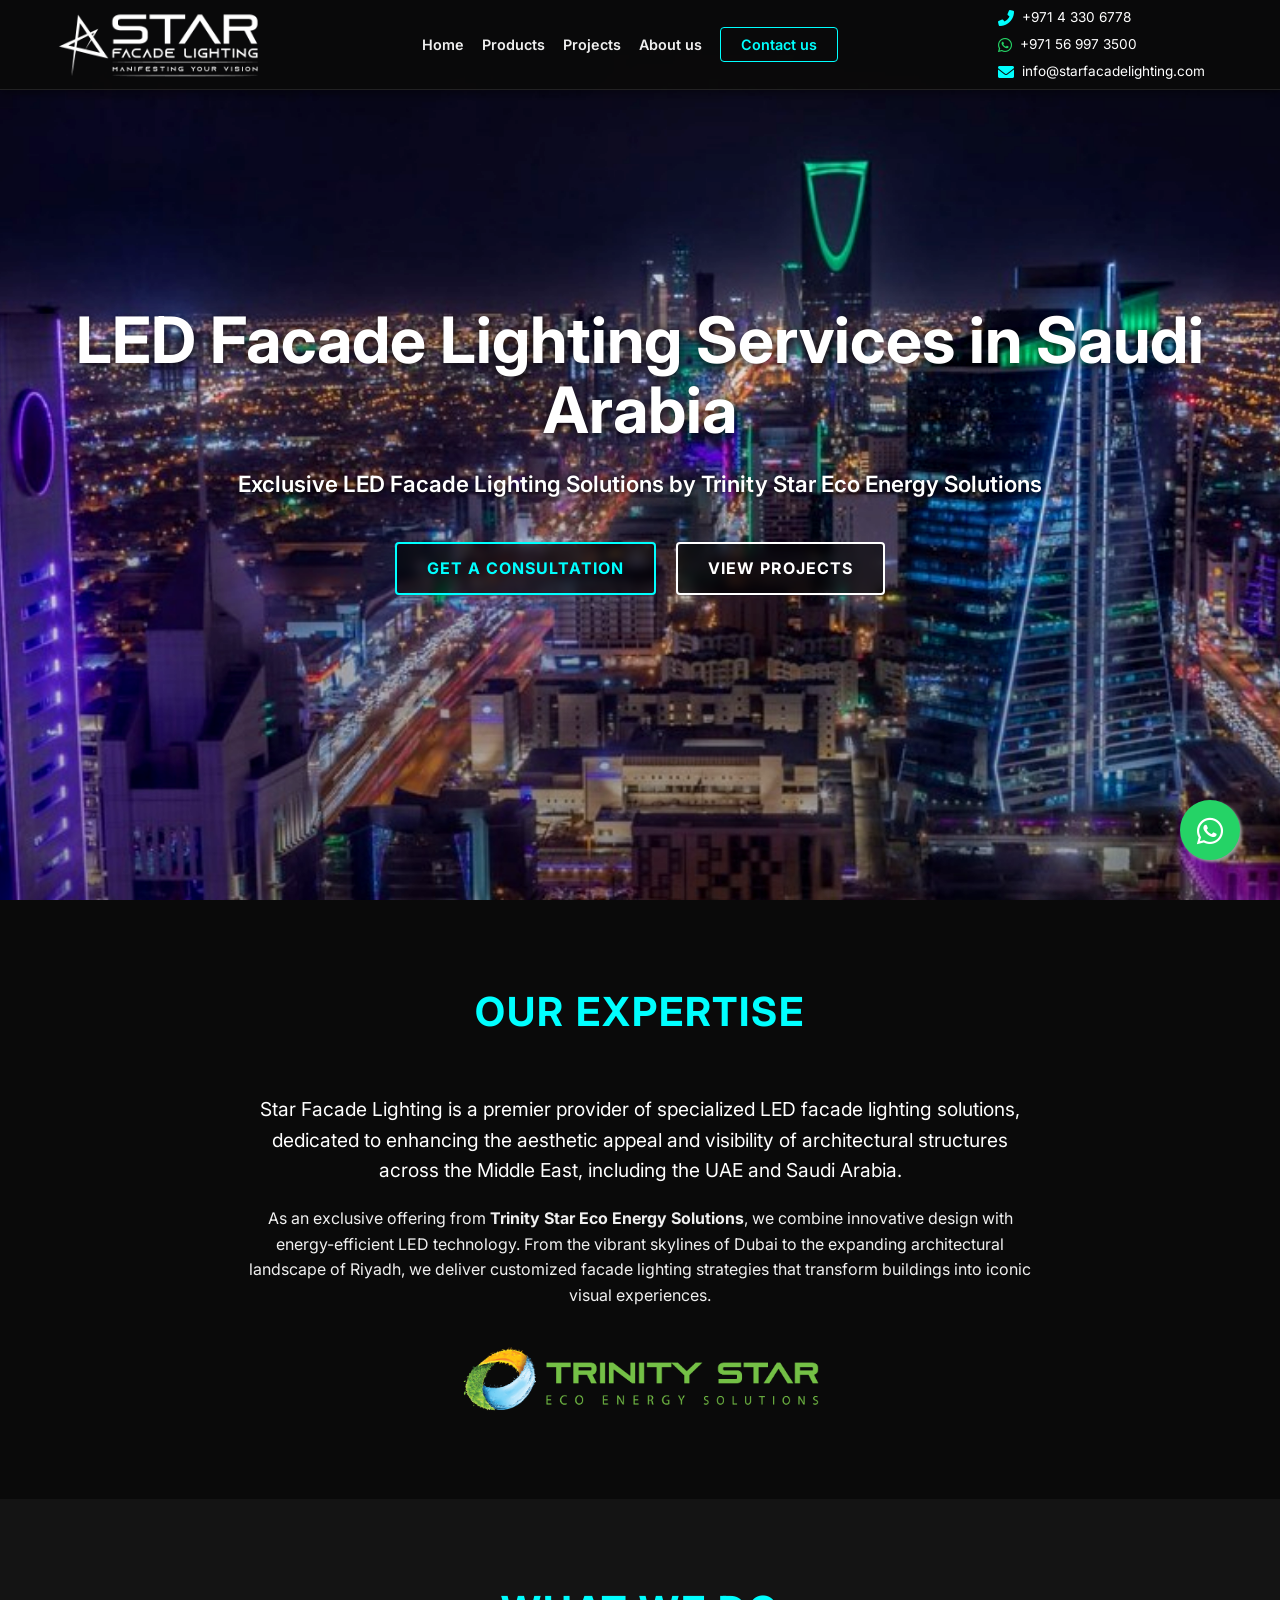
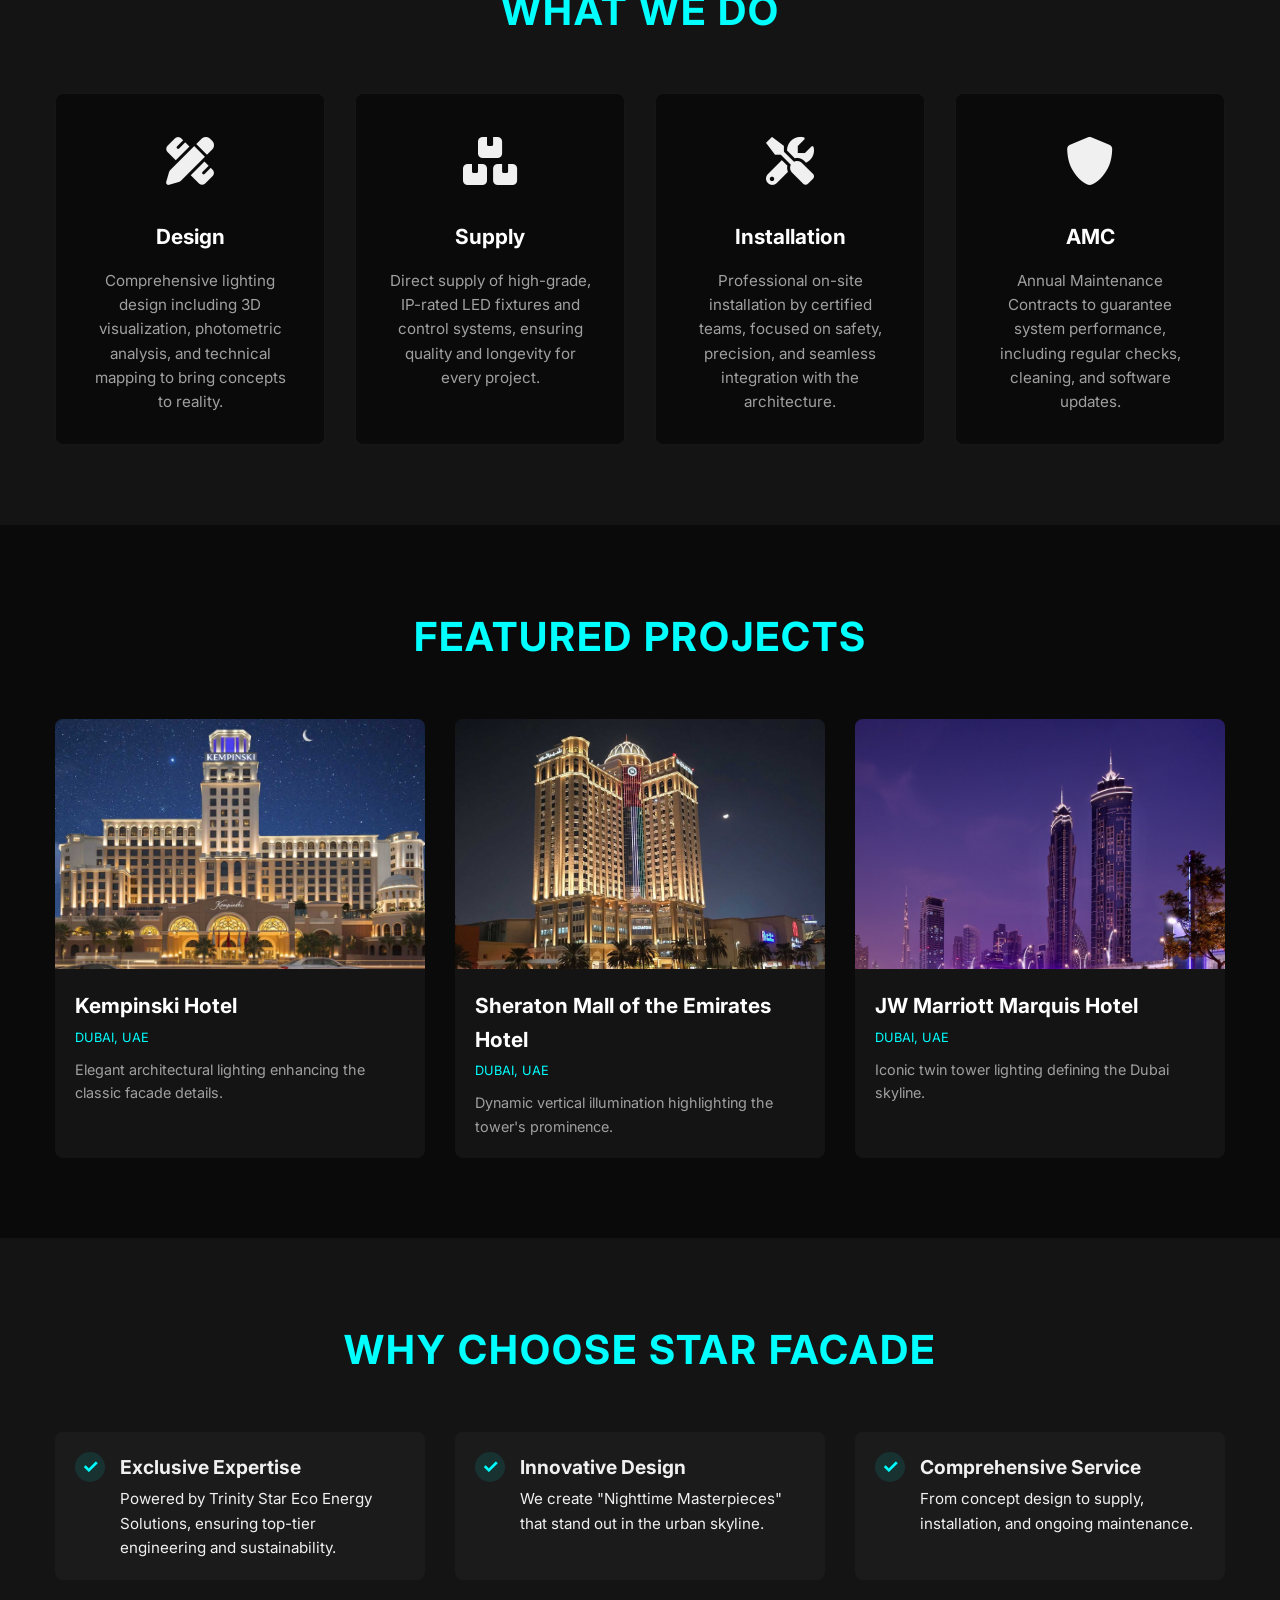
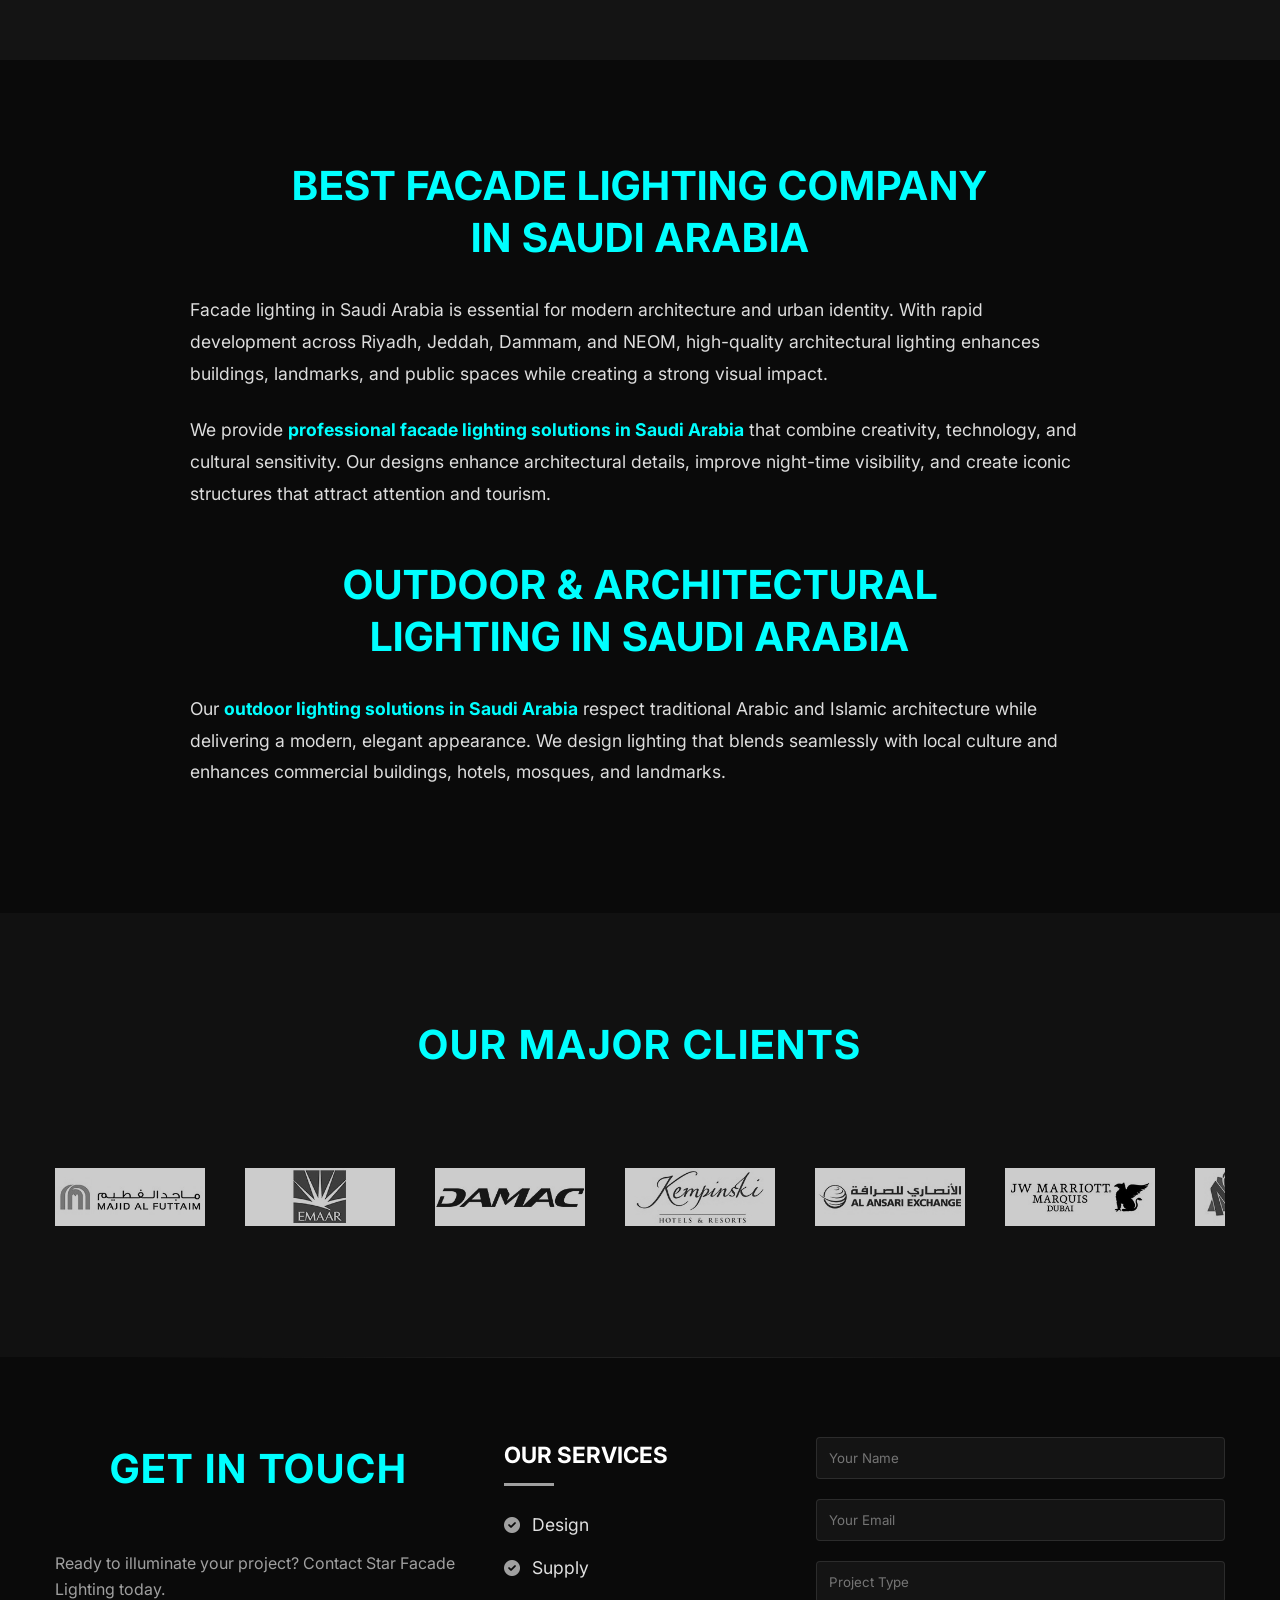
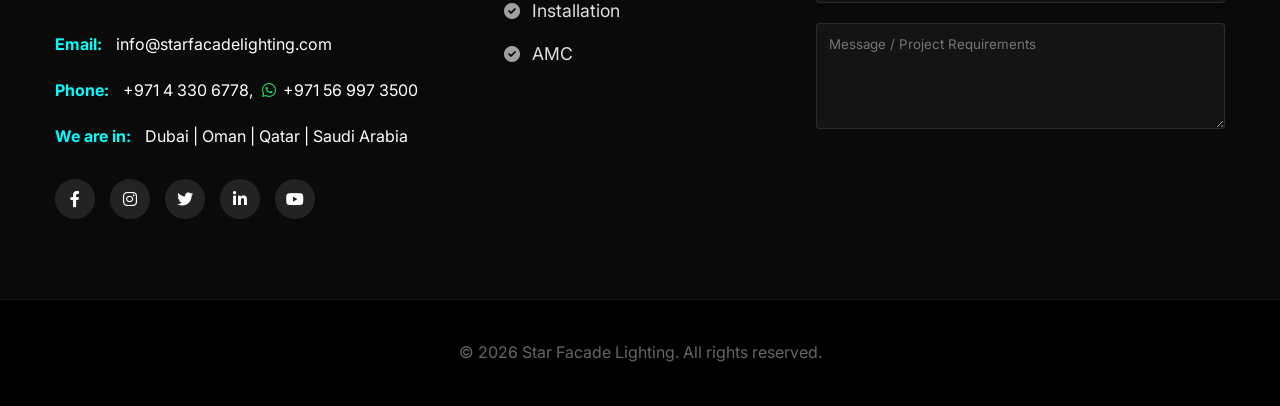
<file: index.html>
<!DOCTYPE html>
<html lang="en">

<head>
    <meta charset="UTF-8">
    <meta name="viewport" content="width=device-width, initial-scale=1.0">
    <title>Facade Lighting Saudi Arabia | Best Architectural LED Lighting Company in Riyadh</title>
    <meta name="description"
        content="Leading Facade Lighting company in Saudi Arabia, serving Riyadh, Jeddah, Dammam & NEOM. Professional architectural and outdoor LED lighting solutions by Trinity Star Eco Energy.">
    <meta name="keywords"
        content="Facade Lighting Saudi Arabia, Architectural Lighting Riyadh, Outdoor Lighting Saudi, LED Building Lighting, Riyadh Lighting Company, Facade Illumination">
    <link href="https://fonts.googleapis.com/css2?family=Inter:wght@400;600;700&display=swap" rel="stylesheet">
    <link rel="stylesheet" href="https://cdnjs.cloudflare.com/ajax/libs/font-awesome/6.0.0/css/all.min.css">
    <link rel="stylesheet" href="style.css">
</head>

<body>

    <!-- Header / Navigation -->
    <header id="header">
        <div class="container nav-container">
            <div class="logo">
                <img src="assets/logo.png" alt="Star Facade Lighting">
            </div>
            <nav>
                <ul class="nav-links">
                    <li><a href="https://starfacadelighting.com/">Home</a></li>
                    <li><a href="https://starfacadelighting.com/facade-lighting-fixtures-products/">Products</a></li>
                    <li><a href="https://starfacadelighting.com/facade-lighting-installation-projects/">Projects</a>
                    </li>
                    <li><a href="https://starfacadelighting.com/about-us/">About us</a></li>
                    <li><a href="https://starfacadelighting.com/contact-us/" class="btn-sm">Contact us</a></li>
                </ul>
            </nav>
            <div class="header-contact">
                <div class="contact-row">
                    <i class="fas fa-phone-alt"></i> <span>+971 4 330 6778</span>
                </div>
                <div class="contact-row">
                    <i class="fab fa-whatsapp" style="color: #25D366;"></i> <span>+971 56 997 3500</span>
                </div>
                <div class="contact-row">
                    <i class="fas fa-envelope"></i> <span>info@starfacadelighting.com</span>
                </div>
            </div>
        </div>
    </header>

    <!-- Hero Section -->
    <section id="hero">
        <div class="hero-overlay"></div>
        <div class="hero-bg">
            <img src="assets/hero_seo.jpg" alt="Facade lighting services Saudi Arabia">
        </div>
        <div class="hero-content">
            <h1>LED Facade Lighting Services in Saudi Arabia</h1>
            <p>Exclusive LED Facade Lighting Solutions by Trinity Star Eco Energy Solutions</p>
            <div class="hero-btns">
                <a href="https://starfacadelighting.com/contact-us/" class="btn">Get a Consultation</a>
                <a href="https://starfacadelighting.com/facade-lighting-installation-projects/"
                    class="btn btn-outline">View Projects</a>
            </div>
        </div>
    </section>

    <!-- Introduction Section -->
    <section id="about">
        <div class="container">
            <h2>Our Expertise</h2>
            <div class="about-content">
                <p class="lead">Star Facade Lighting is a premier provider of specialized LED facade lighting solutions,
                    dedicated to enhancing the aesthetic appeal and visibility of architectural structures across the
                    Middle East, including the UAE and Saudi Arabia.</p>
                <p>As an exclusive offering from <strong>Trinity Star Eco Energy Solutions</strong>, we combine
                    innovative design with energy-efficient LED technology. From the vibrant skylines of Dubai to the
                    expanding architectural landscape of Riyadh, we deliver customized facade lighting strategies that
                    transform buildings into iconic visual experiences.</p>
                <div class="partner-logo">
                    <img src="assets/trinity_logo.png" alt="Trinity Star Eco Energy Solutions">
                </div>
            </div>
        </div>
    </section>

    <!-- Services Section -->
    <section id="services">
        <div class="container">
            <h2>What We Do</h2>
            <div class="services-grid">
                <div class="service-card">
                    <div class="icon"><i class="fas fa-pencil-ruler"></i></div>
                    <h3>Design</h3>
                    <p>Comprehensive lighting design including 3D visualization, photometric analysis, and technical
                        mapping to bring concepts to reality.</p>
                </div>
                <div class="service-card">
                    <div class="icon"><i class="fas fa-boxes"></i></div>
                    <h3>Supply</h3>
                    <p>Direct supply of high-grade, IP-rated LED fixtures and control systems, ensuring quality and
                        longevity for every project.</p>
                </div>
                <div class="service-card">
                    <div class="icon"><i class="fas fa-tools"></i></div>
                    <h3>Installation</h3>
                    <p>Professional on-site installation by certified teams, focused on safety, precision, and seamless
                        integration with the architecture.</p>
                </div>
                <div class="service-card">
                    <div class="icon"><i class="fas fa-shield-alt"></i></div>
                    <h3>AMC</h3>
                    <p>Annual Maintenance Contracts to guarantee system performance, including regular checks, cleaning,
                        and software updates.</p>
                </div>
            </div>
        </div>
    </section>

    <!-- Project Gallery -->
    <section id="projects">
        <div class="container">
            <h2>Featured Projects</h2>
            <div class="projects-grid">
                <!-- Project 1 -->
                <div class="project-card">
                    <div class="project-image">
                        <img src="assets/kempinski.jpg" alt="Kempinski Hotel & Residences">
                    </div>
                    <div class="project-info">
                        <h3>Kempinski Hotel</h3>
                        <p class="location">Dubai, UAE</p>
                        <p class="desc">Elegant architectural lighting enhancing the classic facade details.</p>
                    </div>
                </div>
                <!-- Project 2 -->
                <div class="project-card">
                    <div class="project-image">
                        <img src="assets/sheraton.jpg" alt="Sheraton Grand Hotel">
                    </div>
                    <div class="project-info">
                        <h3>Sheraton Mall of the Emirates Hotel</h3>
                        <p class="location">Dubai, UAE</p>
                        <p class="desc">Dynamic vertical illumination highlighting the tower's prominence.</p>
                    </div>
                </div>
                <!-- Project 3 -->
                <div class="project-card">
                    <div class="project-image">
                        <img src="assets/jw_marriott.jpg" alt="JW Marriott Marquis">
                    </div>
                    <div class="project-info">
                        <h3>JW Marriott Marquis Hotel</h3>
                        <p class="location">Dubai, UAE</p>
                        <p class="desc">Iconic twin tower lighting defining the Dubai skyline.</p>
                    </div>
                </div>
            </div>
        </div>
    </section>

    <!-- Why Choose Us -->
    <section id="why-us">
        <div class="container">
            <h2>Why Choose Star Facade</h2>
            <div class="features-list">
                <div class="feature-item">
                    <span class="check">✓</span>
                    <div>
                        <h3>Exclusive Expertise</h3>
                        <p>Powered by Trinity Star Eco Energy Solutions, ensuring top-tier engineering and
                            sustainability.</p>
                    </div>
                </div>
                <div class="feature-item">
                    <span class="check">✓</span>
                    <div>
                        <h3>Innovative Design</h3>
                        <p>We create "Nighttime Masterpieces" that stand out in the urban skyline.</p>
                    </div>
                </div>
                <div class="feature-item">
                    <span class="check">✓</span>
                    <div>
                        <h3>Comprehensive Service</h3>
                        <p>From concept design to supply, installation, and ongoing maintenance.</p>
                    </div>
                </div>
            </div>
        </div>
    </section>

    <!-- Saudi Focus Section (SEO) -->
    <section id="saudi-focus">
        <div class="container">
            <div class="seo-content">
                <h2>BEST FACADE LIGHTING COMPANY<br>IN SAUDI ARABIA</h2>
                <p>Facade lighting in Saudi Arabia is essential for modern architecture and urban identity. With rapid
                    development across Riyadh, Jeddah, Dammam, and NEOM, high-quality architectural lighting enhances
                    buildings, landmarks, and public spaces while creating a strong visual impact.</p>
                <p>We provide <a href="https://starfacadelighting.com/">professional facade lighting solutions in Saudi
                        Arabia</a> that combine creativity, technology, and cultural sensitivity. Our designs enhance
                    architectural details, improve night-time visibility, and create iconic structures that attract
                    attention and tourism.</p>

                <h2>OUTDOOR & ARCHITECTURAL<br>LIGHTING IN SAUDI ARABIA</h2>
                <p>Our <a href="https://starfacadelighting.com/">outdoor lighting solutions in Saudi Arabia</a> respect
                    traditional Arabic and Islamic architecture while delivering a modern, elegant appearance. We design
                    lighting that blends seamlessly with local culture and enhances commercial buildings, hotels,
                    mosques,
                    and landmarks.</p>
            </div>
        </div>
    </section>

    <!-- Our Major Clients -->
    <section id="clients">
        <div class="container">
            <h2>Our Major Clients</h2>
            <div class="logo-carousel-container">
                <div class="logo-carousel-track">
                    <!-- First set of logos -->
                    <div class="logo-item">
                        <img src="assets/majid_al_futtaim.png" alt="Majid Al Futtaim">
                    </div>
                    <div class="logo-item">
                        <img src="assets/emaar.png" alt="Emaar">
                    </div>
                    <div class="logo-item">
                        <img src="assets/damac.png" alt="DAMAC">
                    </div>
                    <div class="logo-item">
                        <img src="assets/kempinski_logo.png" alt="Kempinski Hotels & Resorts">
                    </div>
                    <div class="logo-item">
                        <img src="assets/al_ansari.png" alt="Al Ansari Exchange">
                    </div>
                    <div class="logo-item">
                        <img src="assets/jw_marriott_marquis.png" alt="JW Marriott Marquis Dubai">
                    </div>
                    <div class="logo-item">
                        <img src="assets/nesto.png" alt="Nesto">
                    </div>
                    <div class="logo-item">
                        <img src="assets/union_coop.png" alt="Union Coop">
                    </div>
                    <div class="logo-item">
                        <img src="assets/mall_of_emirates.png" alt="Mall of the Emirates">
                    </div>
                    <div class="logo-item">
                        <img src="assets/fairmont_palm.png" alt="Fairmont The Palm Dubai">
                    </div>
                    <div class="logo-item">
                        <img src="assets/atlantis_palm.png" alt="Atlantis The Palm Dubai">
                    </div>
                    <div class="logo-item">
                        <img src="assets/xtreme_zone.png" alt="Xtreme Zone">
                    </div>
                    <div class="logo-item">
                        <img src="assets/fabyland.png" alt="Fabyland">
                    </div>
                    <div class="logo-item">
                        <img src="assets/khaleej_times.png" alt="Khaleej Times">
                    </div>
                    <!-- Duplicate set for seamless infinite loop -->
                    <div class="logo-item">
                        <img src="assets/majid_al_futtaim.png" alt="Majid Al Futtaim">
                    </div>
                    <div class="logo-item">
                        <img src="assets/emaar.png" alt="Emaar">
                    </div>
                    <div class="logo-item">
                        <img src="assets/damac.png" alt="DAMAC">
                    </div>
                    <div class="logo-item">
                        <img src="assets/kempinski_logo.png" alt="Kempinski Hotels & Resorts">
                    </div>
                    <div class="logo-item">
                        <img src="assets/al_ansari.png" alt="Al Ansari Exchange">
                    </div>
                    <div class="logo-item">
                        <img src="assets/jw_marriott_marquis.png" alt="JW Marriott Marquis Dubai">
                    </div>
                    <div class="logo-item">
                        <img src="assets/nesto.png" alt="Nesto">
                    </div>
                    <div class="logo-item">
                        <img src="assets/union_coop.png" alt="Union Coop">
                    </div>
                    <div class="logo-item">
                        <img src="assets/mall_of_emirates.png" alt="Mall of the Emirates">
                    </div>
                    <div class="logo-item">
                        <img src="assets/fairmont_palm.png" alt="Fairmont The Palm Dubai">
                    </div>
                    <div class="logo-item">
                        <img src="assets/atlantis_palm.png" alt="Atlantis The Palm Dubai">
                    </div>
                    <div class="logo-item">
                        <img src="assets/xtreme_zone.png" alt="Xtreme Zone">
                    </div>
                    <div class="logo-item">
                        <img src="assets/fabyland.png" alt="Fabyland">
                    </div>
                    <div class="logo-item">
                        <img src="assets/khaleej_times.png" alt="Khaleej Times">
                    </div>
                </div>
            </div>
        </div>
    </section>


    <!-- Contact Section -->
    <section id="contact">
        <div class="container contact-container">
            <div class="contact-info">
                <h2>Get In Touch</h2>
                <p>Ready to illuminate your project? Contact Star Facade Lighting today.</p>
                <div class="info-item">
                    <strong>Email:</strong> info@starfacadelighting.com
                </div>
                <div class="info-item">
                    <strong>Phone:</strong> +971 4 330 6778, <i class="fab fa-whatsapp"
                        style="color: #25D366; margin-left: 5px; margin-right: 3px;"></i> +971 56 997 3500
                </div>
                <div class="info-item">
                    <strong>We are in:</strong> Dubai | Oman | Qatar | Saudi Arabia
                </div>

                <div class="social-icons">
                    <a href="https://www.facebook.com/people/Star-Facade-Lighting/100084121635806/" target="_blank"><i
                            class="fab fa-facebook-f"></i></a>
                    <a href="https://www.instagram.com/starfacadelighting/" target="_blank"><i
                            class="fab fa-instagram"></i></a>
                    <a href="https://x.com/facade_star" target="_blank"><i class="fab fa-twitter"></i></a>
                    <a href="https://www.linkedin.com/company/92521166" target="_blank"><i
                            class="fab fa-linkedin-in"></i></a>
                    <a href="https://www.youtube.com/channel/UCrFbjvwjUK5TOr8C8JStA0Q" target="_blank"><i
                            class="fab fa-youtube"></i></a>
                </div>
            </div>

            <div class="footer-services">
                <h3>OUR SERVICES</h3>
                <div class="service-underline"></div>
                <ul class="service-list">
                    <li><i class="fas fa-check-circle"></i> Design</li>
                    <li><i class="fas fa-check-circle"></i> Supply</li>
                    <li><i class="fas fa-check-circle"></i> Installation</li>
                    <li><i class="fas fa-check-circle"></i> AMC</li>
                </ul>
            </div>

            <div class="contact-form">
                <form id="contactForm" action="mailto:info@starfacadelighting.com" method="post" enctype="text/plain">
                    <div class="form-group">
                        <input type="text" name="name" placeholder="Your Name" required>
                    </div>
                    <div class="form-group">
                        <input type="email" name="email" placeholder="Your Email" required>
                    </div>
                    <div class="form-group">
                        <input type="text" name="project_type" placeholder="Project Type" required>
                    </div>
                    <div class="form-group">
                        <textarea name="message" placeholder="Message / Project Requirements" rows="5"
                            required></textarea>
                    </div>
                    <button type="submit" class="btn btn-block">SUBMIT</button>
                    <div id="formMessage" style="margin-top: 15px; text-align: center; display: none;"></div>
                </form>
            </div>
        </div>
    </section>



    <!-- Footer -->
    <footer>
        <div class="container">
            <p>&copy; 2026 Star Facade Lighting. All rights reserved.</p>
        </div>
    </footer>

    <!-- Floating WhatsApp Button -->
    <a href="https://wa.me/971569973500" class="whatsapp-float" target="_blank">
        <i class="fab fa-whatsapp"></i>
    </a>

    <script src="script.js"></script>
</body>

</html>
</file>
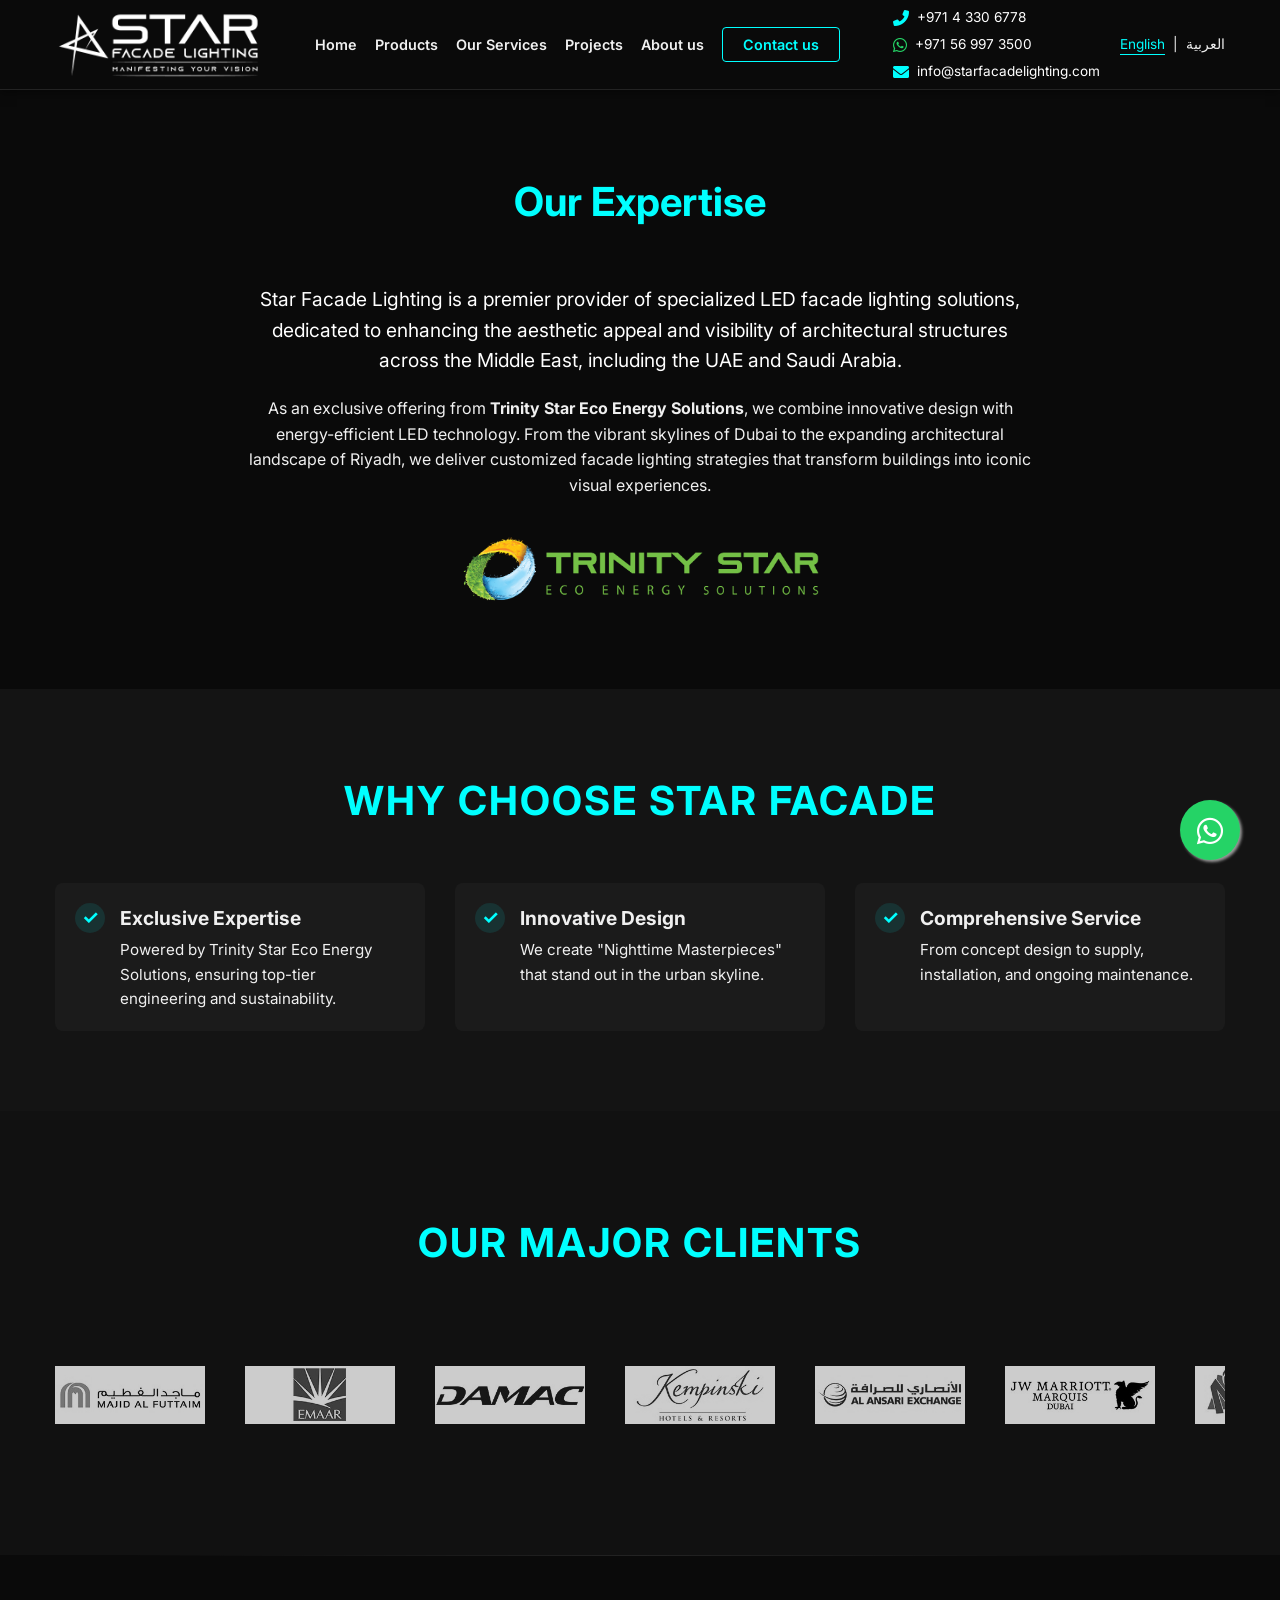
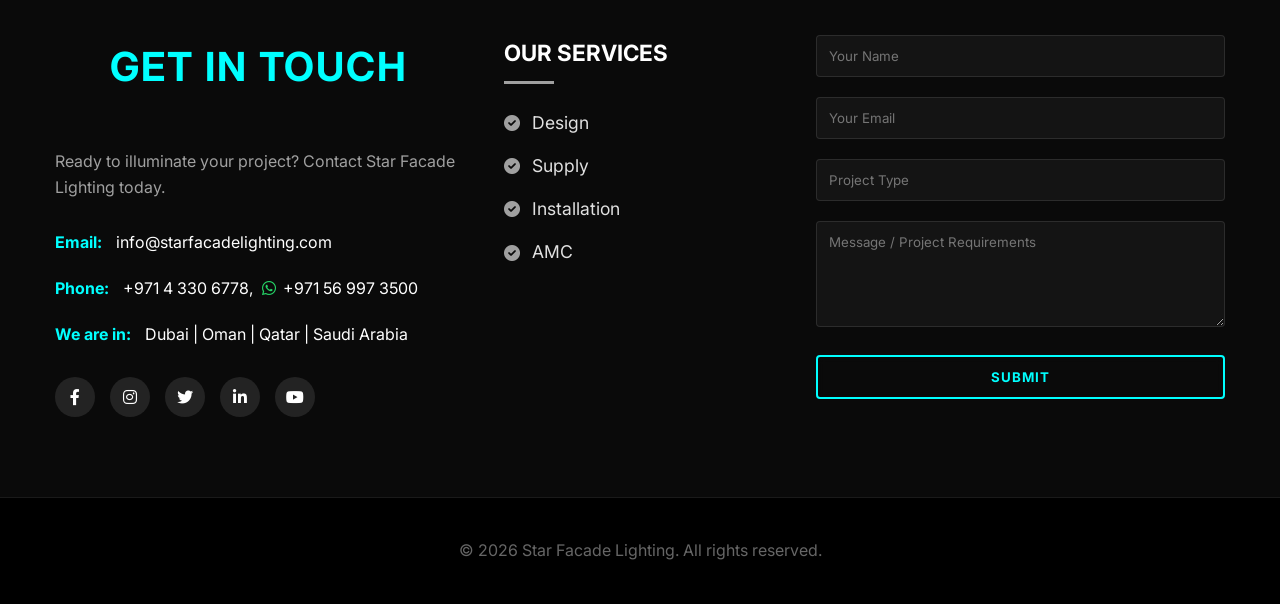
<file: about/index.html>
<!DOCTYPE html>
<html lang="en">

<head>
    <meta charset="UTF-8">
    <meta name="viewport" content="width=device-width, initial-scale=1.0">
    <title>About us | Facade Lighting Saudi Arabia</title>
    <meta name="description" content="Discover Star Facade Lighting and our architectural LED lighting expertise across Saudi Arabia and the Middle East.">
    <meta name="keywords"
        content="Facade Lighting Saudi Arabia, Architectural Lighting Riyadh, Outdoor Lighting Saudi, LED Building Lighting, Riyadh Lighting Company, Facade Illumination">
    <link href="https://fonts.googleapis.com/css2?family=Inter:wght@400;600;700&display=swap" rel="stylesheet">
    <link rel="stylesheet" href="https://cdnjs.cloudflare.com/ajax/libs/font-awesome/6.0.0/css/all.min.css">
    <link rel="stylesheet" href="/style.css">
<link rel="icon" href="/assets/logo.png"><link rel="canonical" href="http://localhost:3000/about"><link rel="alternate" hreflang="en-SA" href="http://localhost:3000/about"><link rel="alternate" hreflang="ar-SA" href="http://localhost:3000/ar/about"><link rel="alternate" hreflang="x-default" href="http://localhost:3000/about"></head>

<body class="inner-page">

    <!-- Header / Navigation -->
    <header id="header">
        <div class="container nav-container">
            <div class="logo">
                <img src="/assets/logo.png" alt="Star Facade Lighting">
            </div>
            <nav aria-label="Main navigation"><ul class="nav-links" id="main-navigation"><li><a href="/">Home</a></li><li><a href="https://starfacadelighting.com/facade-lighting-fixtures-products/">Products</a></li><li><a href="/services">Our Services</a></li><li><a href="/projects">Projects</a></li><li><a href="/about" aria-current="page">About us</a></li><li><a href="/contact" class="btn-sm">Contact us</a></li></ul></nav>
            <div class="header-contact">
                <div class="contact-row">
                    <i class="fas fa-phone-alt"></i> <span dir="ltr">+971 4 330 6778</span>
                </div>
                <div class="contact-row">
                    <i class="fab fa-whatsapp" style="color: #25D366;"></i> <span dir="ltr">+971 56 997 3500</span>
                </div>
                <div class="contact-row">
                    <i class="fas fa-envelope"></i> <span dir="ltr">info@starfacadelighting.com</span>
                </div>
            </div>
        <div class="language-switcher" dir="ltr" role="navigation" aria-label="Choose language"><a href="/about" lang="en" hreflang="en-SA" aria-current="page">English</a><span aria-hidden="true">|</span><a href="/ar/about" lang="ar" hreflang="ar-SA">العربية</a></div><button class="menu-toggle" aria-controls="main-navigation" aria-expanded="false" aria-label="Open menu"><i class="fas fa-bars" aria-hidden="true"></i></button></div>
    </header>

    <!-- Hero Section -->


    <!-- Introduction Section -->
    <section id="about">
        <div class="container">
            <h1 class="page-title">Our Expertise</h1>
            <div class="about-content">
                <p class="lead">Star Facade Lighting is a premier provider of specialized LED facade lighting solutions,
                    dedicated to enhancing the aesthetic appeal and visibility of architectural structures across the
                    Middle East, including the UAE and Saudi Arabia.</p>
                <p>As an exclusive offering from <strong>Trinity Star Eco Energy Solutions</strong>, we combine
                    innovative design with energy-efficient LED technology. From the vibrant skylines of Dubai to the
                    expanding architectural landscape of Riyadh, we deliver customized facade lighting strategies that
                    transform buildings into iconic visual experiences.</p>
                <div class="partner-logo">
                    <img src="/assets/trinity_logo.png" alt="Trinity Star Eco Energy Solutions">
                </div>
            </div>
        </div>
    </section>

    <!-- Services Section -->


    <!-- Project Gallery -->


    <!-- Why Choose Us -->
    <section id="why-us">
        <div class="container">
            <h2>Why Choose Star Facade</h2>
            <div class="features-list">
                <div class="feature-item">
                    <span class="check">✓</span>
                    <div>
                        <h3>Exclusive Expertise</h3>
                        <p>Powered by Trinity Star Eco Energy Solutions, ensuring top-tier engineering and
                            sustainability.</p>
                    </div>
                </div>
                <div class="feature-item">
                    <span class="check">✓</span>
                    <div>
                        <h3>Innovative Design</h3>
                        <p>We create "Nighttime Masterpieces" that stand out in the urban skyline.</p>
                    </div>
                </div>
                <div class="feature-item">
                    <span class="check">✓</span>
                    <div>
                        <h3>Comprehensive Service</h3>
                        <p>From concept design to supply, installation, and ongoing maintenance.</p>
                    </div>
                </div>
            </div>
        </div>
    </section>

    <!-- Saudi Focus Section (SEO) -->


    <!-- Our Major Clients -->
    <section id="clients">
        <div class="container">
            <h2>Our Major Clients</h2>
            <div class="logo-carousel-container">
                <div class="logo-carousel-track">
                    <!-- First set of logos -->
                    <div class="logo-item">
                        <img src="/assets/majid_al_futtaim.png" alt="Majid Al Futtaim">
                    </div>
                    <div class="logo-item">
                        <img src="/assets/emaar.png" alt="Emaar">
                    </div>
                    <div class="logo-item">
                        <img src="/assets/damac.png" alt="DAMAC">
                    </div>
                    <div class="logo-item">
                        <img src="/assets/kempinski_logo.png" alt="Kempinski Hotels & Resorts">
                    </div>
                    <div class="logo-item">
                        <img src="/assets/al_ansari.png" alt="Al Ansari Exchange">
                    </div>
                    <div class="logo-item">
                        <img src="/assets/jw_marriott_marquis.png" alt="JW Marriott Marquis Dubai">
                    </div>
                    <div class="logo-item">
                        <img src="/assets/nesto.png" alt="Nesto">
                    </div>
                    <div class="logo-item">
                        <img src="/assets/union_coop.png" alt="Union Coop">
                    </div>
                    <div class="logo-item">
                        <img src="/assets/mall_of_emirates.png" alt="Mall of the Emirates">
                    </div>
                    <div class="logo-item">
                        <img src="/assets/fairmont_palm.png" alt="Fairmont The Palm Dubai">
                    </div>
                    <div class="logo-item">
                        <img src="/assets/atlantis_palm.png" alt="Atlantis The Palm Dubai">
                    </div>
                    <div class="logo-item">
                        <img src="/assets/xtreme_zone.png" alt="Xtreme Zone">
                    </div>
                    <div class="logo-item">
                        <img src="/assets/fabyland.png" alt="Fabyland">
                    </div>
                    <div class="logo-item">
                        <img src="/assets/khaleej_times.png" alt="Khaleej Times">
                    </div>
                    <!-- Duplicate set for seamless infinite loop -->
                    <div class="logo-item">
                        <img src="/assets/majid_al_futtaim.png" alt="Majid Al Futtaim">
                    </div>
                    <div class="logo-item">
                        <img src="/assets/emaar.png" alt="Emaar">
                    </div>
                    <div class="logo-item">
                        <img src="/assets/damac.png" alt="DAMAC">
                    </div>
                    <div class="logo-item">
                        <img src="/assets/kempinski_logo.png" alt="Kempinski Hotels & Resorts">
                    </div>
                    <div class="logo-item">
                        <img src="/assets/al_ansari.png" alt="Al Ansari Exchange">
                    </div>
                    <div class="logo-item">
                        <img src="/assets/jw_marriott_marquis.png" alt="JW Marriott Marquis Dubai">
                    </div>
                    <div class="logo-item">
                        <img src="/assets/nesto.png" alt="Nesto">
                    </div>
                    <div class="logo-item">
                        <img src="/assets/union_coop.png" alt="Union Coop">
                    </div>
                    <div class="logo-item">
                        <img src="/assets/mall_of_emirates.png" alt="Mall of the Emirates">
                    </div>
                    <div class="logo-item">
                        <img src="/assets/fairmont_palm.png" alt="Fairmont The Palm Dubai">
                    </div>
                    <div class="logo-item">
                        <img src="/assets/atlantis_palm.png" alt="Atlantis The Palm Dubai">
                    </div>
                    <div class="logo-item">
                        <img src="/assets/xtreme_zone.png" alt="Xtreme Zone">
                    </div>
                    <div class="logo-item">
                        <img src="/assets/fabyland.png" alt="Fabyland">
                    </div>
                    <div class="logo-item">
                        <img src="/assets/khaleej_times.png" alt="Khaleej Times">
                    </div>
                </div>
            </div>
        </div>
    </section>


    <!-- Contact Section -->
    <section id="contact">
        <div class="container contact-container">
            <div class="contact-info">
                <h2>Get In Touch</h2>
                <p>Ready to illuminate your project? Contact Star Facade Lighting today.</p>
                <div class="info-item">
                    <strong>Email:</strong> info@starfacadelighting.com
                </div>
                <div class="info-item">
                    <strong>Phone:</strong> +971 4 330 6778, <i class="fab fa-whatsapp"
                        style="color: #25D366; margin-left: 5px; margin-right: 3px;"></i> +971 56 997 3500
                </div>
                <div class="info-item">
                    <strong>We are in:</strong> Dubai | Oman | Qatar | Saudi Arabia
                </div>

                <div class="social-icons">
                    <a href="https://www.facebook.com/people/Star-Facade-Lighting/100084121635806/" target="_blank" aria-label="Facebook" rel="noopener noreferrer"><i
                            class="fab fa-facebook-f"></i></a>
                    <a href="https://www.instagram.com/starfacadelighting/" target="_blank" aria-label="Instagram" rel="noopener noreferrer"><i
                            class="fab fa-instagram"></i></a>
                    <a href="https://x.com/facade_star" target="_blank" aria-label="X" rel="noopener noreferrer"><i class="fab fa-twitter"></i></a>
                    <a href="https://www.linkedin.com/company/92521166" target="_blank" aria-label="LinkedIn" rel="noopener noreferrer"><i
                            class="fab fa-linkedin-in"></i></a>
                    <a href="https://www.youtube.com/channel/UCrFbjvwjUK5TOr8C8JStA0Q" target="_blank" aria-label="YouTube" rel="noopener noreferrer"><i
                            class="fab fa-youtube"></i></a>
                </div>
            </div>

            <div class="footer-services">
                <h3>OUR SERVICES</h3>
                <div class="service-underline"></div>
                <ul class="service-list">
                    <li><i class="fas fa-check-circle"></i> Design</li>
                    <li><i class="fas fa-check-circle"></i> Supply</li>
                    <li><i class="fas fa-check-circle"></i> Installation</li>
                    <li><i class="fas fa-check-circle"></i> AMC</li>
                </ul>
            </div>

            <div class="contact-form">
                <form id="contactForm" action="mailto:info@starfacadelighting.com" method="post" enctype="text/plain">
                    <div class="form-group">
                        <input type="text" name="name" placeholder="Your Name" required aria-label="Your Name" dir="auto" autocomplete="name">
                    </div>
                    <div class="form-group">
                        <input type="email" name="email" placeholder="Your Email" required aria-label="Your Email" dir="ltr" autocomplete="email">
                    </div>
                    <div class="form-group">
                        <input type="text" name="project_type" placeholder="Project Type" required aria-label="Project Type" dir="auto">
                    </div>
                    <div class="form-group">
                        <textarea name="message" placeholder="Message / Project Requirements" rows="5" required aria-label="Message / Project Requirements" dir="auto"></textarea>
                    </div>
                    <button type="submit" class="btn btn-block">SUBMIT</button>
                    <div id="formMessage" style="margin-top: 15px; text-align: center; display: none;" role="status" aria-live="polite"></div>
                <input type="hidden" name="lang" value="en"></form>
            </div>
        </div>
    </section>



    <!-- Footer -->
    <footer>
        <div class="container">
            <p>&copy; 2026 Star Facade Lighting. All rights reserved.</p>
        </div>
    </footer>

    <!-- Floating WhatsApp Button -->
    <a href="https://wa.me/971569973500" class="whatsapp-float" target="_blank" aria-label="Contact us on WhatsApp">
        <i class="fab fa-whatsapp"></i>
    </a>

    <script src="/script.js"></script>
</body>

</html>
</file>
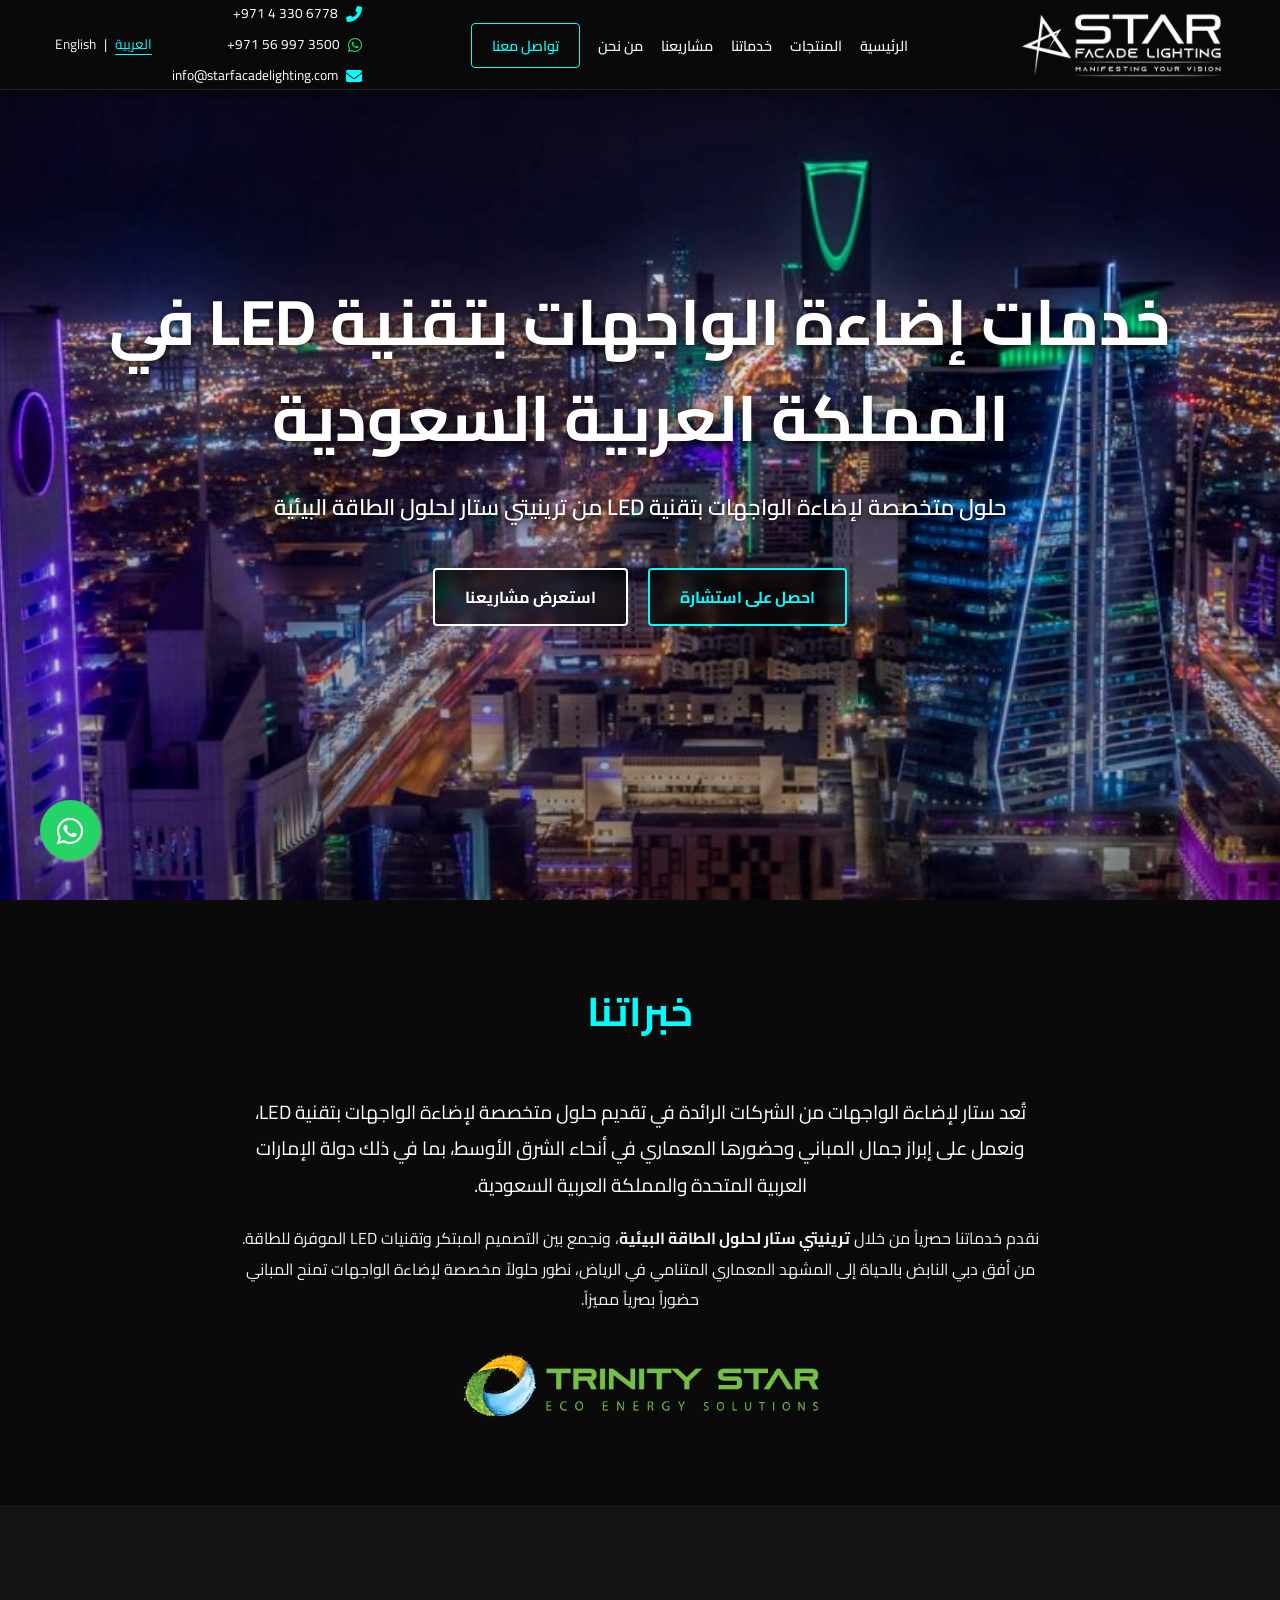
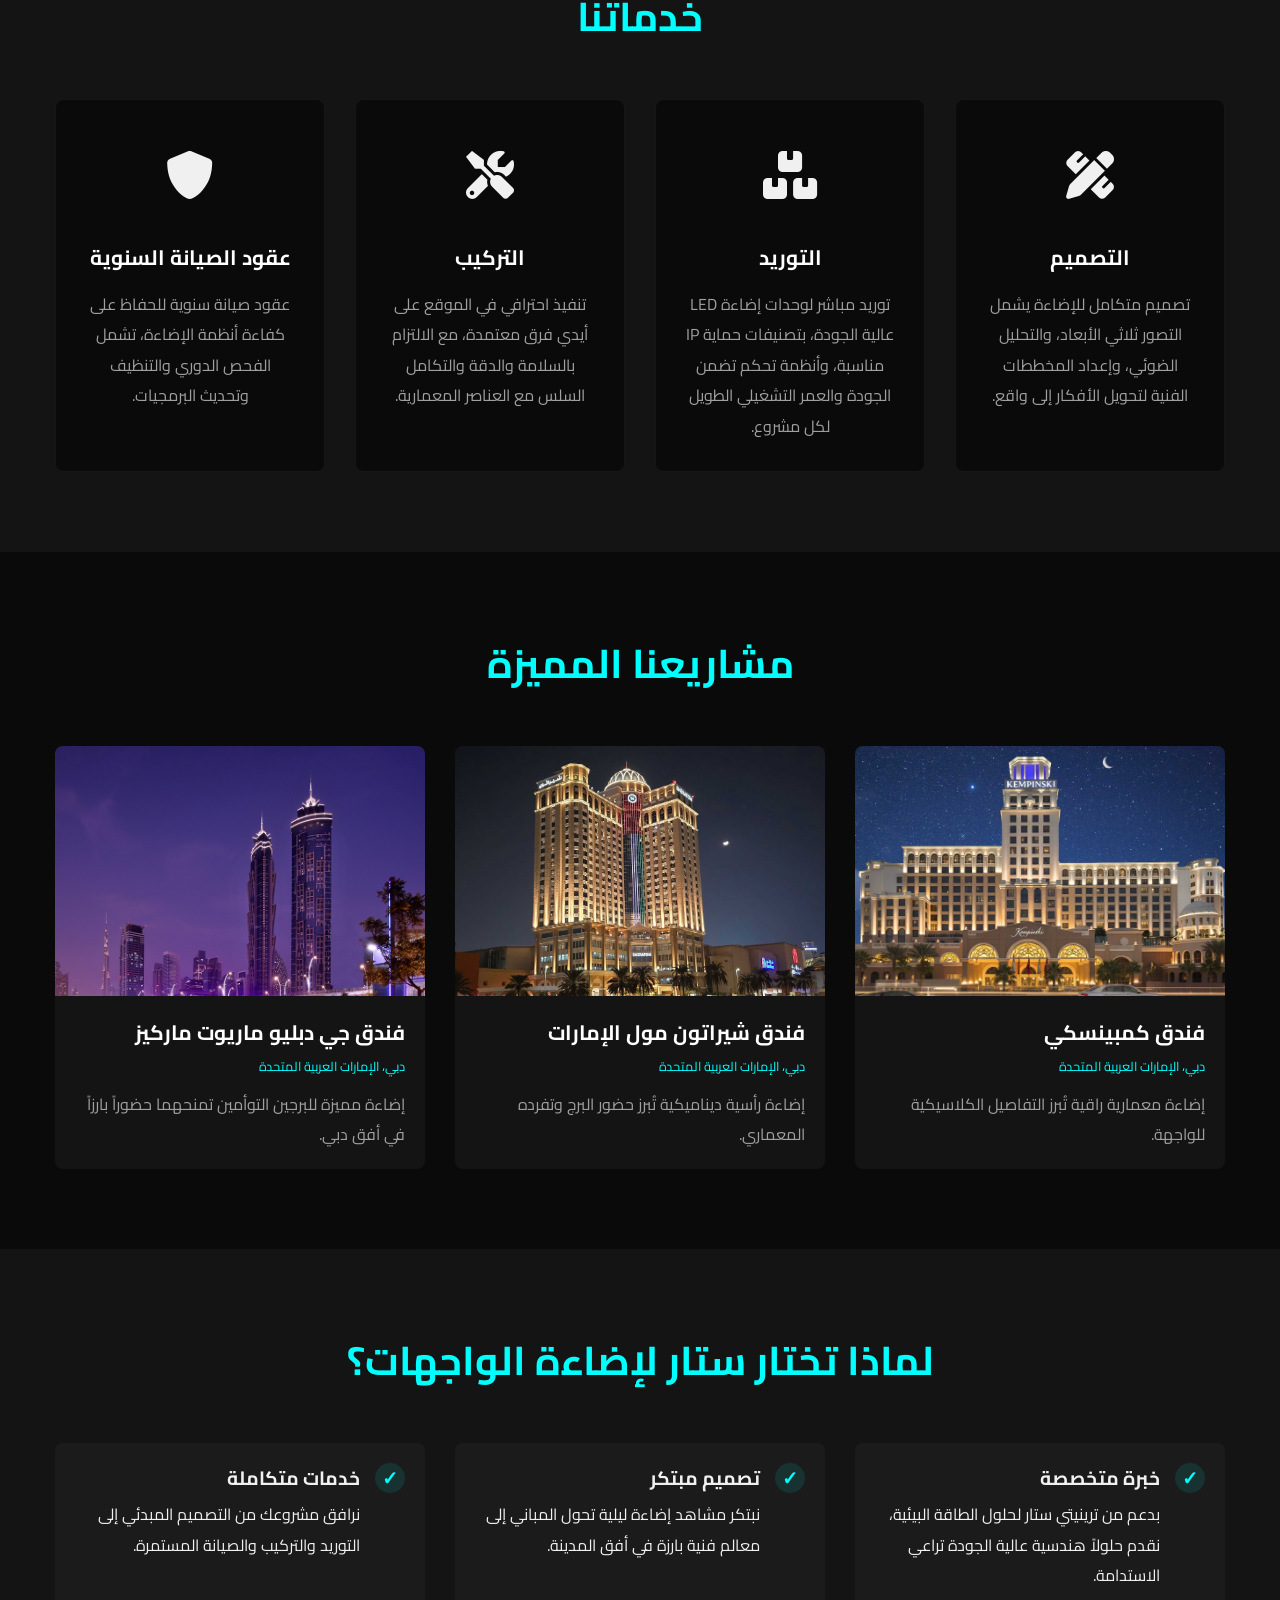
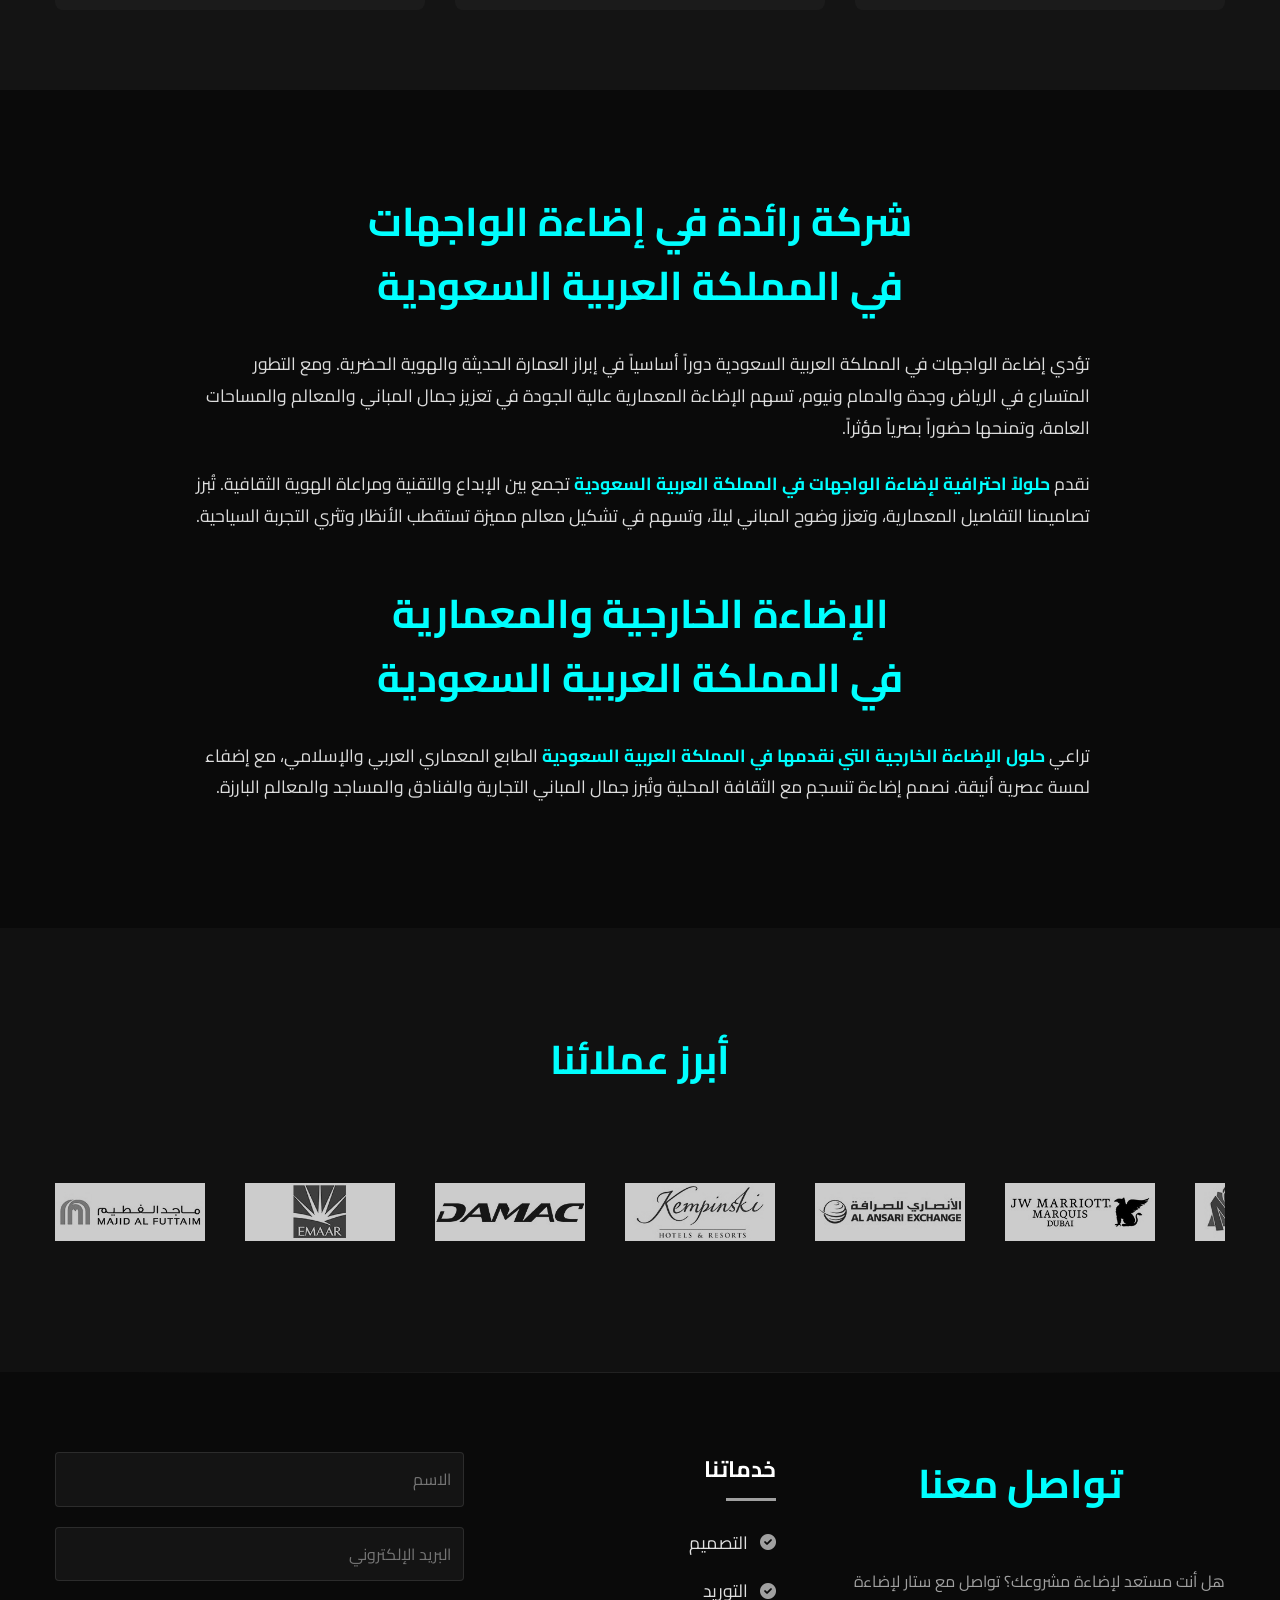
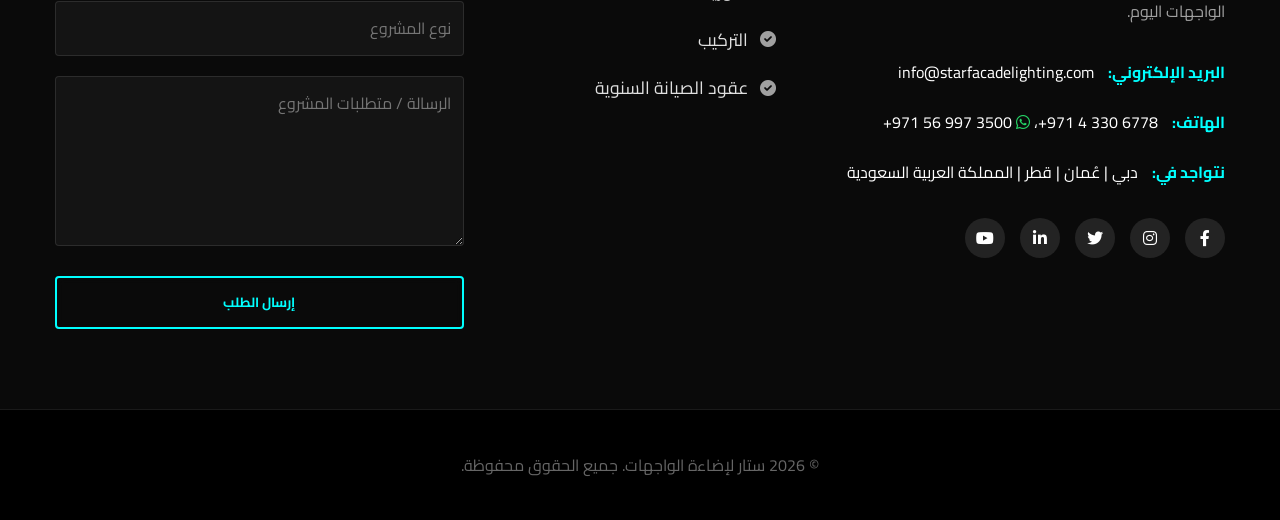
<file: ar/index.html>
<!DOCTYPE html>
<html lang="ar" dir="rtl">

<head>
    <meta charset="UTF-8">
    <meta name="viewport" content="width=device-width, initial-scale=1.0">
    <title>إضاءة الواجهات في السعودية | حلول الإضاءة المعمارية بتقنية LED</title>
    <meta name="description" content="حلول احترافية لإضاءة الواجهات والإضاءة المعمارية والخارجية بتقنية LED في الرياض وجدة والدمام ونيوم، من ترينيتي ستار لحلول الطاقة البيئية.">
    <meta name="keywords" content="إضاءة الواجهات السعودية، الإضاءة المعمارية الرياض، الإضاءة الخارجية، حلول الإضاءة بتقنية LED، إضاءة المباني">
    <link href="https://fonts.googleapis.com/css2?family=Inter:wght@400;600;700&display=swap" rel="stylesheet">
    <link rel="stylesheet" href="https://cdnjs.cloudflare.com/ajax/libs/font-awesome/6.0.0/css/all.min.css">
    <link rel="stylesheet" href="/style.css">
<link rel="icon" href="/assets/logo.png"><link rel="canonical" href="http://localhost:3000/ar"><link rel="alternate" hreflang="en-SA" href="http://localhost:3000/"><link rel="alternate" hreflang="ar-SA" href="http://localhost:3000/ar"><link rel="alternate" hreflang="x-default" href="http://localhost:3000/"><link rel="preconnect" href="https://fonts.googleapis.com"><link rel="preconnect" href="https://fonts.gstatic.com" crossorigin><link href="https://fonts.googleapis.com/css2?family=Cairo:wght@400;600;700&display=swap" rel="stylesheet"></head>

<body>

    <!-- Header / Navigation -->
    <header id="header">
        <div class="container nav-container">
            <div class="logo">
                <img src="/assets/logo.png" alt="ستار لإضاءة الواجهات">
            </div>
            <nav aria-label="القائمة الرئيسية"><ul class="nav-links" id="main-navigation"><li><a href="/ar" aria-current="page">الرئيسية</a></li><li><a href="https://starfacadelighting.com/facade-lighting-fixtures-products/">المنتجات</a></li><li><a href="/ar/services">خدماتنا</a></li><li><a href="/ar/projects">مشاريعنا</a></li><li><a href="/ar/about">من نحن</a></li><li><a href="/ar/contact" class="btn-sm">تواصل معنا</a></li></ul></nav>
            <div class="header-contact">
                <div class="contact-row">
                    <i class="fas fa-phone-alt"></i> <span dir="ltr">+971 4 330 6778</span>
                </div>
                <div class="contact-row">
                    <i class="fab fa-whatsapp" style="color: #25D366;"></i> <span dir="ltr">+971 56 997 3500</span>
                </div>
                <div class="contact-row">
                    <i class="fas fa-envelope"></i> <span dir="ltr">info@starfacadelighting.com</span>
                </div>
            </div>
        <div class="language-switcher" dir="ltr" role="navigation" aria-label="اختيار اللغة"><a href="/" lang="en" hreflang="en-SA">English</a><span aria-hidden="true">|</span><a href="/ar" lang="ar" hreflang="ar-SA" aria-current="page">العربية</a></div><button class="menu-toggle" aria-controls="main-navigation" aria-expanded="false" aria-label="فتح القائمة"><i class="fas fa-bars" aria-hidden="true"></i></button></div>
    </header>

    <!-- Hero Section -->
    <section id="hero">
        <div class="hero-overlay"></div>
        <div class="hero-bg">
            <img src="/assets/hero_seo.jpg" alt="خدمات إضاءة الواجهات في المملكة العربية السعودية">
        </div>
        <div class="hero-content">
            <h1>خدمات إضاءة الواجهات بتقنية LED في المملكة العربية السعودية</h1>
            <p>حلول متخصصة لإضاءة الواجهات بتقنية LED من ترينيتي ستار لحلول الطاقة البيئية</p>
            <div class="hero-btns">
                <a href="/ar/contact" class="btn">احصل على استشارة</a>
                <a href="/ar/projects" class="btn btn-outline">استعرض مشاريعنا</a>
            </div>
        </div>
    </section>

    <!-- Introduction Section -->
    <section id="about">
        <div class="container">
            <h2>خبراتنا</h2>
            <div class="about-content">
                <p class="lead">تُعد ستار لإضاءة الواجهات من الشركات الرائدة في تقديم حلول متخصصة لإضاءة الواجهات بتقنية LED، ونعمل على إبراز جمال المباني وحضورها المعماري في أنحاء الشرق الأوسط، بما في ذلك دولة الإمارات العربية المتحدة والمملكة العربية السعودية.</p>
                <p>نقدم خدماتنا حصرياً من خلال <strong>ترينيتي ستار لحلول الطاقة البيئية</strong>، ونجمع بين التصميم المبتكر وتقنيات LED الموفرة للطاقة. من أفق دبي النابض بالحياة إلى المشهد المعماري المتنامي في الرياض، نطور حلولاً مخصصة لإضاءة الواجهات تمنح المباني حضوراً بصرياً مميزاً.</p>
                <div class="partner-logo">
                    <img src="/assets/trinity_logo.png" alt="ترينيتي ستار لحلول الطاقة البيئية">
                </div>
            </div>
        </div>
    </section>

    <!-- Services Section -->
    <section id="services">
        <div class="container">
            <h2>خدماتنا</h2>
            <div class="services-grid">
                <div class="service-card">
                    <div class="icon"><i class="fas fa-pencil-ruler"></i></div>
                    <h3>التصميم</h3>
                    <p>تصميم متكامل للإضاءة يشمل التصور ثلاثي الأبعاد، والتحليل الضوئي، وإعداد المخططات الفنية لتحويل الأفكار إلى واقع.</p>
                </div>
                <div class="service-card">
                    <div class="icon"><i class="fas fa-boxes"></i></div>
                    <h3>التوريد</h3>
                    <p>توريد مباشر لوحدات إضاءة LED عالية الجودة، بتصنيفات حماية IP مناسبة، وأنظمة تحكم تضمن الجودة والعمر التشغيلي الطويل لكل مشروع.</p>
                </div>
                <div class="service-card">
                    <div class="icon"><i class="fas fa-tools"></i></div>
                    <h3>التركيب</h3>
                    <p>تنفيذ احترافي في الموقع على أيدي فرق معتمدة، مع الالتزام بالسلامة والدقة والتكامل السلس مع العناصر المعمارية.</p>
                </div>
                <div class="service-card">
                    <div class="icon"><i class="fas fa-shield-alt"></i></div>
                    <h3>عقود الصيانة السنوية</h3>
                    <p>عقود صيانة سنوية للحفاظ على كفاءة أنظمة الإضاءة، تشمل الفحص الدوري والتنظيف وتحديث البرمجيات.</p>
                </div>
            </div>
        </div>
    </section>

    <!-- Project Gallery -->
    <section id="projects">
        <div class="container">
            <h2>مشاريعنا المميزة</h2>
            <div class="projects-grid">
                <!-- Project 1 -->
                <div class="project-card">
                    <div class="project-image">
                        <img src="/assets/kempinski.jpg" alt="فندق ومساكن كمبينسكي">
                    </div>
                    <div class="project-info">
                        <h3>فندق كمبينسكي</h3>
                        <p class="location">دبي، الإمارات العربية المتحدة</p>
                        <p class="desc">إضاءة معمارية راقية تُبرز التفاصيل الكلاسيكية للواجهة.</p>
                    </div>
                </div>
                <!-- Project 2 -->
                <div class="project-card">
                    <div class="project-image">
                        <img src="/assets/sheraton.jpg" alt="فندق شيراتون">
                    </div>
                    <div class="project-info">
                        <h3>فندق شيراتون مول الإمارات</h3>
                        <p class="location">دبي، الإمارات العربية المتحدة</p>
                        <p class="desc">إضاءة رأسية ديناميكية تُبرز حضور البرج وتفرده المعماري.</p>
                    </div>
                </div>
                <!-- Project 3 -->
                <div class="project-card">
                    <div class="project-image">
                        <img src="/assets/jw_marriott.jpg" alt="جي دبليو ماريوت ماركيز">
                    </div>
                    <div class="project-info">
                        <h3>فندق جي دبليو ماريوت ماركيز</h3>
                        <p class="location">دبي، الإمارات العربية المتحدة</p>
                        <p class="desc">إضاءة مميزة للبرجين التوأمين تمنحهما حضوراً بارزاً في أفق دبي.</p>
                    </div>
                </div>
            </div>
        </div>
    </section>

    <!-- Why Choose Us -->
    <section id="why-us">
        <div class="container">
            <h2>لماذا تختار ستار لإضاءة الواجهات؟</h2>
            <div class="features-list">
                <div class="feature-item">
                    <span class="check">✓</span>
                    <div>
                        <h3>خبرة متخصصة</h3>
                        <p>بدعم من ترينيتي ستار لحلول الطاقة البيئية، نقدم حلولاً هندسية عالية الجودة تراعي الاستدامة.</p>
                    </div>
                </div>
                <div class="feature-item">
                    <span class="check">✓</span>
                    <div>
                        <h3>تصميم مبتكر</h3>
                        <p>نبتكر مشاهد إضاءة ليلية تحول المباني إلى معالم فنية بارزة في أفق المدينة.</p>
                    </div>
                </div>
                <div class="feature-item">
                    <span class="check">✓</span>
                    <div>
                        <h3>خدمات متكاملة</h3>
                        <p>نرافق مشروعك من التصميم المبدئي إلى التوريد والتركيب والصيانة المستمرة.</p>
                    </div>
                </div>
            </div>
        </div>
    </section>

    <!-- Saudi Focus Section (SEO) -->
    <section id="saudi-focus">
        <div class="container">
            <div class="seo-content">
                <h2>شركة رائدة في إضاءة الواجهات<br>في المملكة العربية السعودية</h2>
                <p>تؤدي إضاءة الواجهات في المملكة العربية السعودية دوراً أساسياً في إبراز العمارة الحديثة والهوية الحضرية. ومع التطور المتسارع في الرياض وجدة والدمام ونيوم، تسهم الإضاءة المعمارية عالية الجودة في تعزيز جمال المباني والمعالم والمساحات العامة، وتمنحها حضوراً بصرياً مؤثراً.</p>
                <p>نقدم <a href="/ar/services">حلولاً احترافية لإضاءة الواجهات في المملكة العربية السعودية</a> تجمع بين الإبداع والتقنية ومراعاة الهوية الثقافية. تُبرز تصاميمنا التفاصيل المعمارية، وتعزز وضوح المباني ليلاً، وتسهم في تشكيل معالم مميزة تستقطب الأنظار وتثري التجربة السياحية.</p>

                <h2>الإضاءة الخارجية والمعمارية<br>في المملكة العربية السعودية</h2>
                <p>تراعي <a href="/ar/services">حلول الإضاءة الخارجية التي نقدمها في المملكة العربية السعودية</a> الطابع المعماري العربي والإسلامي، مع إضفاء لمسة عصرية أنيقة. نصمم إضاءة تنسجم مع الثقافة المحلية وتُبرز جمال المباني التجارية والفنادق والمساجد والمعالم البارزة.</p>
            </div>
        </div>
    </section>

    <!-- Our Major Clients -->
    <section id="clients">
        <div class="container">
            <h2>أبرز عملائنا</h2>
            <div class="logo-carousel-container">
                <div class="logo-carousel-track">
                    <!-- First set of logos -->
                    <div class="logo-item">
                        <img src="/assets/majid_al_futtaim.png" alt="ماجد الفطيم">
                    </div>
                    <div class="logo-item">
                        <img src="/assets/emaar.png" alt="إعمار">
                    </div>
                    <div class="logo-item">
                        <img src="/assets/damac.png" alt="داماك">
                    </div>
                    <div class="logo-item">
                        <img src="/assets/kempinski_logo.png" alt="فنادق ومنتجعات كمبينسكي">
                    </div>
                    <div class="logo-item">
                        <img src="/assets/al_ansari.png" alt="الأنصاري للصرافة">
                    </div>
                    <div class="logo-item">
                        <img src="/assets/jw_marriott_marquis.png" alt="جي دبليو ماريوت ماركيز دبي">
                    </div>
                    <div class="logo-item">
                        <img src="/assets/nesto.png" alt="نستو">
                    </div>
                    <div class="logo-item">
                        <img src="/assets/union_coop.png" alt="تعاونية الاتحاد">
                    </div>
                    <div class="logo-item">
                        <img src="/assets/mall_of_emirates.png" alt="مول الإمارات">
                    </div>
                    <div class="logo-item">
                        <img src="/assets/fairmont_palm.png" alt="فيرمونت النخلة دبي">
                    </div>
                    <div class="logo-item">
                        <img src="/assets/atlantis_palm.png" alt="أتلانتس النخلة دبي">
                    </div>
                    <div class="logo-item">
                        <img src="/assets/xtreme_zone.png" alt="إكستريم زون">
                    </div>
                    <div class="logo-item">
                        <img src="/assets/fabyland.png" alt="فابي لاند">
                    </div>
                    <div class="logo-item">
                        <img src="/assets/khaleej_times.png" alt="خليج تايمز">
                    </div>
                    <!-- Duplicate set for seamless infinite loop -->
                    <div class="logo-item">
                        <img src="/assets/majid_al_futtaim.png" alt="ماجد الفطيم">
                    </div>
                    <div class="logo-item">
                        <img src="/assets/emaar.png" alt="إعمار">
                    </div>
                    <div class="logo-item">
                        <img src="/assets/damac.png" alt="داماك">
                    </div>
                    <div class="logo-item">
                        <img src="/assets/kempinski_logo.png" alt="فنادق ومنتجعات كمبينسكي">
                    </div>
                    <div class="logo-item">
                        <img src="/assets/al_ansari.png" alt="الأنصاري للصرافة">
                    </div>
                    <div class="logo-item">
                        <img src="/assets/jw_marriott_marquis.png" alt="جي دبليو ماريوت ماركيز دبي">
                    </div>
                    <div class="logo-item">
                        <img src="/assets/nesto.png" alt="نستو">
                    </div>
                    <div class="logo-item">
                        <img src="/assets/union_coop.png" alt="تعاونية الاتحاد">
                    </div>
                    <div class="logo-item">
                        <img src="/assets/mall_of_emirates.png" alt="مول الإمارات">
                    </div>
                    <div class="logo-item">
                        <img src="/assets/fairmont_palm.png" alt="فيرمونت النخلة دبي">
                    </div>
                    <div class="logo-item">
                        <img src="/assets/atlantis_palm.png" alt="أتلانتس النخلة دبي">
                    </div>
                    <div class="logo-item">
                        <img src="/assets/xtreme_zone.png" alt="إكستريم زون">
                    </div>
                    <div class="logo-item">
                        <img src="/assets/fabyland.png" alt="فابي لاند">
                    </div>
                    <div class="logo-item">
                        <img src="/assets/khaleej_times.png" alt="خليج تايمز">
                    </div>
                </div>
            </div>
        </div>
    </section>


    <!-- Contact Section -->
    <section id="contact">
        <div class="container contact-container">
            <div class="contact-info">
                <h2>تواصل معنا</h2>
                <p>هل أنت مستعد لإضاءة مشروعك؟ تواصل مع ستار لإضاءة الواجهات اليوم.</p>
                <div class="info-item"><strong>البريد الإلكتروني:</strong> <bdi dir="ltr">info@starfacadelighting.com</bdi></div>
                <div class="info-item"><strong>الهاتف:</strong> <bdi dir="ltr">+971 4 330 6778</bdi>، <i class="fab fa-whatsapp" style="color: #25D366;"></i> <bdi dir="ltr">+971 56 997 3500</bdi></div>
                <div class="info-item"><strong>نتواجد في:</strong> دبي | عُمان | قطر | المملكة العربية السعودية</div>

                <div class="social-icons">
                    <a href="https://www.facebook.com/people/Star-Facade-Lighting/100084121635806/" target="_blank" aria-label="فيسبوك" rel="noopener noreferrer"><i
                            class="fab fa-facebook-f"></i></a>
                    <a href="https://www.instagram.com/starfacadelighting/" target="_blank" aria-label="إنستغرام" rel="noopener noreferrer"><i
                            class="fab fa-instagram"></i></a>
                    <a href="https://x.com/facade_star" target="_blank" aria-label="إكس" rel="noopener noreferrer"><i class="fab fa-twitter"></i></a>
                    <a href="https://www.linkedin.com/company/92521166" target="_blank" aria-label="لينكد إن" rel="noopener noreferrer"><i
                            class="fab fa-linkedin-in"></i></a>
                    <a href="https://www.youtube.com/channel/UCrFbjvwjUK5TOr8C8JStA0Q" target="_blank" aria-label="يوتيوب" rel="noopener noreferrer"><i
                            class="fab fa-youtube"></i></a>
                </div>
            </div>

            <div class="footer-services">
                <h3>خدماتنا</h3>
                <div class="service-underline"></div>
                <ul class="service-list">
                    <li><i class="fas fa-check-circle"></i> التصميم</li>
                    <li><i class="fas fa-check-circle"></i> التوريد</li>
                    <li><i class="fas fa-check-circle"></i> التركيب</li>
                    <li><i class="fas fa-check-circle"></i> عقود الصيانة السنوية</li>
                </ul>
            </div>

            <div class="contact-form">
                <form id="contactForm" action="mailto:info@starfacadelighting.com" method="post" enctype="text/plain">
                    <div class="form-group">
                        <input type="text" name="name" placeholder="الاسم" required aria-label="الاسم" dir="auto" autocomplete="name">
                    </div>
                    <div class="form-group">
                        <input type="email" name="email" placeholder="البريد الإلكتروني" required aria-label="البريد الإلكتروني" dir="ltr" autocomplete="email">
                    </div>
                    <div class="form-group">
                        <input type="text" name="project_type" placeholder="نوع المشروع" required aria-label="نوع المشروع" dir="auto">
                    </div>
                    <div class="form-group">
                        <textarea name="message" placeholder="الرسالة / متطلبات المشروع" rows="5" required aria-label="الرسالة / متطلبات المشروع" dir="auto"></textarea>
                    </div>
                    <button type="submit" class="btn btn-block">إرسال الطلب</button>
                    <div id="formMessage" style="margin-top: 15px; text-align: center; display: none;" role="status" aria-live="polite"></div>
                <input type="hidden" name="lang" value="ar"></form>
            </div>
        </div>
    </section>



    <!-- Footer -->
    <footer>
        <div class="container">
            <p>&copy; 2026 ستار لإضاءة الواجهات. جميع الحقوق محفوظة.</p>
        </div>
    </footer>

    <!-- Floating WhatsApp Button -->
    <a href="https://wa.me/971569973500" class="whatsapp-float" target="_blank" aria-label="تواصل معنا عبر واتساب">
        <i class="fab fa-whatsapp"></i>
    </a>

    <script src="/script.js"></script>
</body>

</html>
</file>
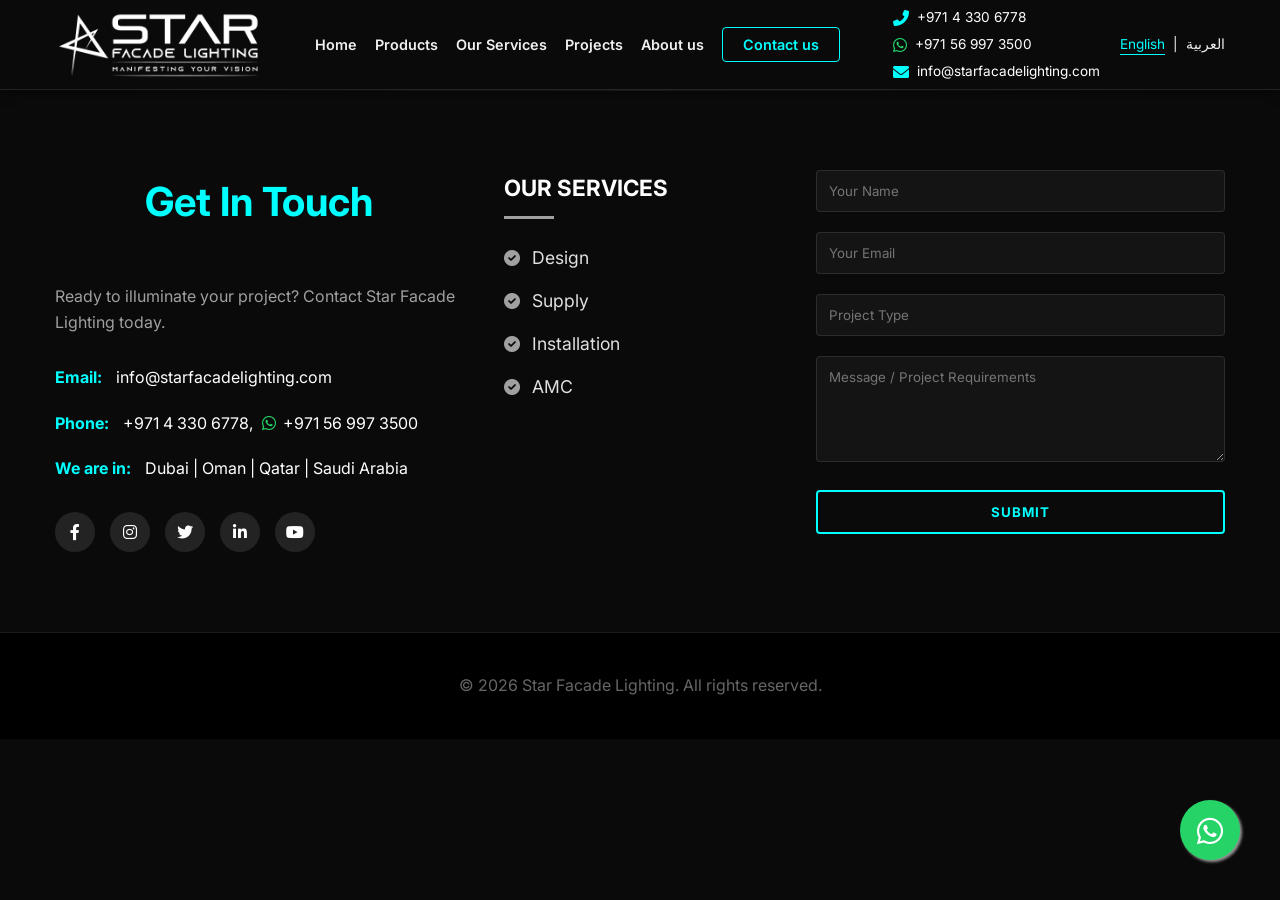
<file: contact/index.html>
<!DOCTYPE html>
<html lang="en">

<head>
    <meta charset="UTF-8">
    <meta name="viewport" content="width=device-width, initial-scale=1.0">
    <title>Contact us | Facade Lighting Saudi Arabia</title>
    <meta name="description" content="Contact Star Facade Lighting to discuss your Saudi Arabia architectural lighting project, request a consultation or get a quote.">
    <meta name="keywords"
        content="Facade Lighting Saudi Arabia, Architectural Lighting Riyadh, Outdoor Lighting Saudi, LED Building Lighting, Riyadh Lighting Company, Facade Illumination">
    <link href="https://fonts.googleapis.com/css2?family=Inter:wght@400;600;700&display=swap" rel="stylesheet">
    <link rel="stylesheet" href="https://cdnjs.cloudflare.com/ajax/libs/font-awesome/6.0.0/css/all.min.css">
    <link rel="stylesheet" href="/style.css">
<link rel="icon" href="/assets/logo.png"><link rel="canonical" href="http://localhost:3000/contact"><link rel="alternate" hreflang="en-SA" href="http://localhost:3000/contact"><link rel="alternate" hreflang="ar-SA" href="http://localhost:3000/ar/contact"><link rel="alternate" hreflang="x-default" href="http://localhost:3000/contact"></head>

<body class="inner-page">

    <!-- Header / Navigation -->
    <header id="header">
        <div class="container nav-container">
            <div class="logo">
                <img src="/assets/logo.png" alt="Star Facade Lighting">
            </div>
            <nav aria-label="Main navigation"><ul class="nav-links" id="main-navigation"><li><a href="/">Home</a></li><li><a href="https://starfacadelighting.com/facade-lighting-fixtures-products/">Products</a></li><li><a href="/services">Our Services</a></li><li><a href="/projects">Projects</a></li><li><a href="/about">About us</a></li><li><a href="/contact" class="btn-sm" aria-current="page">Contact us</a></li></ul></nav>
            <div class="header-contact">
                <div class="contact-row">
                    <i class="fas fa-phone-alt"></i> <span dir="ltr">+971 4 330 6778</span>
                </div>
                <div class="contact-row">
                    <i class="fab fa-whatsapp" style="color: #25D366;"></i> <span dir="ltr">+971 56 997 3500</span>
                </div>
                <div class="contact-row">
                    <i class="fas fa-envelope"></i> <span dir="ltr">info@starfacadelighting.com</span>
                </div>
            </div>
        <div class="language-switcher" dir="ltr" role="navigation" aria-label="Choose language"><a href="/contact" lang="en" hreflang="en-SA" aria-current="page">English</a><span aria-hidden="true">|</span><a href="/ar/contact" lang="ar" hreflang="ar-SA">العربية</a></div><button class="menu-toggle" aria-controls="main-navigation" aria-expanded="false" aria-label="Open menu"><i class="fas fa-bars" aria-hidden="true"></i></button></div>
    </header>

    <!-- Hero Section -->


    <!-- Introduction Section -->


    <!-- Services Section -->


    <!-- Project Gallery -->


    <!-- Why Choose Us -->


    <!-- Saudi Focus Section (SEO) -->


    <!-- Our Major Clients -->



    <!-- Contact Section -->
    <section id="contact">
        <div class="container contact-container">
            <div class="contact-info">
                <h1 class="page-title">Get In Touch</h1>
                <p>Ready to illuminate your project? Contact Star Facade Lighting today.</p>
                <div class="info-item">
                    <strong>Email:</strong> info@starfacadelighting.com
                </div>
                <div class="info-item">
                    <strong>Phone:</strong> +971 4 330 6778, <i class="fab fa-whatsapp"
                        style="color: #25D366; margin-left: 5px; margin-right: 3px;"></i> +971 56 997 3500
                </div>
                <div class="info-item">
                    <strong>We are in:</strong> Dubai | Oman | Qatar | Saudi Arabia
                </div>

                <div class="social-icons">
                    <a href="https://www.facebook.com/people/Star-Facade-Lighting/100084121635806/" target="_blank" aria-label="Facebook" rel="noopener noreferrer"><i
                            class="fab fa-facebook-f"></i></a>
                    <a href="https://www.instagram.com/starfacadelighting/" target="_blank" aria-label="Instagram" rel="noopener noreferrer"><i
                            class="fab fa-instagram"></i></a>
                    <a href="https://x.com/facade_star" target="_blank" aria-label="X" rel="noopener noreferrer"><i class="fab fa-twitter"></i></a>
                    <a href="https://www.linkedin.com/company/92521166" target="_blank" aria-label="LinkedIn" rel="noopener noreferrer"><i
                            class="fab fa-linkedin-in"></i></a>
                    <a href="https://www.youtube.com/channel/UCrFbjvwjUK5TOr8C8JStA0Q" target="_blank" aria-label="YouTube" rel="noopener noreferrer"><i
                            class="fab fa-youtube"></i></a>
                </div>
            </div>

            <div class="footer-services">
                <h3>OUR SERVICES</h3>
                <div class="service-underline"></div>
                <ul class="service-list">
                    <li><i class="fas fa-check-circle"></i> Design</li>
                    <li><i class="fas fa-check-circle"></i> Supply</li>
                    <li><i class="fas fa-check-circle"></i> Installation</li>
                    <li><i class="fas fa-check-circle"></i> AMC</li>
                </ul>
            </div>

            <div class="contact-form">
                <form id="contactForm" action="mailto:info@starfacadelighting.com" method="post" enctype="text/plain">
                    <div class="form-group">
                        <input type="text" name="name" placeholder="Your Name" required aria-label="Your Name" dir="auto" autocomplete="name">
                    </div>
                    <div class="form-group">
                        <input type="email" name="email" placeholder="Your Email" required aria-label="Your Email" dir="ltr" autocomplete="email">
                    </div>
                    <div class="form-group">
                        <input type="text" name="project_type" placeholder="Project Type" required aria-label="Project Type" dir="auto">
                    </div>
                    <div class="form-group">
                        <textarea name="message" placeholder="Message / Project Requirements" rows="5" required aria-label="Message / Project Requirements" dir="auto"></textarea>
                    </div>
                    <button type="submit" class="btn btn-block">SUBMIT</button>
                    <div id="formMessage" style="margin-top: 15px; text-align: center; display: none;" role="status" aria-live="polite"></div>
                <input type="hidden" name="lang" value="en"></form>
            </div>
        </div>
    </section>



    <!-- Footer -->
    <footer>
        <div class="container">
            <p>&copy; 2026 Star Facade Lighting. All rights reserved.</p>
        </div>
    </footer>

    <!-- Floating WhatsApp Button -->
    <a href="https://wa.me/971569973500" class="whatsapp-float" target="_blank" aria-label="Contact us on WhatsApp">
        <i class="fab fa-whatsapp"></i>
    </a>

    <script src="/script.js"></script>
</body>

</html>
</file>
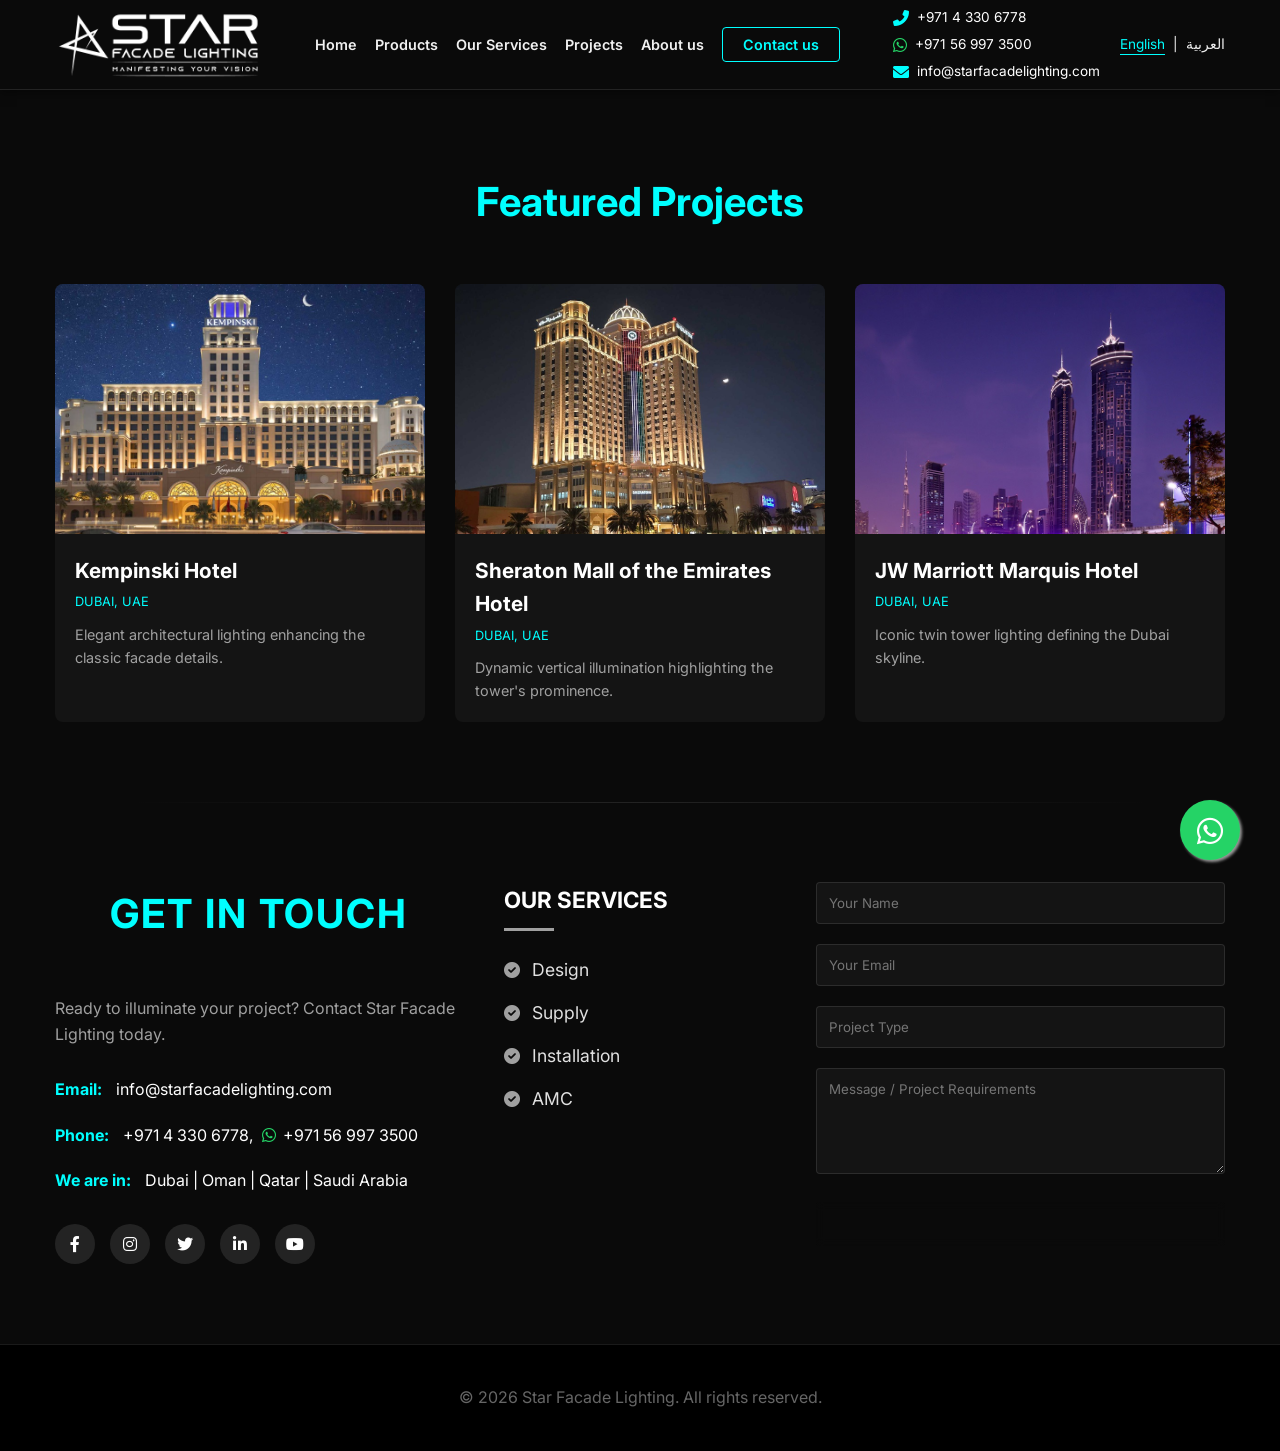
<file: projects/index.html>
<!DOCTYPE html>
<html lang="en">

<head>
    <meta charset="UTF-8">
    <meta name="viewport" content="width=device-width, initial-scale=1.0">
    <title>Our Projects | Facade Lighting Saudi Arabia</title>
    <meta name="description" content="Explore architectural facade lighting projects by Star Facade Lighting, including Kempinski, Sheraton and JW Marriott hotels in Dubai.">
    <meta name="keywords"
        content="Facade Lighting Saudi Arabia, Architectural Lighting Riyadh, Outdoor Lighting Saudi, LED Building Lighting, Riyadh Lighting Company, Facade Illumination">
    <link href="https://fonts.googleapis.com/css2?family=Inter:wght@400;600;700&display=swap" rel="stylesheet">
    <link rel="stylesheet" href="https://cdnjs.cloudflare.com/ajax/libs/font-awesome/6.0.0/css/all.min.css">
    <link rel="stylesheet" href="/style.css">
<link rel="icon" href="/assets/logo.png"><link rel="canonical" href="http://localhost:3000/projects"><link rel="alternate" hreflang="en-SA" href="http://localhost:3000/projects"><link rel="alternate" hreflang="ar-SA" href="http://localhost:3000/ar/projects"><link rel="alternate" hreflang="x-default" href="http://localhost:3000/projects"></head>

<body class="inner-page">

    <!-- Header / Navigation -->
    <header id="header">
        <div class="container nav-container">
            <div class="logo">
                <img src="/assets/logo.png" alt="Star Facade Lighting">
            </div>
            <nav aria-label="Main navigation"><ul class="nav-links" id="main-navigation"><li><a href="/">Home</a></li><li><a href="https://starfacadelighting.com/facade-lighting-fixtures-products/">Products</a></li><li><a href="/services">Our Services</a></li><li><a href="/projects" aria-current="page">Projects</a></li><li><a href="/about">About us</a></li><li><a href="/contact" class="btn-sm">Contact us</a></li></ul></nav>
            <div class="header-contact">
                <div class="contact-row">
                    <i class="fas fa-phone-alt"></i> <span dir="ltr">+971 4 330 6778</span>
                </div>
                <div class="contact-row">
                    <i class="fab fa-whatsapp" style="color: #25D366;"></i> <span dir="ltr">+971 56 997 3500</span>
                </div>
                <div class="contact-row">
                    <i class="fas fa-envelope"></i> <span dir="ltr">info@starfacadelighting.com</span>
                </div>
            </div>
        <div class="language-switcher" dir="ltr" role="navigation" aria-label="Choose language"><a href="/projects" lang="en" hreflang="en-SA" aria-current="page">English</a><span aria-hidden="true">|</span><a href="/ar/projects" lang="ar" hreflang="ar-SA">العربية</a></div><button class="menu-toggle" aria-controls="main-navigation" aria-expanded="false" aria-label="Open menu"><i class="fas fa-bars" aria-hidden="true"></i></button></div>
    </header>

    <!-- Hero Section -->


    <!-- Introduction Section -->


    <!-- Services Section -->


    <!-- Project Gallery -->
    <section id="projects">
        <div class="container">
            <h1 class="page-title">Featured Projects</h1>
            <div class="projects-grid">
                <!-- Project 1 -->
                <div class="project-card">
                    <div class="project-image">
                        <img src="/assets/kempinski.jpg" alt="Kempinski Hotel & Residences">
                    </div>
                    <div class="project-info">
                        <h3>Kempinski Hotel</h3>
                        <p class="location">Dubai, UAE</p>
                        <p class="desc">Elegant architectural lighting enhancing the classic facade details.</p>
                    </div>
                </div>
                <!-- Project 2 -->
                <div class="project-card">
                    <div class="project-image">
                        <img src="/assets/sheraton.jpg" alt="Sheraton Grand Hotel">
                    </div>
                    <div class="project-info">
                        <h3>Sheraton Mall of the Emirates Hotel</h3>
                        <p class="location">Dubai, UAE</p>
                        <p class="desc">Dynamic vertical illumination highlighting the tower's prominence.</p>
                    </div>
                </div>
                <!-- Project 3 -->
                <div class="project-card">
                    <div class="project-image">
                        <img src="/assets/jw_marriott.jpg" alt="JW Marriott Marquis">
                    </div>
                    <div class="project-info">
                        <h3>JW Marriott Marquis Hotel</h3>
                        <p class="location">Dubai, UAE</p>
                        <p class="desc">Iconic twin tower lighting defining the Dubai skyline.</p>
                    </div>
                </div>
            </div>
        </div>
    </section>

    <!-- Why Choose Us -->


    <!-- Saudi Focus Section (SEO) -->


    <!-- Our Major Clients -->



    <!-- Contact Section -->
    <section id="contact">
        <div class="container contact-container">
            <div class="contact-info">
                <h2>Get In Touch</h2>
                <p>Ready to illuminate your project? Contact Star Facade Lighting today.</p>
                <div class="info-item">
                    <strong>Email:</strong> info@starfacadelighting.com
                </div>
                <div class="info-item">
                    <strong>Phone:</strong> +971 4 330 6778, <i class="fab fa-whatsapp"
                        style="color: #25D366; margin-left: 5px; margin-right: 3px;"></i> +971 56 997 3500
                </div>
                <div class="info-item">
                    <strong>We are in:</strong> Dubai | Oman | Qatar | Saudi Arabia
                </div>

                <div class="social-icons">
                    <a href="https://www.facebook.com/people/Star-Facade-Lighting/100084121635806/" target="_blank" aria-label="Facebook" rel="noopener noreferrer"><i
                            class="fab fa-facebook-f"></i></a>
                    <a href="https://www.instagram.com/starfacadelighting/" target="_blank" aria-label="Instagram" rel="noopener noreferrer"><i
                            class="fab fa-instagram"></i></a>
                    <a href="https://x.com/facade_star" target="_blank" aria-label="X" rel="noopener noreferrer"><i class="fab fa-twitter"></i></a>
                    <a href="https://www.linkedin.com/company/92521166" target="_blank" aria-label="LinkedIn" rel="noopener noreferrer"><i
                            class="fab fa-linkedin-in"></i></a>
                    <a href="https://www.youtube.com/channel/UCrFbjvwjUK5TOr8C8JStA0Q" target="_blank" aria-label="YouTube" rel="noopener noreferrer"><i
                            class="fab fa-youtube"></i></a>
                </div>
            </div>

            <div class="footer-services">
                <h3>OUR SERVICES</h3>
                <div class="service-underline"></div>
                <ul class="service-list">
                    <li><i class="fas fa-check-circle"></i> Design</li>
                    <li><i class="fas fa-check-circle"></i> Supply</li>
                    <li><i class="fas fa-check-circle"></i> Installation</li>
                    <li><i class="fas fa-check-circle"></i> AMC</li>
                </ul>
            </div>

            <div class="contact-form">
                <form id="contactForm" action="mailto:info@starfacadelighting.com" method="post" enctype="text/plain">
                    <div class="form-group">
                        <input type="text" name="name" placeholder="Your Name" required aria-label="Your Name" dir="auto" autocomplete="name">
                    </div>
                    <div class="form-group">
                        <input type="email" name="email" placeholder="Your Email" required aria-label="Your Email" dir="ltr" autocomplete="email">
                    </div>
                    <div class="form-group">
                        <input type="text" name="project_type" placeholder="Project Type" required aria-label="Project Type" dir="auto">
                    </div>
                    <div class="form-group">
                        <textarea name="message" placeholder="Message / Project Requirements" rows="5" required aria-label="Message / Project Requirements" dir="auto"></textarea>
                    </div>
                    <button type="submit" class="btn btn-block">SUBMIT</button>
                    <div id="formMessage" style="margin-top: 15px; text-align: center; display: none;" role="status" aria-live="polite"></div>
                <input type="hidden" name="lang" value="en"></form>
            </div>
        </div>
    </section>



    <!-- Footer -->
    <footer>
        <div class="container">
            <p>&copy; 2026 Star Facade Lighting. All rights reserved.</p>
        </div>
    </footer>

    <!-- Floating WhatsApp Button -->
    <a href="https://wa.me/971569973500" class="whatsapp-float" target="_blank" aria-label="Contact us on WhatsApp">
        <i class="fab fa-whatsapp"></i>
    </a>

    <script src="/script.js"></script>
</body>

</html>
</file>
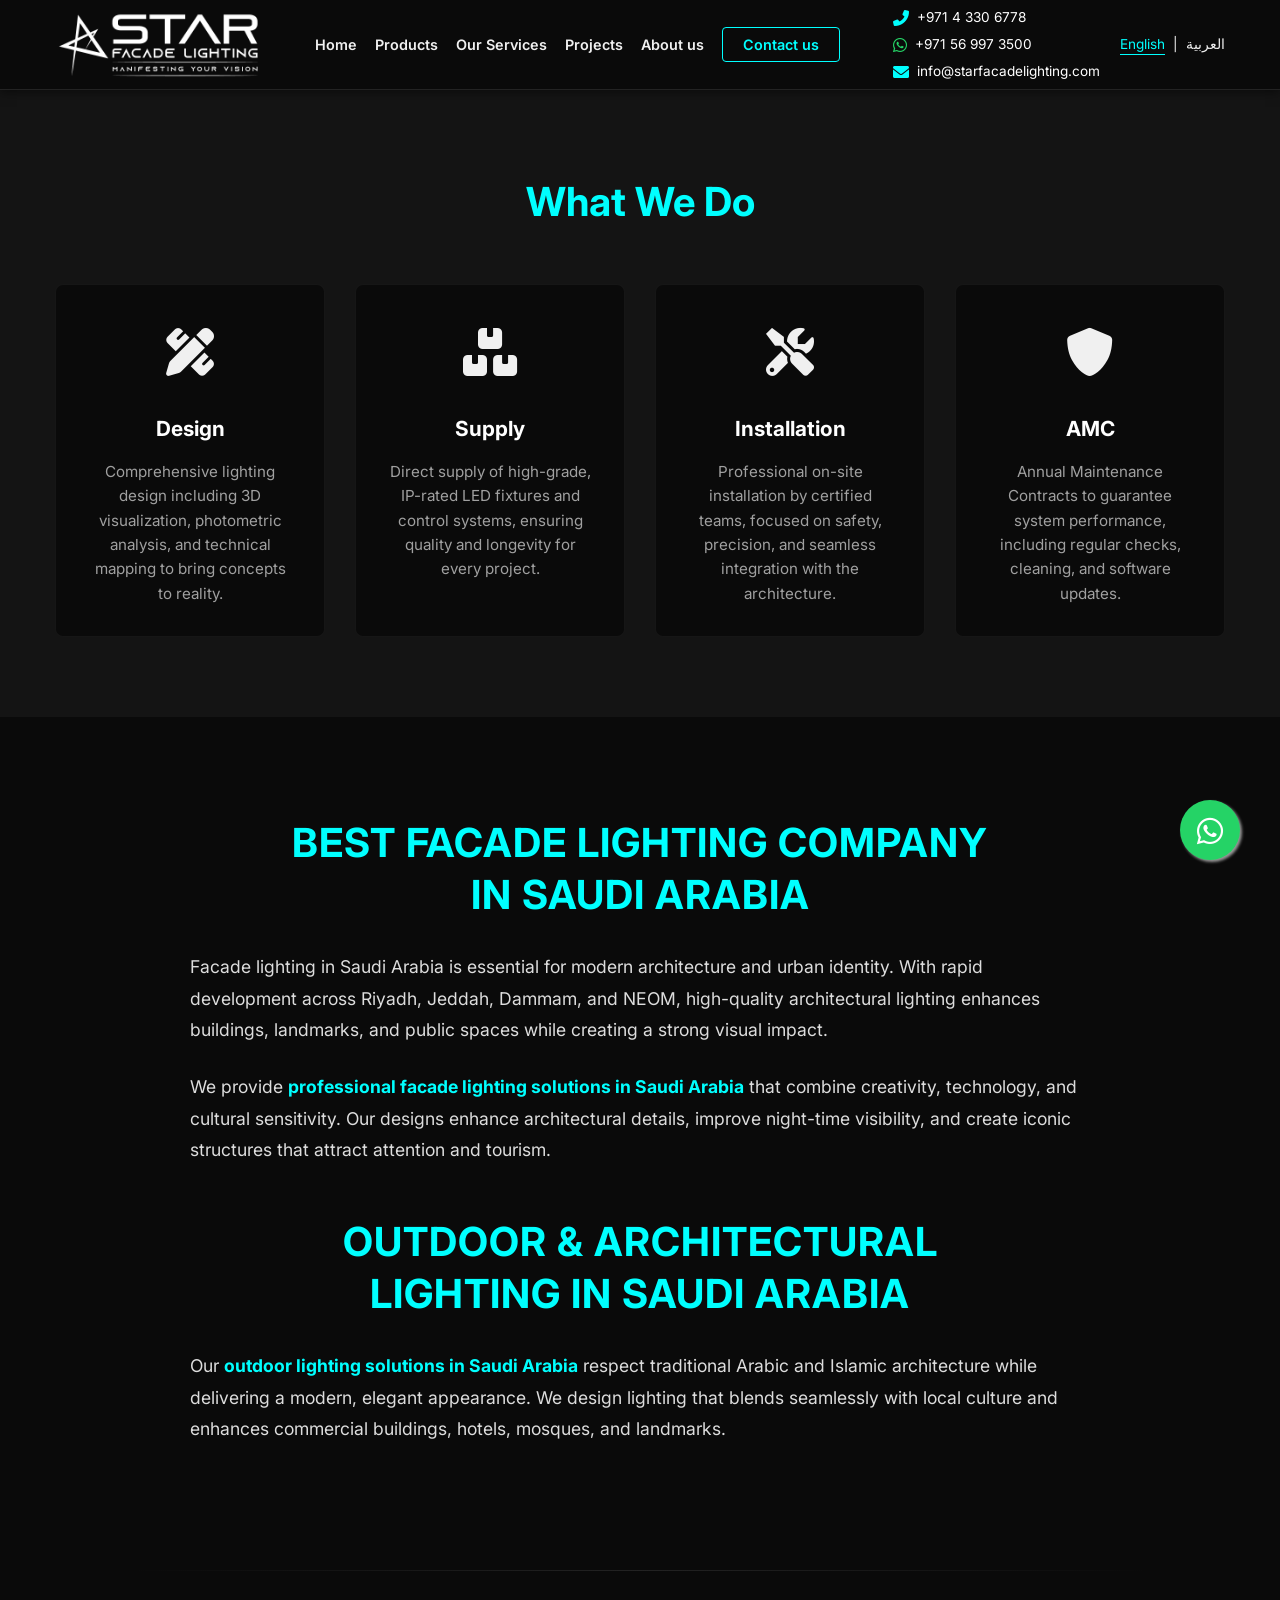
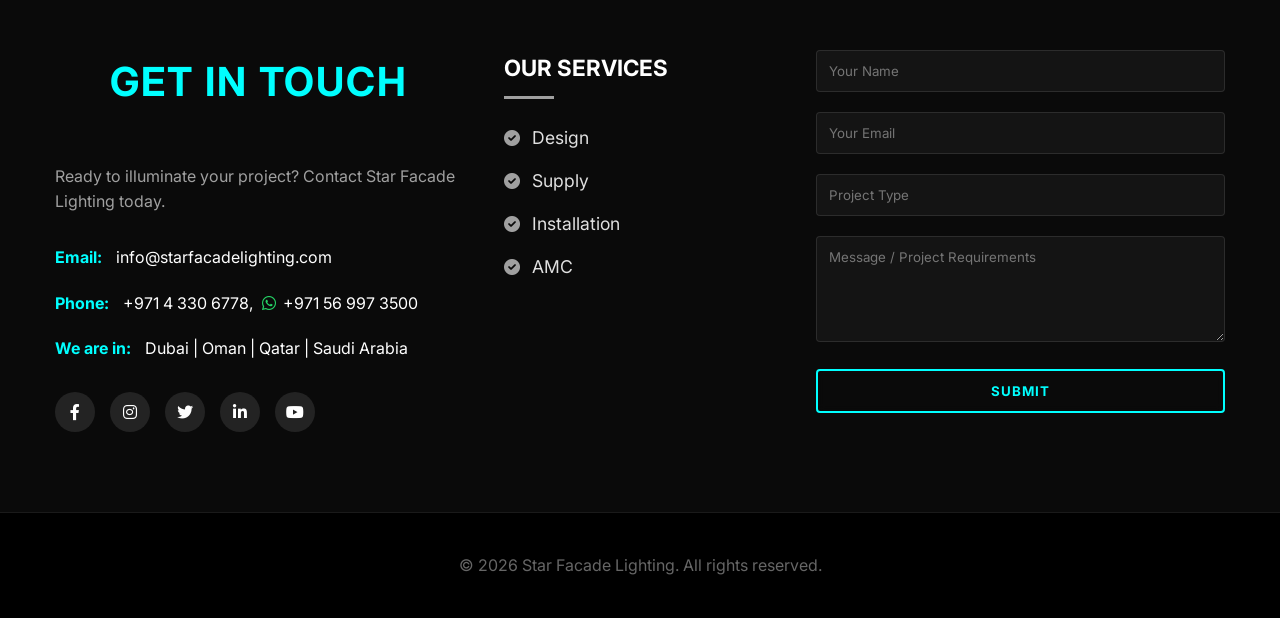
<file: services/index.html>
<!DOCTYPE html>
<html lang="en">

<head>
    <meta charset="UTF-8">
    <meta name="viewport" content="width=device-width, initial-scale=1.0">
    <title>Our Services | Facade Lighting Saudi Arabia</title>
    <meta name="description" content="Facade lighting design, supply, installation and annual maintenance services for architectural projects in Saudi Arabia.">
    <meta name="keywords"
        content="Facade Lighting Saudi Arabia, Architectural Lighting Riyadh, Outdoor Lighting Saudi, LED Building Lighting, Riyadh Lighting Company, Facade Illumination">
    <link href="https://fonts.googleapis.com/css2?family=Inter:wght@400;600;700&display=swap" rel="stylesheet">
    <link rel="stylesheet" href="https://cdnjs.cloudflare.com/ajax/libs/font-awesome/6.0.0/css/all.min.css">
    <link rel="stylesheet" href="/style.css">
<link rel="icon" href="/assets/logo.png"><link rel="canonical" href="http://localhost:3000/services"><link rel="alternate" hreflang="en-SA" href="http://localhost:3000/services"><link rel="alternate" hreflang="ar-SA" href="http://localhost:3000/ar/services"><link rel="alternate" hreflang="x-default" href="http://localhost:3000/services"></head>

<body class="inner-page">

    <!-- Header / Navigation -->
    <header id="header">
        <div class="container nav-container">
            <div class="logo">
                <img src="/assets/logo.png" alt="Star Facade Lighting">
            </div>
            <nav aria-label="Main navigation"><ul class="nav-links" id="main-navigation"><li><a href="/">Home</a></li><li><a href="https://starfacadelighting.com/facade-lighting-fixtures-products/">Products</a></li><li><a href="/services" aria-current="page">Our Services</a></li><li><a href="/projects">Projects</a></li><li><a href="/about">About us</a></li><li><a href="/contact" class="btn-sm">Contact us</a></li></ul></nav>
            <div class="header-contact">
                <div class="contact-row">
                    <i class="fas fa-phone-alt"></i> <span dir="ltr">+971 4 330 6778</span>
                </div>
                <div class="contact-row">
                    <i class="fab fa-whatsapp" style="color: #25D366;"></i> <span dir="ltr">+971 56 997 3500</span>
                </div>
                <div class="contact-row">
                    <i class="fas fa-envelope"></i> <span dir="ltr">info@starfacadelighting.com</span>
                </div>
            </div>
        <div class="language-switcher" dir="ltr" role="navigation" aria-label="Choose language"><a href="/services" lang="en" hreflang="en-SA" aria-current="page">English</a><span aria-hidden="true">|</span><a href="/ar/services" lang="ar" hreflang="ar-SA">العربية</a></div><button class="menu-toggle" aria-controls="main-navigation" aria-expanded="false" aria-label="Open menu"><i class="fas fa-bars" aria-hidden="true"></i></button></div>
    </header>

    <!-- Hero Section -->


    <!-- Introduction Section -->


    <!-- Services Section -->
    <section id="services">
        <div class="container">
            <h1 class="page-title">What We Do</h1>
            <div class="services-grid">
                <div class="service-card">
                    <div class="icon"><i class="fas fa-pencil-ruler"></i></div>
                    <h3>Design</h3>
                    <p>Comprehensive lighting design including 3D visualization, photometric analysis, and technical
                        mapping to bring concepts to reality.</p>
                </div>
                <div class="service-card">
                    <div class="icon"><i class="fas fa-boxes"></i></div>
                    <h3>Supply</h3>
                    <p>Direct supply of high-grade, IP-rated LED fixtures and control systems, ensuring quality and
                        longevity for every project.</p>
                </div>
                <div class="service-card">
                    <div class="icon"><i class="fas fa-tools"></i></div>
                    <h3>Installation</h3>
                    <p>Professional on-site installation by certified teams, focused on safety, precision, and seamless
                        integration with the architecture.</p>
                </div>
                <div class="service-card">
                    <div class="icon"><i class="fas fa-shield-alt"></i></div>
                    <h3>AMC</h3>
                    <p>Annual Maintenance Contracts to guarantee system performance, including regular checks, cleaning,
                        and software updates.</p>
                </div>
            </div>
        </div>
    </section>

    <!-- Project Gallery -->


    <!-- Why Choose Us -->


    <!-- Saudi Focus Section (SEO) -->
    <section id="saudi-focus">
        <div class="container">
            <div class="seo-content">
                <h2>BEST FACADE LIGHTING COMPANY<br>IN SAUDI ARABIA</h2>
                <p>Facade lighting in Saudi Arabia is essential for modern architecture and urban identity. With rapid
                    development across Riyadh, Jeddah, Dammam, and NEOM, high-quality architectural lighting enhances
                    buildings, landmarks, and public spaces while creating a strong visual impact.</p>
                <p>We provide <a href="https://starfacadelighting.com/">professional facade lighting solutions in Saudi
                        Arabia</a> that combine creativity, technology, and cultural sensitivity. Our designs enhance
                    architectural details, improve night-time visibility, and create iconic structures that attract
                    attention and tourism.</p>

                <h2>OUTDOOR & ARCHITECTURAL<br>LIGHTING IN SAUDI ARABIA</h2>
                <p>Our <a href="https://starfacadelighting.com/">outdoor lighting solutions in Saudi Arabia</a> respect
                    traditional Arabic and Islamic architecture while delivering a modern, elegant appearance. We design
                    lighting that blends seamlessly with local culture and enhances commercial buildings, hotels,
                    mosques,
                    and landmarks.</p>
            </div>
        </div>
    </section>

    <!-- Our Major Clients -->



    <!-- Contact Section -->
    <section id="contact">
        <div class="container contact-container">
            <div class="contact-info">
                <h2>Get In Touch</h2>
                <p>Ready to illuminate your project? Contact Star Facade Lighting today.</p>
                <div class="info-item">
                    <strong>Email:</strong> info@starfacadelighting.com
                </div>
                <div class="info-item">
                    <strong>Phone:</strong> +971 4 330 6778, <i class="fab fa-whatsapp"
                        style="color: #25D366; margin-left: 5px; margin-right: 3px;"></i> +971 56 997 3500
                </div>
                <div class="info-item">
                    <strong>We are in:</strong> Dubai | Oman | Qatar | Saudi Arabia
                </div>

                <div class="social-icons">
                    <a href="https://www.facebook.com/people/Star-Facade-Lighting/100084121635806/" target="_blank" aria-label="Facebook" rel="noopener noreferrer"><i
                            class="fab fa-facebook-f"></i></a>
                    <a href="https://www.instagram.com/starfacadelighting/" target="_blank" aria-label="Instagram" rel="noopener noreferrer"><i
                            class="fab fa-instagram"></i></a>
                    <a href="https://x.com/facade_star" target="_blank" aria-label="X" rel="noopener noreferrer"><i class="fab fa-twitter"></i></a>
                    <a href="https://www.linkedin.com/company/92521166" target="_blank" aria-label="LinkedIn" rel="noopener noreferrer"><i
                            class="fab fa-linkedin-in"></i></a>
                    <a href="https://www.youtube.com/channel/UCrFbjvwjUK5TOr8C8JStA0Q" target="_blank" aria-label="YouTube" rel="noopener noreferrer"><i
                            class="fab fa-youtube"></i></a>
                </div>
            </div>

            <div class="footer-services">
                <h3>OUR SERVICES</h3>
                <div class="service-underline"></div>
                <ul class="service-list">
                    <li><i class="fas fa-check-circle"></i> Design</li>
                    <li><i class="fas fa-check-circle"></i> Supply</li>
                    <li><i class="fas fa-check-circle"></i> Installation</li>
                    <li><i class="fas fa-check-circle"></i> AMC</li>
                </ul>
            </div>

            <div class="contact-form">
                <form id="contactForm" action="mailto:info@starfacadelighting.com" method="post" enctype="text/plain">
                    <div class="form-group">
                        <input type="text" name="name" placeholder="Your Name" required aria-label="Your Name" dir="auto" autocomplete="name">
                    </div>
                    <div class="form-group">
                        <input type="email" name="email" placeholder="Your Email" required aria-label="Your Email" dir="ltr" autocomplete="email">
                    </div>
                    <div class="form-group">
                        <input type="text" name="project_type" placeholder="Project Type" required aria-label="Project Type" dir="auto">
                    </div>
                    <div class="form-group">
                        <textarea name="message" placeholder="Message / Project Requirements" rows="5" required aria-label="Message / Project Requirements" dir="auto"></textarea>
                    </div>
                    <button type="submit" class="btn btn-block">SUBMIT</button>
                    <div id="formMessage" style="margin-top: 15px; text-align: center; display: none;" role="status" aria-live="polite"></div>
                <input type="hidden" name="lang" value="en"></form>
            </div>
        </div>
    </section>



    <!-- Footer -->
    <footer>
        <div class="container">
            <p>&copy; 2026 Star Facade Lighting. All rights reserved.</p>
        </div>
    </footer>

    <!-- Floating WhatsApp Button -->
    <a href="https://wa.me/971569973500" class="whatsapp-float" target="_blank" aria-label="Contact us on WhatsApp">
        <i class="fab fa-whatsapp"></i>
    </a>

    <script src="/script.js"></script>
</body>

</html>
</file>
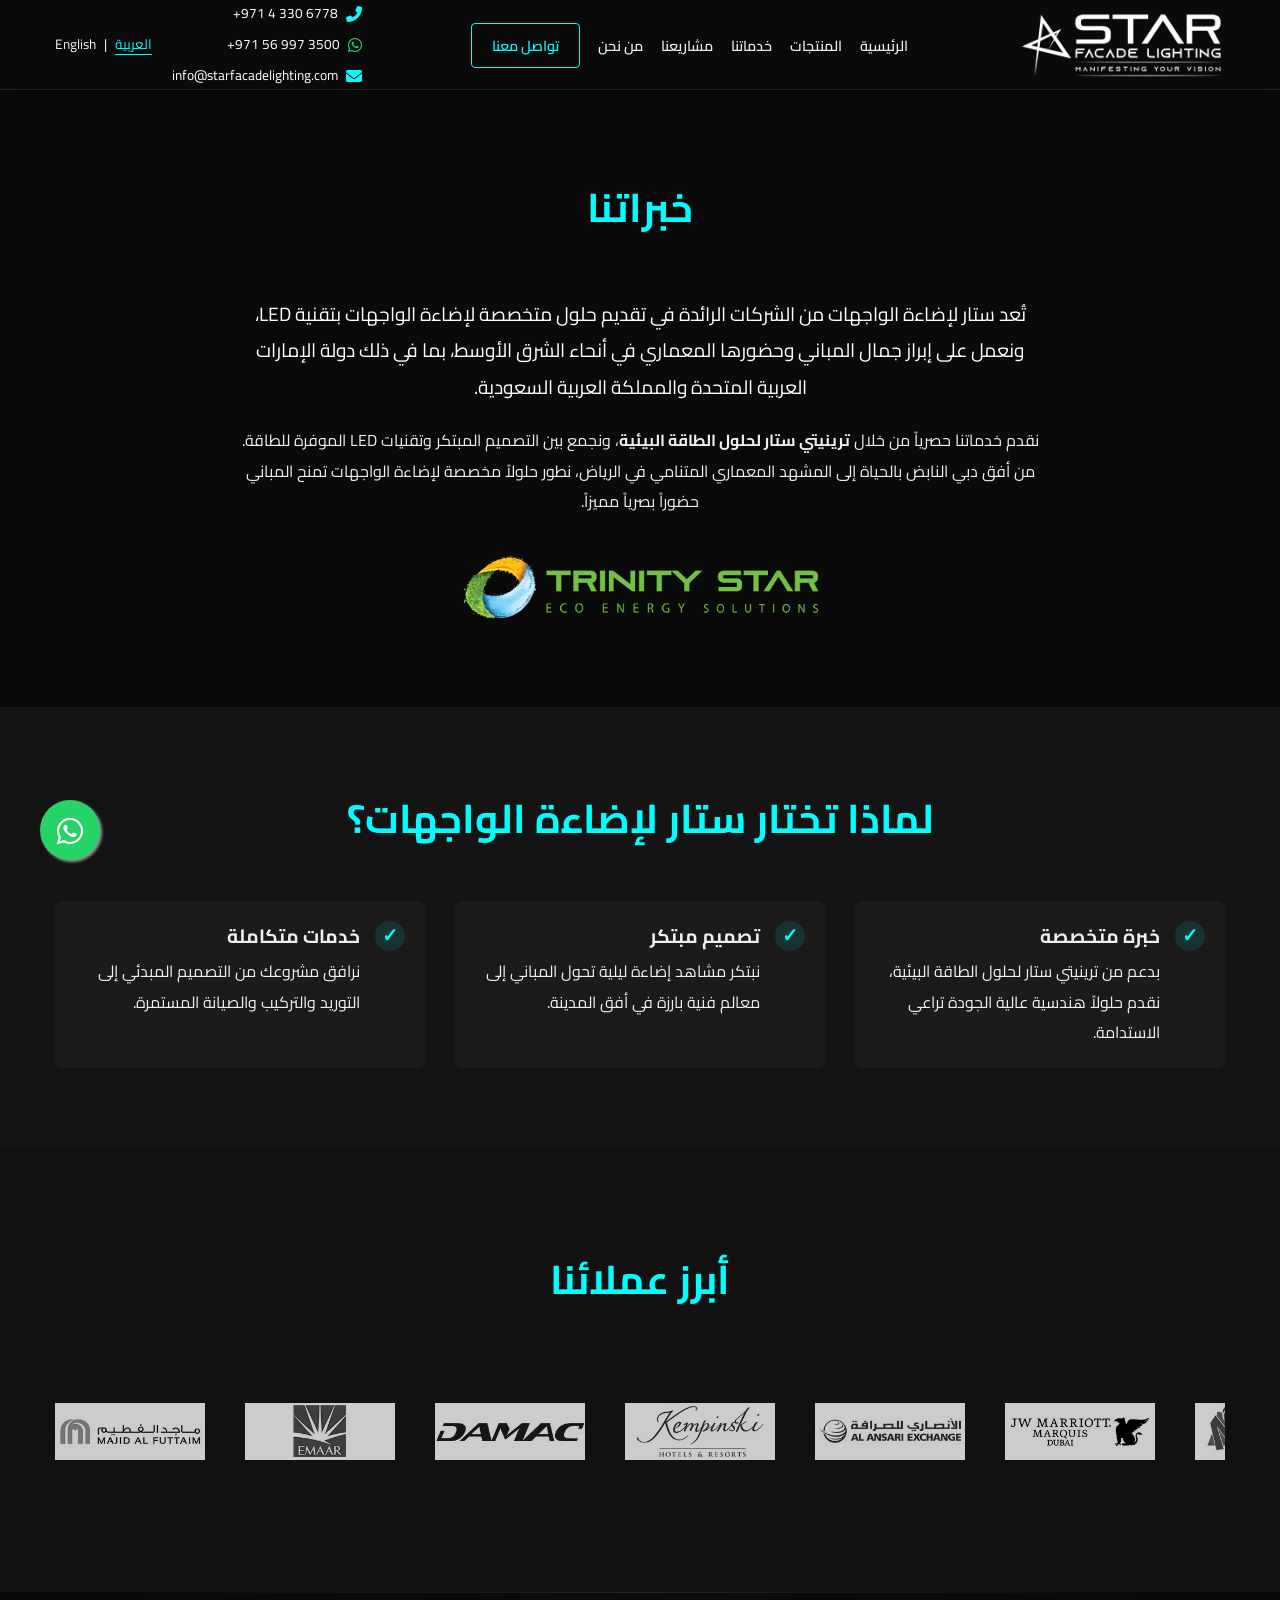
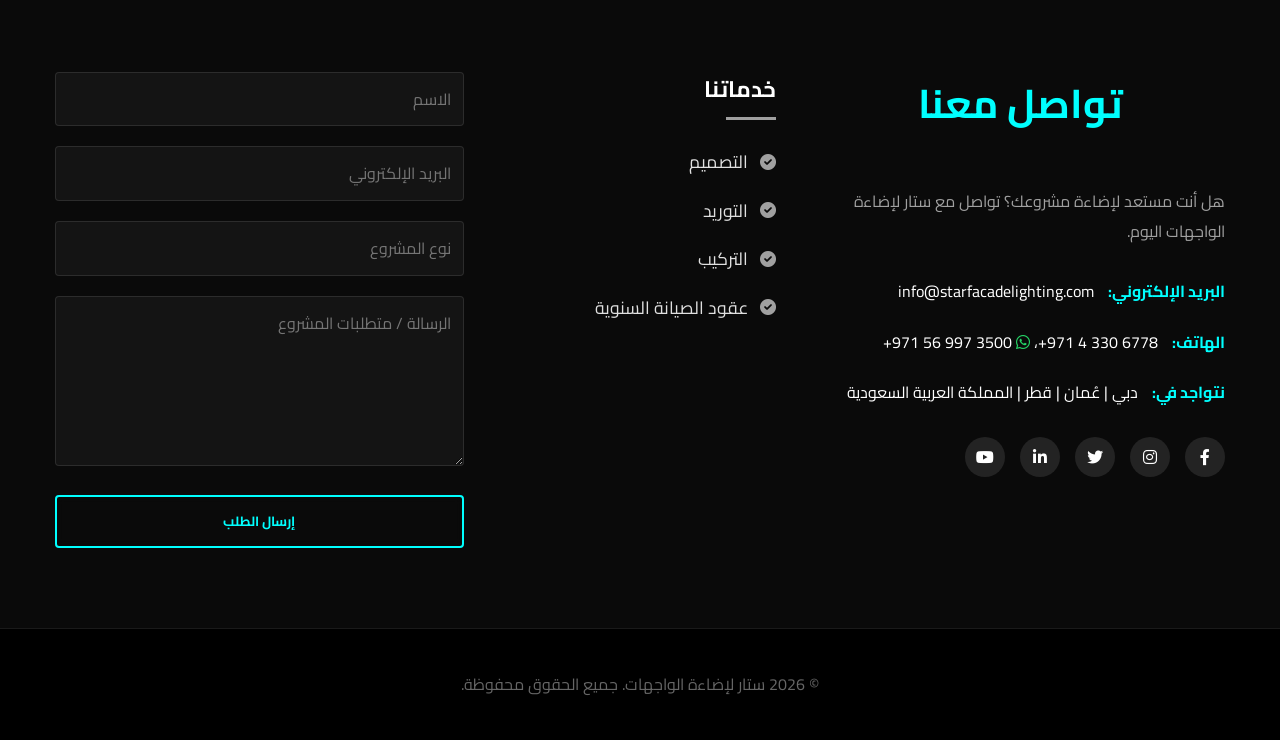
<file: ar/about/index.html>
<!DOCTYPE html>
<html lang="ar" dir="rtl">

<head>
    <meta charset="UTF-8">
    <meta name="viewport" content="width=device-width, initial-scale=1.0">
    <title>من نحن | ستار لإضاءة الواجهات السعودية</title>
    <meta name="description" content="تعرف على ستار لإضاءة الواجهات وخبراتنا في حلول الإضاءة المعمارية بتقنية LED في السعودية والشرق الأوسط.">
    <meta name="keywords" content="إضاءة الواجهات السعودية، الإضاءة المعمارية الرياض، الإضاءة الخارجية، حلول الإضاءة بتقنية LED، إضاءة المباني">
    <link href="https://fonts.googleapis.com/css2?family=Inter:wght@400;600;700&display=swap" rel="stylesheet">
    <link rel="stylesheet" href="https://cdnjs.cloudflare.com/ajax/libs/font-awesome/6.0.0/css/all.min.css">
    <link rel="stylesheet" href="/style.css">
<link rel="icon" href="/assets/logo.png"><link rel="canonical" href="http://localhost:3000/ar/about"><link rel="alternate" hreflang="en-SA" href="http://localhost:3000/about"><link rel="alternate" hreflang="ar-SA" href="http://localhost:3000/ar/about"><link rel="alternate" hreflang="x-default" href="http://localhost:3000/about"><link rel="preconnect" href="https://fonts.googleapis.com"><link rel="preconnect" href="https://fonts.gstatic.com" crossorigin><link href="https://fonts.googleapis.com/css2?family=Cairo:wght@400;600;700&display=swap" rel="stylesheet"></head>

<body class="inner-page">

    <!-- Header / Navigation -->
    <header id="header">
        <div class="container nav-container">
            <div class="logo">
                <img src="/assets/logo.png" alt="ستار لإضاءة الواجهات">
            </div>
            <nav aria-label="القائمة الرئيسية"><ul class="nav-links" id="main-navigation"><li><a href="/ar">الرئيسية</a></li><li><a href="https://starfacadelighting.com/facade-lighting-fixtures-products/">المنتجات</a></li><li><a href="/ar/services">خدماتنا</a></li><li><a href="/ar/projects">مشاريعنا</a></li><li><a href="/ar/about" aria-current="page">من نحن</a></li><li><a href="/ar/contact" class="btn-sm">تواصل معنا</a></li></ul></nav>
            <div class="header-contact">
                <div class="contact-row">
                    <i class="fas fa-phone-alt"></i> <span dir="ltr">+971 4 330 6778</span>
                </div>
                <div class="contact-row">
                    <i class="fab fa-whatsapp" style="color: #25D366;"></i> <span dir="ltr">+971 56 997 3500</span>
                </div>
                <div class="contact-row">
                    <i class="fas fa-envelope"></i> <span dir="ltr">info@starfacadelighting.com</span>
                </div>
            </div>
        <div class="language-switcher" dir="ltr" role="navigation" aria-label="اختيار اللغة"><a href="/about" lang="en" hreflang="en-SA">English</a><span aria-hidden="true">|</span><a href="/ar/about" lang="ar" hreflang="ar-SA" aria-current="page">العربية</a></div><button class="menu-toggle" aria-controls="main-navigation" aria-expanded="false" aria-label="فتح القائمة"><i class="fas fa-bars" aria-hidden="true"></i></button></div>
    </header>

    <!-- Hero Section -->


    <!-- Introduction Section -->
    <section id="about">
        <div class="container">
            <h1 class="page-title">خبراتنا</h1>
            <div class="about-content">
                <p class="lead">تُعد ستار لإضاءة الواجهات من الشركات الرائدة في تقديم حلول متخصصة لإضاءة الواجهات بتقنية LED، ونعمل على إبراز جمال المباني وحضورها المعماري في أنحاء الشرق الأوسط، بما في ذلك دولة الإمارات العربية المتحدة والمملكة العربية السعودية.</p>
                <p>نقدم خدماتنا حصرياً من خلال <strong>ترينيتي ستار لحلول الطاقة البيئية</strong>، ونجمع بين التصميم المبتكر وتقنيات LED الموفرة للطاقة. من أفق دبي النابض بالحياة إلى المشهد المعماري المتنامي في الرياض، نطور حلولاً مخصصة لإضاءة الواجهات تمنح المباني حضوراً بصرياً مميزاً.</p>
                <div class="partner-logo">
                    <img src="/assets/trinity_logo.png" alt="ترينيتي ستار لحلول الطاقة البيئية">
                </div>
            </div>
        </div>
    </section>

    <!-- Services Section -->


    <!-- Project Gallery -->


    <!-- Why Choose Us -->
    <section id="why-us">
        <div class="container">
            <h2>لماذا تختار ستار لإضاءة الواجهات؟</h2>
            <div class="features-list">
                <div class="feature-item">
                    <span class="check">✓</span>
                    <div>
                        <h3>خبرة متخصصة</h3>
                        <p>بدعم من ترينيتي ستار لحلول الطاقة البيئية، نقدم حلولاً هندسية عالية الجودة تراعي الاستدامة.</p>
                    </div>
                </div>
                <div class="feature-item">
                    <span class="check">✓</span>
                    <div>
                        <h3>تصميم مبتكر</h3>
                        <p>نبتكر مشاهد إضاءة ليلية تحول المباني إلى معالم فنية بارزة في أفق المدينة.</p>
                    </div>
                </div>
                <div class="feature-item">
                    <span class="check">✓</span>
                    <div>
                        <h3>خدمات متكاملة</h3>
                        <p>نرافق مشروعك من التصميم المبدئي إلى التوريد والتركيب والصيانة المستمرة.</p>
                    </div>
                </div>
            </div>
        </div>
    </section>

    <!-- Saudi Focus Section (SEO) -->


    <!-- Our Major Clients -->
    <section id="clients">
        <div class="container">
            <h2>أبرز عملائنا</h2>
            <div class="logo-carousel-container">
                <div class="logo-carousel-track">
                    <!-- First set of logos -->
                    <div class="logo-item">
                        <img src="/assets/majid_al_futtaim.png" alt="ماجد الفطيم">
                    </div>
                    <div class="logo-item">
                        <img src="/assets/emaar.png" alt="إعمار">
                    </div>
                    <div class="logo-item">
                        <img src="/assets/damac.png" alt="داماك">
                    </div>
                    <div class="logo-item">
                        <img src="/assets/kempinski_logo.png" alt="فنادق ومنتجعات كمبينسكي">
                    </div>
                    <div class="logo-item">
                        <img src="/assets/al_ansari.png" alt="الأنصاري للصرافة">
                    </div>
                    <div class="logo-item">
                        <img src="/assets/jw_marriott_marquis.png" alt="جي دبليو ماريوت ماركيز دبي">
                    </div>
                    <div class="logo-item">
                        <img src="/assets/nesto.png" alt="نستو">
                    </div>
                    <div class="logo-item">
                        <img src="/assets/union_coop.png" alt="تعاونية الاتحاد">
                    </div>
                    <div class="logo-item">
                        <img src="/assets/mall_of_emirates.png" alt="مول الإمارات">
                    </div>
                    <div class="logo-item">
                        <img src="/assets/fairmont_palm.png" alt="فيرمونت النخلة دبي">
                    </div>
                    <div class="logo-item">
                        <img src="/assets/atlantis_palm.png" alt="أتلانتس النخلة دبي">
                    </div>
                    <div class="logo-item">
                        <img src="/assets/xtreme_zone.png" alt="إكستريم زون">
                    </div>
                    <div class="logo-item">
                        <img src="/assets/fabyland.png" alt="فابي لاند">
                    </div>
                    <div class="logo-item">
                        <img src="/assets/khaleej_times.png" alt="خليج تايمز">
                    </div>
                    <!-- Duplicate set for seamless infinite loop -->
                    <div class="logo-item">
                        <img src="/assets/majid_al_futtaim.png" alt="ماجد الفطيم">
                    </div>
                    <div class="logo-item">
                        <img src="/assets/emaar.png" alt="إعمار">
                    </div>
                    <div class="logo-item">
                        <img src="/assets/damac.png" alt="داماك">
                    </div>
                    <div class="logo-item">
                        <img src="/assets/kempinski_logo.png" alt="فنادق ومنتجعات كمبينسكي">
                    </div>
                    <div class="logo-item">
                        <img src="/assets/al_ansari.png" alt="الأنصاري للصرافة">
                    </div>
                    <div class="logo-item">
                        <img src="/assets/jw_marriott_marquis.png" alt="جي دبليو ماريوت ماركيز دبي">
                    </div>
                    <div class="logo-item">
                        <img src="/assets/nesto.png" alt="نستو">
                    </div>
                    <div class="logo-item">
                        <img src="/assets/union_coop.png" alt="تعاونية الاتحاد">
                    </div>
                    <div class="logo-item">
                        <img src="/assets/mall_of_emirates.png" alt="مول الإمارات">
                    </div>
                    <div class="logo-item">
                        <img src="/assets/fairmont_palm.png" alt="فيرمونت النخلة دبي">
                    </div>
                    <div class="logo-item">
                        <img src="/assets/atlantis_palm.png" alt="أتلانتس النخلة دبي">
                    </div>
                    <div class="logo-item">
                        <img src="/assets/xtreme_zone.png" alt="إكستريم زون">
                    </div>
                    <div class="logo-item">
                        <img src="/assets/fabyland.png" alt="فابي لاند">
                    </div>
                    <div class="logo-item">
                        <img src="/assets/khaleej_times.png" alt="خليج تايمز">
                    </div>
                </div>
            </div>
        </div>
    </section>


    <!-- Contact Section -->
    <section id="contact">
        <div class="container contact-container">
            <div class="contact-info">
                <h2>تواصل معنا</h2>
                <p>هل أنت مستعد لإضاءة مشروعك؟ تواصل مع ستار لإضاءة الواجهات اليوم.</p>
                <div class="info-item"><strong>البريد الإلكتروني:</strong> <bdi dir="ltr">info@starfacadelighting.com</bdi></div>
                <div class="info-item"><strong>الهاتف:</strong> <bdi dir="ltr">+971 4 330 6778</bdi>، <i class="fab fa-whatsapp" style="color: #25D366;"></i> <bdi dir="ltr">+971 56 997 3500</bdi></div>
                <div class="info-item"><strong>نتواجد في:</strong> دبي | عُمان | قطر | المملكة العربية السعودية</div>

                <div class="social-icons">
                    <a href="https://www.facebook.com/people/Star-Facade-Lighting/100084121635806/" target="_blank" aria-label="فيسبوك" rel="noopener noreferrer"><i
                            class="fab fa-facebook-f"></i></a>
                    <a href="https://www.instagram.com/starfacadelighting/" target="_blank" aria-label="إنستغرام" rel="noopener noreferrer"><i
                            class="fab fa-instagram"></i></a>
                    <a href="https://x.com/facade_star" target="_blank" aria-label="إكس" rel="noopener noreferrer"><i class="fab fa-twitter"></i></a>
                    <a href="https://www.linkedin.com/company/92521166" target="_blank" aria-label="لينكد إن" rel="noopener noreferrer"><i
                            class="fab fa-linkedin-in"></i></a>
                    <a href="https://www.youtube.com/channel/UCrFbjvwjUK5TOr8C8JStA0Q" target="_blank" aria-label="يوتيوب" rel="noopener noreferrer"><i
                            class="fab fa-youtube"></i></a>
                </div>
            </div>

            <div class="footer-services">
                <h3>خدماتنا</h3>
                <div class="service-underline"></div>
                <ul class="service-list">
                    <li><i class="fas fa-check-circle"></i> التصميم</li>
                    <li><i class="fas fa-check-circle"></i> التوريد</li>
                    <li><i class="fas fa-check-circle"></i> التركيب</li>
                    <li><i class="fas fa-check-circle"></i> عقود الصيانة السنوية</li>
                </ul>
            </div>

            <div class="contact-form">
                <form id="contactForm" action="mailto:info@starfacadelighting.com" method="post" enctype="text/plain">
                    <div class="form-group">
                        <input type="text" name="name" placeholder="الاسم" required aria-label="الاسم" dir="auto" autocomplete="name">
                    </div>
                    <div class="form-group">
                        <input type="email" name="email" placeholder="البريد الإلكتروني" required aria-label="البريد الإلكتروني" dir="ltr" autocomplete="email">
                    </div>
                    <div class="form-group">
                        <input type="text" name="project_type" placeholder="نوع المشروع" required aria-label="نوع المشروع" dir="auto">
                    </div>
                    <div class="form-group">
                        <textarea name="message" placeholder="الرسالة / متطلبات المشروع" rows="5" required aria-label="الرسالة / متطلبات المشروع" dir="auto"></textarea>
                    </div>
                    <button type="submit" class="btn btn-block">إرسال الطلب</button>
                    <div id="formMessage" style="margin-top: 15px; text-align: center; display: none;" role="status" aria-live="polite"></div>
                <input type="hidden" name="lang" value="ar"></form>
            </div>
        </div>
    </section>



    <!-- Footer -->
    <footer>
        <div class="container">
            <p>&copy; 2026 ستار لإضاءة الواجهات. جميع الحقوق محفوظة.</p>
        </div>
    </footer>

    <!-- Floating WhatsApp Button -->
    <a href="https://wa.me/971569973500" class="whatsapp-float" target="_blank" aria-label="تواصل معنا عبر واتساب">
        <i class="fab fa-whatsapp"></i>
    </a>

    <script src="/script.js"></script>
</body>

</html>
</file>
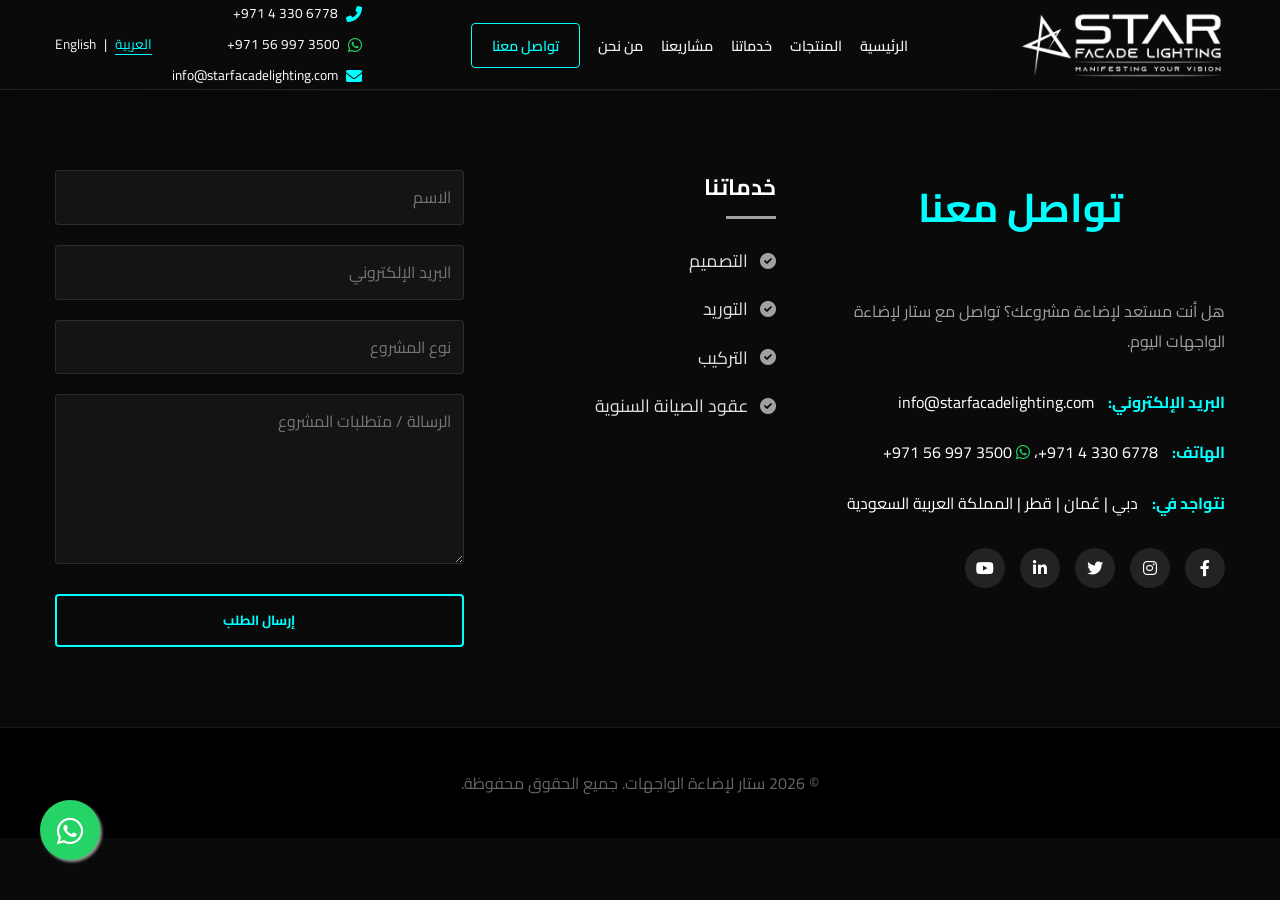
<file: ar/contact/index.html>
<!DOCTYPE html>
<html lang="ar" dir="rtl">

<head>
    <meta charset="UTF-8">
    <meta name="viewport" content="width=device-width, initial-scale=1.0">
    <title>تواصل معنا | ستار لإضاءة الواجهات السعودية</title>
    <meta name="description" content="تواصل مع ستار لإضاءة الواجهات لمناقشة مشروع الإضاءة المعمارية في السعودية، أو للحصول على استشارة وطلب عرض سعر.">
    <meta name="keywords" content="إضاءة الواجهات السعودية، الإضاءة المعمارية الرياض، الإضاءة الخارجية، حلول الإضاءة بتقنية LED، إضاءة المباني">
    <link href="https://fonts.googleapis.com/css2?family=Inter:wght@400;600;700&display=swap" rel="stylesheet">
    <link rel="stylesheet" href="https://cdnjs.cloudflare.com/ajax/libs/font-awesome/6.0.0/css/all.min.css">
    <link rel="stylesheet" href="/style.css">
<link rel="icon" href="/assets/logo.png"><link rel="canonical" href="http://localhost:3000/ar/contact"><link rel="alternate" hreflang="en-SA" href="http://localhost:3000/contact"><link rel="alternate" hreflang="ar-SA" href="http://localhost:3000/ar/contact"><link rel="alternate" hreflang="x-default" href="http://localhost:3000/contact"><link rel="preconnect" href="https://fonts.googleapis.com"><link rel="preconnect" href="https://fonts.gstatic.com" crossorigin><link href="https://fonts.googleapis.com/css2?family=Cairo:wght@400;600;700&display=swap" rel="stylesheet"></head>

<body class="inner-page">

    <!-- Header / Navigation -->
    <header id="header">
        <div class="container nav-container">
            <div class="logo">
                <img src="/assets/logo.png" alt="ستار لإضاءة الواجهات">
            </div>
            <nav aria-label="القائمة الرئيسية"><ul class="nav-links" id="main-navigation"><li><a href="/ar">الرئيسية</a></li><li><a href="https://starfacadelighting.com/facade-lighting-fixtures-products/">المنتجات</a></li><li><a href="/ar/services">خدماتنا</a></li><li><a href="/ar/projects">مشاريعنا</a></li><li><a href="/ar/about">من نحن</a></li><li><a href="/ar/contact" class="btn-sm" aria-current="page">تواصل معنا</a></li></ul></nav>
            <div class="header-contact">
                <div class="contact-row">
                    <i class="fas fa-phone-alt"></i> <span dir="ltr">+971 4 330 6778</span>
                </div>
                <div class="contact-row">
                    <i class="fab fa-whatsapp" style="color: #25D366;"></i> <span dir="ltr">+971 56 997 3500</span>
                </div>
                <div class="contact-row">
                    <i class="fas fa-envelope"></i> <span dir="ltr">info@starfacadelighting.com</span>
                </div>
            </div>
        <div class="language-switcher" dir="ltr" role="navigation" aria-label="اختيار اللغة"><a href="/contact" lang="en" hreflang="en-SA">English</a><span aria-hidden="true">|</span><a href="/ar/contact" lang="ar" hreflang="ar-SA" aria-current="page">العربية</a></div><button class="menu-toggle" aria-controls="main-navigation" aria-expanded="false" aria-label="فتح القائمة"><i class="fas fa-bars" aria-hidden="true"></i></button></div>
    </header>

    <!-- Hero Section -->


    <!-- Introduction Section -->


    <!-- Services Section -->


    <!-- Project Gallery -->


    <!-- Why Choose Us -->


    <!-- Saudi Focus Section (SEO) -->


    <!-- Our Major Clients -->



    <!-- Contact Section -->
    <section id="contact">
        <div class="container contact-container">
            <div class="contact-info">
                <h1 class="page-title">تواصل معنا</h1>
                <p>هل أنت مستعد لإضاءة مشروعك؟ تواصل مع ستار لإضاءة الواجهات اليوم.</p>
                <div class="info-item"><strong>البريد الإلكتروني:</strong> <bdi dir="ltr">info@starfacadelighting.com</bdi></div>
                <div class="info-item"><strong>الهاتف:</strong> <bdi dir="ltr">+971 4 330 6778</bdi>، <i class="fab fa-whatsapp" style="color: #25D366;"></i> <bdi dir="ltr">+971 56 997 3500</bdi></div>
                <div class="info-item"><strong>نتواجد في:</strong> دبي | عُمان | قطر | المملكة العربية السعودية</div>

                <div class="social-icons">
                    <a href="https://www.facebook.com/people/Star-Facade-Lighting/100084121635806/" target="_blank" aria-label="فيسبوك" rel="noopener noreferrer"><i
                            class="fab fa-facebook-f"></i></a>
                    <a href="https://www.instagram.com/starfacadelighting/" target="_blank" aria-label="إنستغرام" rel="noopener noreferrer"><i
                            class="fab fa-instagram"></i></a>
                    <a href="https://x.com/facade_star" target="_blank" aria-label="إكس" rel="noopener noreferrer"><i class="fab fa-twitter"></i></a>
                    <a href="https://www.linkedin.com/company/92521166" target="_blank" aria-label="لينكد إن" rel="noopener noreferrer"><i
                            class="fab fa-linkedin-in"></i></a>
                    <a href="https://www.youtube.com/channel/UCrFbjvwjUK5TOr8C8JStA0Q" target="_blank" aria-label="يوتيوب" rel="noopener noreferrer"><i
                            class="fab fa-youtube"></i></a>
                </div>
            </div>

            <div class="footer-services">
                <h3>خدماتنا</h3>
                <div class="service-underline"></div>
                <ul class="service-list">
                    <li><i class="fas fa-check-circle"></i> التصميم</li>
                    <li><i class="fas fa-check-circle"></i> التوريد</li>
                    <li><i class="fas fa-check-circle"></i> التركيب</li>
                    <li><i class="fas fa-check-circle"></i> عقود الصيانة السنوية</li>
                </ul>
            </div>

            <div class="contact-form">
                <form id="contactForm" action="mailto:info@starfacadelighting.com" method="post" enctype="text/plain">
                    <div class="form-group">
                        <input type="text" name="name" placeholder="الاسم" required aria-label="الاسم" dir="auto" autocomplete="name">
                    </div>
                    <div class="form-group">
                        <input type="email" name="email" placeholder="البريد الإلكتروني" required aria-label="البريد الإلكتروني" dir="ltr" autocomplete="email">
                    </div>
                    <div class="form-group">
                        <input type="text" name="project_type" placeholder="نوع المشروع" required aria-label="نوع المشروع" dir="auto">
                    </div>
                    <div class="form-group">
                        <textarea name="message" placeholder="الرسالة / متطلبات المشروع" rows="5" required aria-label="الرسالة / متطلبات المشروع" dir="auto"></textarea>
                    </div>
                    <button type="submit" class="btn btn-block">إرسال الطلب</button>
                    <div id="formMessage" style="margin-top: 15px; text-align: center; display: none;" role="status" aria-live="polite"></div>
                <input type="hidden" name="lang" value="ar"></form>
            </div>
        </div>
    </section>



    <!-- Footer -->
    <footer>
        <div class="container">
            <p>&copy; 2026 ستار لإضاءة الواجهات. جميع الحقوق محفوظة.</p>
        </div>
    </footer>

    <!-- Floating WhatsApp Button -->
    <a href="https://wa.me/971569973500" class="whatsapp-float" target="_blank" aria-label="تواصل معنا عبر واتساب">
        <i class="fab fa-whatsapp"></i>
    </a>

    <script src="/script.js"></script>
</body>

</html>
</file>
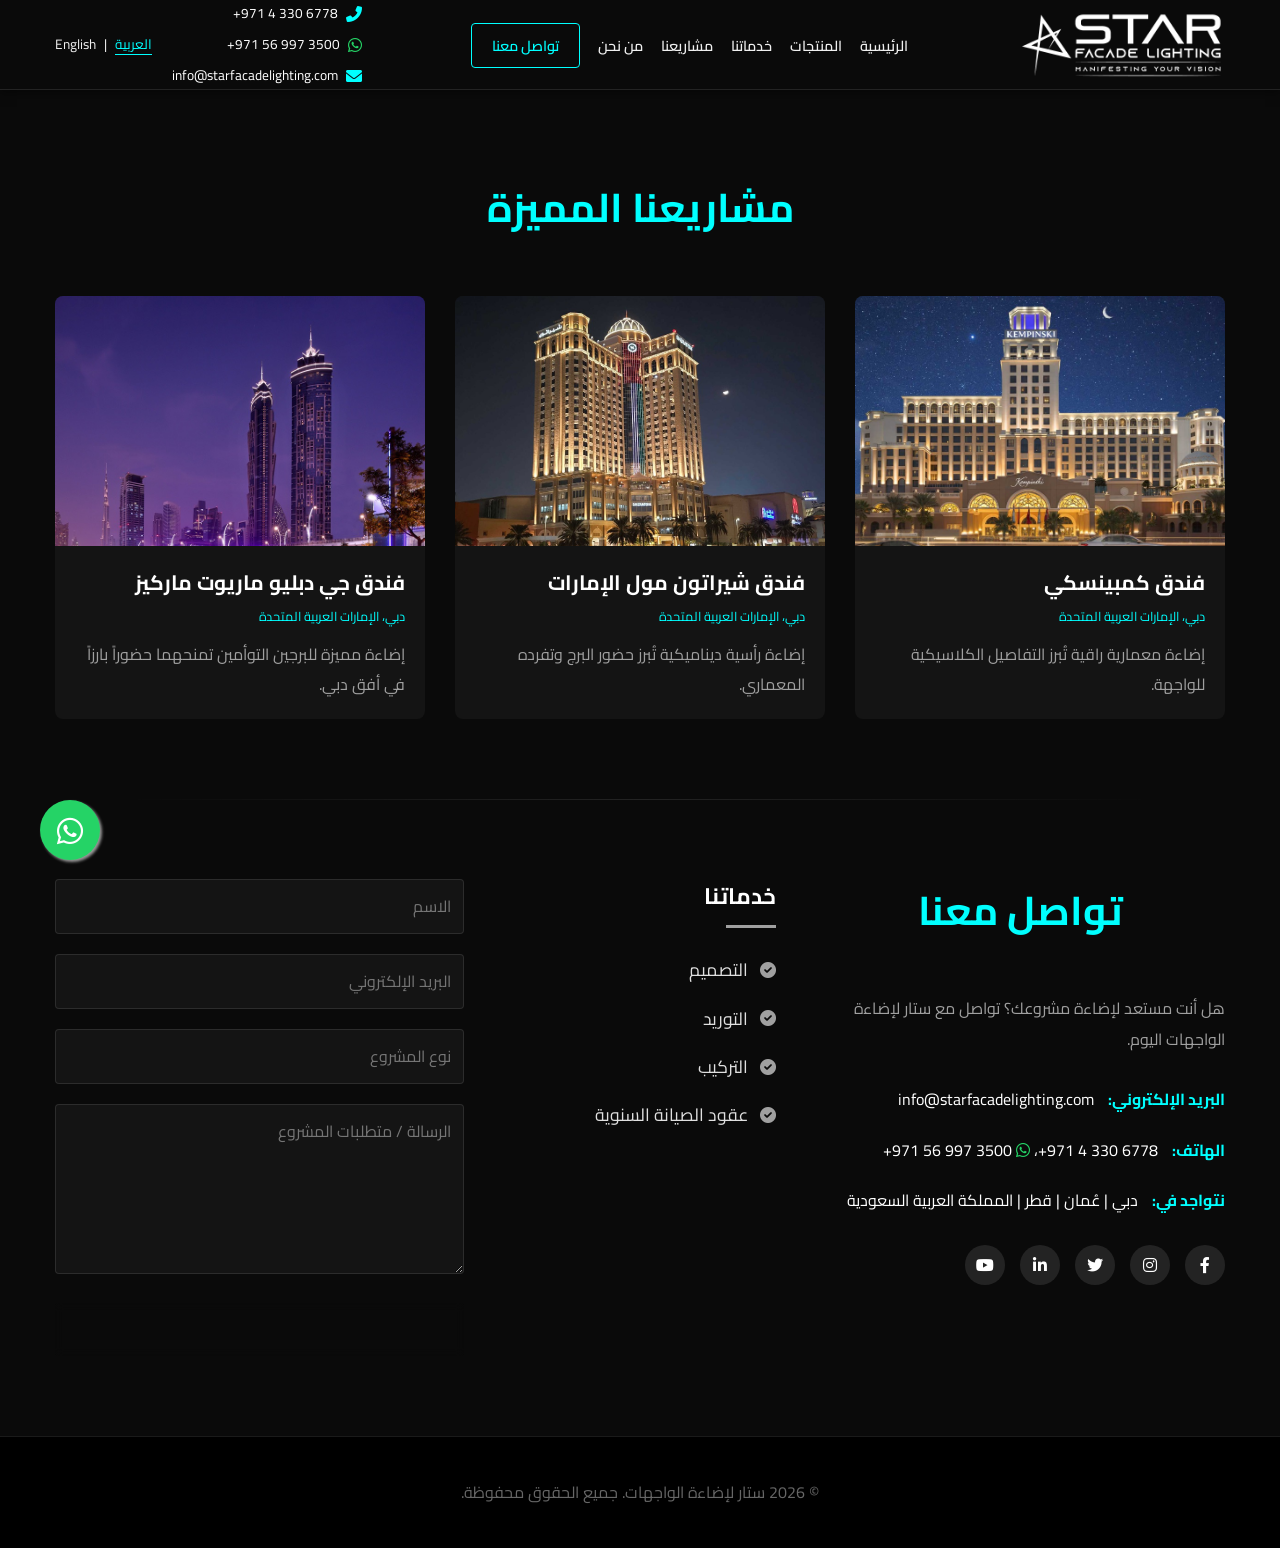
<file: ar/projects/index.html>
<!DOCTYPE html>
<html lang="ar" dir="rtl">

<head>
    <meta charset="UTF-8">
    <meta name="viewport" content="width=device-width, initial-scale=1.0">
    <title>مشاريعنا | ستار لإضاءة الواجهات السعودية</title>
    <meta name="description" content="استعرض مشاريع ستار لإضاءة الواجهات، بما فيها الإضاءة المعمارية لفنادق كمبينسكي وشيراتون وجي دبليو ماريوت في دبي.">
    <meta name="keywords" content="إضاءة الواجهات السعودية، الإضاءة المعمارية الرياض، الإضاءة الخارجية، حلول الإضاءة بتقنية LED، إضاءة المباني">
    <link href="https://fonts.googleapis.com/css2?family=Inter:wght@400;600;700&display=swap" rel="stylesheet">
    <link rel="stylesheet" href="https://cdnjs.cloudflare.com/ajax/libs/font-awesome/6.0.0/css/all.min.css">
    <link rel="stylesheet" href="/style.css">
<link rel="icon" href="/assets/logo.png"><link rel="canonical" href="http://localhost:3000/ar/projects"><link rel="alternate" hreflang="en-SA" href="http://localhost:3000/projects"><link rel="alternate" hreflang="ar-SA" href="http://localhost:3000/ar/projects"><link rel="alternate" hreflang="x-default" href="http://localhost:3000/projects"><link rel="preconnect" href="https://fonts.googleapis.com"><link rel="preconnect" href="https://fonts.gstatic.com" crossorigin><link href="https://fonts.googleapis.com/css2?family=Cairo:wght@400;600;700&display=swap" rel="stylesheet"></head>

<body class="inner-page">

    <!-- Header / Navigation -->
    <header id="header">
        <div class="container nav-container">
            <div class="logo">
                <img src="/assets/logo.png" alt="ستار لإضاءة الواجهات">
            </div>
            <nav aria-label="القائمة الرئيسية"><ul class="nav-links" id="main-navigation"><li><a href="/ar">الرئيسية</a></li><li><a href="https://starfacadelighting.com/facade-lighting-fixtures-products/">المنتجات</a></li><li><a href="/ar/services">خدماتنا</a></li><li><a href="/ar/projects" aria-current="page">مشاريعنا</a></li><li><a href="/ar/about">من نحن</a></li><li><a href="/ar/contact" class="btn-sm">تواصل معنا</a></li></ul></nav>
            <div class="header-contact">
                <div class="contact-row">
                    <i class="fas fa-phone-alt"></i> <span dir="ltr">+971 4 330 6778</span>
                </div>
                <div class="contact-row">
                    <i class="fab fa-whatsapp" style="color: #25D366;"></i> <span dir="ltr">+971 56 997 3500</span>
                </div>
                <div class="contact-row">
                    <i class="fas fa-envelope"></i> <span dir="ltr">info@starfacadelighting.com</span>
                </div>
            </div>
        <div class="language-switcher" dir="ltr" role="navigation" aria-label="اختيار اللغة"><a href="/projects" lang="en" hreflang="en-SA">English</a><span aria-hidden="true">|</span><a href="/ar/projects" lang="ar" hreflang="ar-SA" aria-current="page">العربية</a></div><button class="menu-toggle" aria-controls="main-navigation" aria-expanded="false" aria-label="فتح القائمة"><i class="fas fa-bars" aria-hidden="true"></i></button></div>
    </header>

    <!-- Hero Section -->


    <!-- Introduction Section -->


    <!-- Services Section -->


    <!-- Project Gallery -->
    <section id="projects">
        <div class="container">
            <h1 class="page-title">مشاريعنا المميزة</h1>
            <div class="projects-grid">
                <!-- Project 1 -->
                <div class="project-card">
                    <div class="project-image">
                        <img src="/assets/kempinski.jpg" alt="فندق ومساكن كمبينسكي">
                    </div>
                    <div class="project-info">
                        <h3>فندق كمبينسكي</h3>
                        <p class="location">دبي، الإمارات العربية المتحدة</p>
                        <p class="desc">إضاءة معمارية راقية تُبرز التفاصيل الكلاسيكية للواجهة.</p>
                    </div>
                </div>
                <!-- Project 2 -->
                <div class="project-card">
                    <div class="project-image">
                        <img src="/assets/sheraton.jpg" alt="فندق شيراتون">
                    </div>
                    <div class="project-info">
                        <h3>فندق شيراتون مول الإمارات</h3>
                        <p class="location">دبي، الإمارات العربية المتحدة</p>
                        <p class="desc">إضاءة رأسية ديناميكية تُبرز حضور البرج وتفرده المعماري.</p>
                    </div>
                </div>
                <!-- Project 3 -->
                <div class="project-card">
                    <div class="project-image">
                        <img src="/assets/jw_marriott.jpg" alt="جي دبليو ماريوت ماركيز">
                    </div>
                    <div class="project-info">
                        <h3>فندق جي دبليو ماريوت ماركيز</h3>
                        <p class="location">دبي، الإمارات العربية المتحدة</p>
                        <p class="desc">إضاءة مميزة للبرجين التوأمين تمنحهما حضوراً بارزاً في أفق دبي.</p>
                    </div>
                </div>
            </div>
        </div>
    </section>

    <!-- Why Choose Us -->


    <!-- Saudi Focus Section (SEO) -->


    <!-- Our Major Clients -->



    <!-- Contact Section -->
    <section id="contact">
        <div class="container contact-container">
            <div class="contact-info">
                <h2>تواصل معنا</h2>
                <p>هل أنت مستعد لإضاءة مشروعك؟ تواصل مع ستار لإضاءة الواجهات اليوم.</p>
                <div class="info-item"><strong>البريد الإلكتروني:</strong> <bdi dir="ltr">info@starfacadelighting.com</bdi></div>
                <div class="info-item"><strong>الهاتف:</strong> <bdi dir="ltr">+971 4 330 6778</bdi>، <i class="fab fa-whatsapp" style="color: #25D366;"></i> <bdi dir="ltr">+971 56 997 3500</bdi></div>
                <div class="info-item"><strong>نتواجد في:</strong> دبي | عُمان | قطر | المملكة العربية السعودية</div>

                <div class="social-icons">
                    <a href="https://www.facebook.com/people/Star-Facade-Lighting/100084121635806/" target="_blank" aria-label="فيسبوك" rel="noopener noreferrer"><i
                            class="fab fa-facebook-f"></i></a>
                    <a href="https://www.instagram.com/starfacadelighting/" target="_blank" aria-label="إنستغرام" rel="noopener noreferrer"><i
                            class="fab fa-instagram"></i></a>
                    <a href="https://x.com/facade_star" target="_blank" aria-label="إكس" rel="noopener noreferrer"><i class="fab fa-twitter"></i></a>
                    <a href="https://www.linkedin.com/company/92521166" target="_blank" aria-label="لينكد إن" rel="noopener noreferrer"><i
                            class="fab fa-linkedin-in"></i></a>
                    <a href="https://www.youtube.com/channel/UCrFbjvwjUK5TOr8C8JStA0Q" target="_blank" aria-label="يوتيوب" rel="noopener noreferrer"><i
                            class="fab fa-youtube"></i></a>
                </div>
            </div>

            <div class="footer-services">
                <h3>خدماتنا</h3>
                <div class="service-underline"></div>
                <ul class="service-list">
                    <li><i class="fas fa-check-circle"></i> التصميم</li>
                    <li><i class="fas fa-check-circle"></i> التوريد</li>
                    <li><i class="fas fa-check-circle"></i> التركيب</li>
                    <li><i class="fas fa-check-circle"></i> عقود الصيانة السنوية</li>
                </ul>
            </div>

            <div class="contact-form">
                <form id="contactForm" action="mailto:info@starfacadelighting.com" method="post" enctype="text/plain">
                    <div class="form-group">
                        <input type="text" name="name" placeholder="الاسم" required aria-label="الاسم" dir="auto" autocomplete="name">
                    </div>
                    <div class="form-group">
                        <input type="email" name="email" placeholder="البريد الإلكتروني" required aria-label="البريد الإلكتروني" dir="ltr" autocomplete="email">
                    </div>
                    <div class="form-group">
                        <input type="text" name="project_type" placeholder="نوع المشروع" required aria-label="نوع المشروع" dir="auto">
                    </div>
                    <div class="form-group">
                        <textarea name="message" placeholder="الرسالة / متطلبات المشروع" rows="5" required aria-label="الرسالة / متطلبات المشروع" dir="auto"></textarea>
                    </div>
                    <button type="submit" class="btn btn-block">إرسال الطلب</button>
                    <div id="formMessage" style="margin-top: 15px; text-align: center; display: none;" role="status" aria-live="polite"></div>
                <input type="hidden" name="lang" value="ar"></form>
            </div>
        </div>
    </section>



    <!-- Footer -->
    <footer>
        <div class="container">
            <p>&copy; 2026 ستار لإضاءة الواجهات. جميع الحقوق محفوظة.</p>
        </div>
    </footer>

    <!-- Floating WhatsApp Button -->
    <a href="https://wa.me/971569973500" class="whatsapp-float" target="_blank" aria-label="تواصل معنا عبر واتساب">
        <i class="fab fa-whatsapp"></i>
    </a>

    <script src="/script.js"></script>
</body>

</html>
</file>
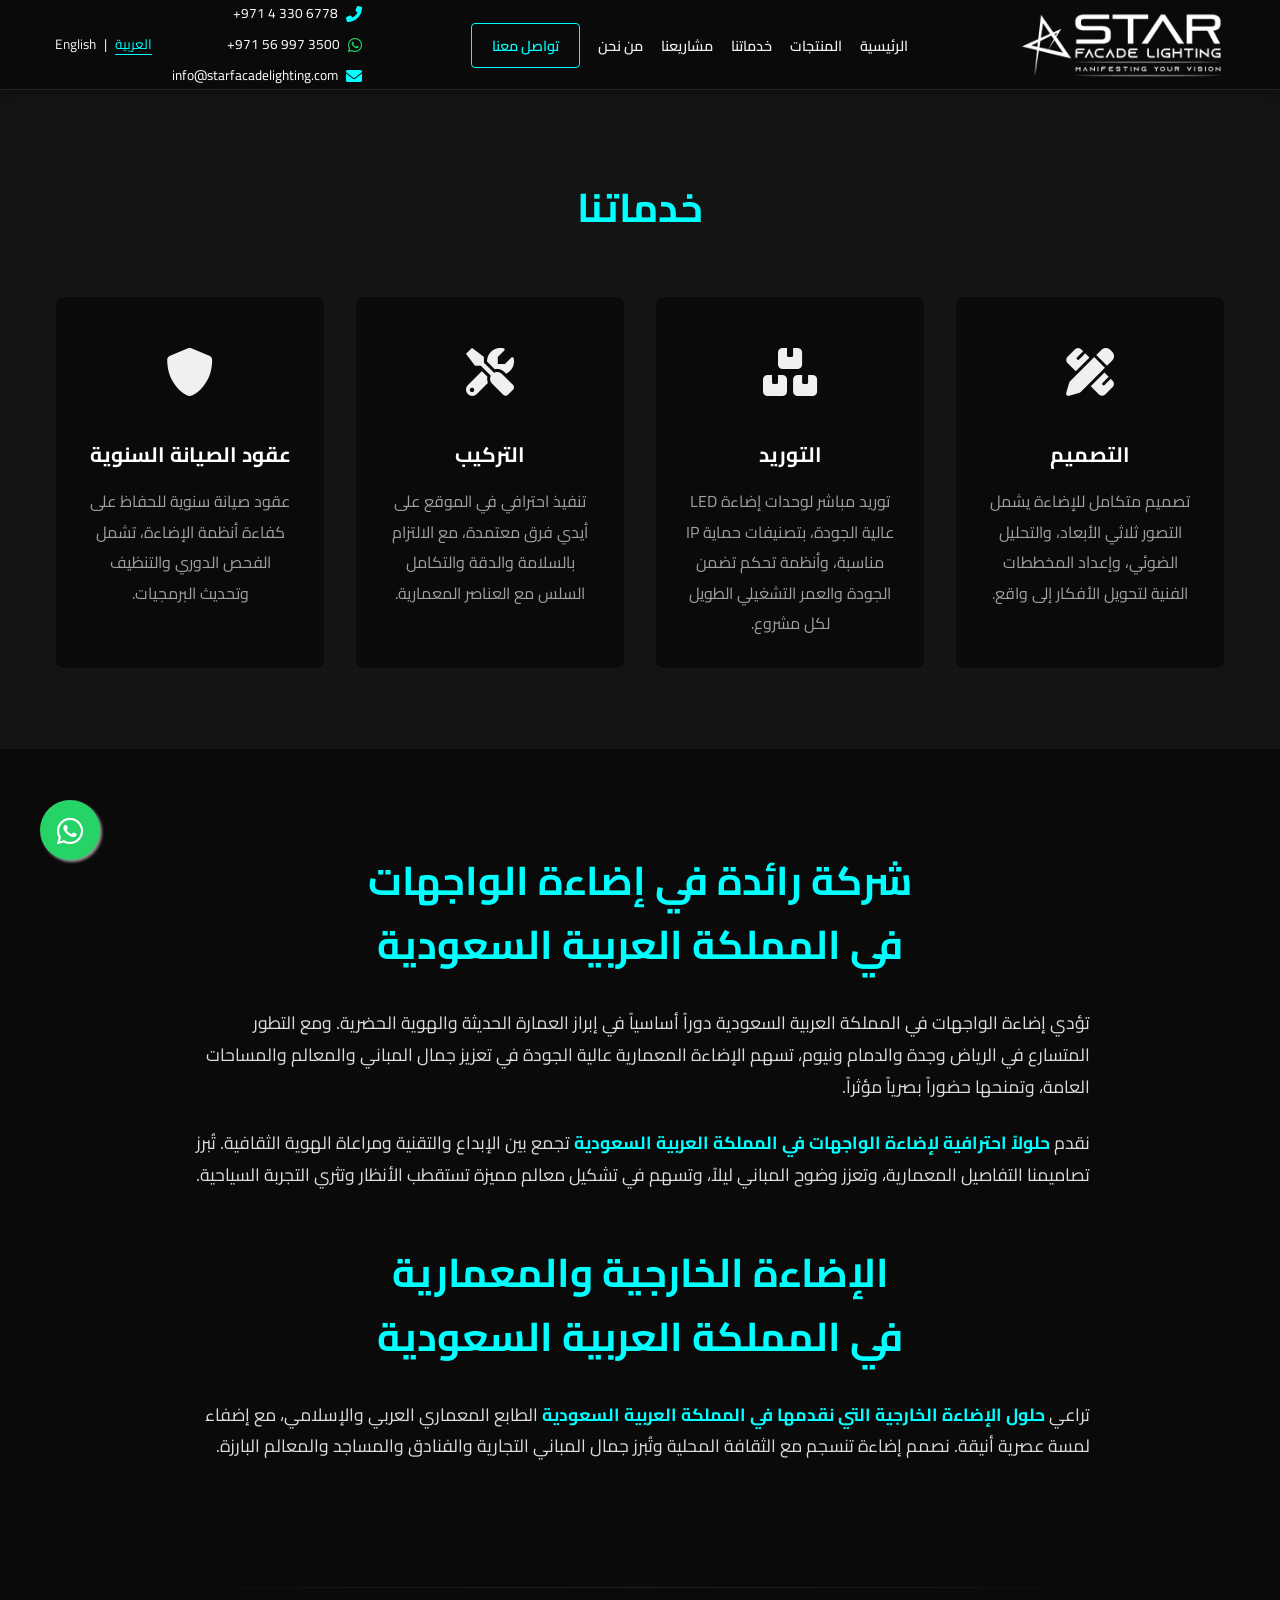
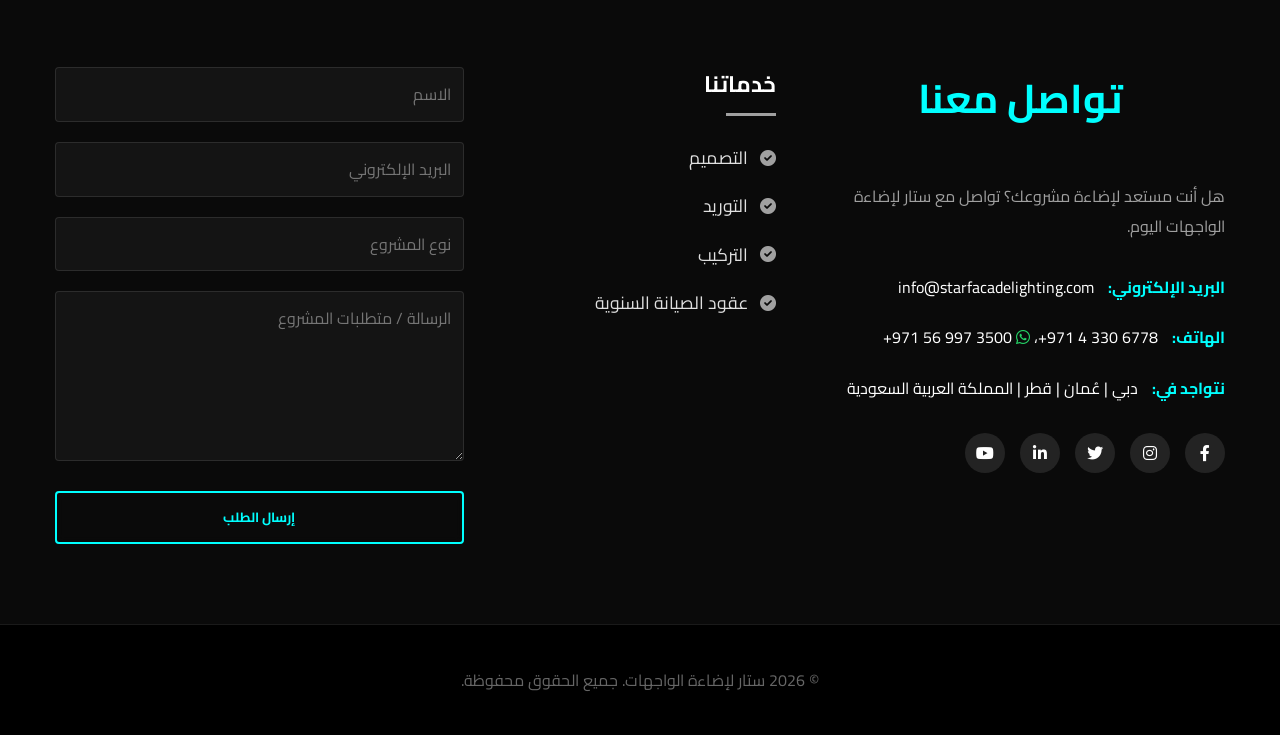
<file: ar/services/index.html>
<!DOCTYPE html>
<html lang="ar" dir="rtl">

<head>
    <meta charset="UTF-8">
    <meta name="viewport" content="width=device-width, initial-scale=1.0">
    <title>خدماتنا | ستار لإضاءة الواجهات السعودية</title>
    <meta name="description" content="خدمات تصميم وتوريد وتركيب إضاءة الواجهات وعقود الصيانة السنوية للمشاريع المعمارية في المملكة العربية السعودية.">
    <meta name="keywords" content="إضاءة الواجهات السعودية، الإضاءة المعمارية الرياض، الإضاءة الخارجية، حلول الإضاءة بتقنية LED، إضاءة المباني">
    <link href="https://fonts.googleapis.com/css2?family=Inter:wght@400;600;700&display=swap" rel="stylesheet">
    <link rel="stylesheet" href="https://cdnjs.cloudflare.com/ajax/libs/font-awesome/6.0.0/css/all.min.css">
    <link rel="stylesheet" href="/style.css">
<link rel="icon" href="/assets/logo.png"><link rel="canonical" href="http://localhost:3000/ar/services"><link rel="alternate" hreflang="en-SA" href="http://localhost:3000/services"><link rel="alternate" hreflang="ar-SA" href="http://localhost:3000/ar/services"><link rel="alternate" hreflang="x-default" href="http://localhost:3000/services"><link rel="preconnect" href="https://fonts.googleapis.com"><link rel="preconnect" href="https://fonts.gstatic.com" crossorigin><link href="https://fonts.googleapis.com/css2?family=Cairo:wght@400;600;700&display=swap" rel="stylesheet"></head>

<body class="inner-page">

    <!-- Header / Navigation -->
    <header id="header">
        <div class="container nav-container">
            <div class="logo">
                <img src="/assets/logo.png" alt="ستار لإضاءة الواجهات">
            </div>
            <nav aria-label="القائمة الرئيسية"><ul class="nav-links" id="main-navigation"><li><a href="/ar">الرئيسية</a></li><li><a href="https://starfacadelighting.com/facade-lighting-fixtures-products/">المنتجات</a></li><li><a href="/ar/services" aria-current="page">خدماتنا</a></li><li><a href="/ar/projects">مشاريعنا</a></li><li><a href="/ar/about">من نحن</a></li><li><a href="/ar/contact" class="btn-sm">تواصل معنا</a></li></ul></nav>
            <div class="header-contact">
                <div class="contact-row">
                    <i class="fas fa-phone-alt"></i> <span dir="ltr">+971 4 330 6778</span>
                </div>
                <div class="contact-row">
                    <i class="fab fa-whatsapp" style="color: #25D366;"></i> <span dir="ltr">+971 56 997 3500</span>
                </div>
                <div class="contact-row">
                    <i class="fas fa-envelope"></i> <span dir="ltr">info@starfacadelighting.com</span>
                </div>
            </div>
        <div class="language-switcher" dir="ltr" role="navigation" aria-label="اختيار اللغة"><a href="/services" lang="en" hreflang="en-SA">English</a><span aria-hidden="true">|</span><a href="/ar/services" lang="ar" hreflang="ar-SA" aria-current="page">العربية</a></div><button class="menu-toggle" aria-controls="main-navigation" aria-expanded="false" aria-label="فتح القائمة"><i class="fas fa-bars" aria-hidden="true"></i></button></div>
    </header>

    <!-- Hero Section -->


    <!-- Introduction Section -->


    <!-- Services Section -->
    <section id="services">
        <div class="container">
            <h1 class="page-title">خدماتنا</h1>
            <div class="services-grid">
                <div class="service-card">
                    <div class="icon"><i class="fas fa-pencil-ruler"></i></div>
                    <h3>التصميم</h3>
                    <p>تصميم متكامل للإضاءة يشمل التصور ثلاثي الأبعاد، والتحليل الضوئي، وإعداد المخططات الفنية لتحويل الأفكار إلى واقع.</p>
                </div>
                <div class="service-card">
                    <div class="icon"><i class="fas fa-boxes"></i></div>
                    <h3>التوريد</h3>
                    <p>توريد مباشر لوحدات إضاءة LED عالية الجودة، بتصنيفات حماية IP مناسبة، وأنظمة تحكم تضمن الجودة والعمر التشغيلي الطويل لكل مشروع.</p>
                </div>
                <div class="service-card">
                    <div class="icon"><i class="fas fa-tools"></i></div>
                    <h3>التركيب</h3>
                    <p>تنفيذ احترافي في الموقع على أيدي فرق معتمدة، مع الالتزام بالسلامة والدقة والتكامل السلس مع العناصر المعمارية.</p>
                </div>
                <div class="service-card">
                    <div class="icon"><i class="fas fa-shield-alt"></i></div>
                    <h3>عقود الصيانة السنوية</h3>
                    <p>عقود صيانة سنوية للحفاظ على كفاءة أنظمة الإضاءة، تشمل الفحص الدوري والتنظيف وتحديث البرمجيات.</p>
                </div>
            </div>
        </div>
    </section>

    <!-- Project Gallery -->


    <!-- Why Choose Us -->


    <!-- Saudi Focus Section (SEO) -->
    <section id="saudi-focus">
        <div class="container">
            <div class="seo-content">
                <h2>شركة رائدة في إضاءة الواجهات<br>في المملكة العربية السعودية</h2>
                <p>تؤدي إضاءة الواجهات في المملكة العربية السعودية دوراً أساسياً في إبراز العمارة الحديثة والهوية الحضرية. ومع التطور المتسارع في الرياض وجدة والدمام ونيوم، تسهم الإضاءة المعمارية عالية الجودة في تعزيز جمال المباني والمعالم والمساحات العامة، وتمنحها حضوراً بصرياً مؤثراً.</p>
                <p>نقدم <a href="/ar/services">حلولاً احترافية لإضاءة الواجهات في المملكة العربية السعودية</a> تجمع بين الإبداع والتقنية ومراعاة الهوية الثقافية. تُبرز تصاميمنا التفاصيل المعمارية، وتعزز وضوح المباني ليلاً، وتسهم في تشكيل معالم مميزة تستقطب الأنظار وتثري التجربة السياحية.</p>

                <h2>الإضاءة الخارجية والمعمارية<br>في المملكة العربية السعودية</h2>
                <p>تراعي <a href="/ar/services">حلول الإضاءة الخارجية التي نقدمها في المملكة العربية السعودية</a> الطابع المعماري العربي والإسلامي، مع إضفاء لمسة عصرية أنيقة. نصمم إضاءة تنسجم مع الثقافة المحلية وتُبرز جمال المباني التجارية والفنادق والمساجد والمعالم البارزة.</p>
            </div>
        </div>
    </section>

    <!-- Our Major Clients -->



    <!-- Contact Section -->
    <section id="contact">
        <div class="container contact-container">
            <div class="contact-info">
                <h2>تواصل معنا</h2>
                <p>هل أنت مستعد لإضاءة مشروعك؟ تواصل مع ستار لإضاءة الواجهات اليوم.</p>
                <div class="info-item"><strong>البريد الإلكتروني:</strong> <bdi dir="ltr">info@starfacadelighting.com</bdi></div>
                <div class="info-item"><strong>الهاتف:</strong> <bdi dir="ltr">+971 4 330 6778</bdi>، <i class="fab fa-whatsapp" style="color: #25D366;"></i> <bdi dir="ltr">+971 56 997 3500</bdi></div>
                <div class="info-item"><strong>نتواجد في:</strong> دبي | عُمان | قطر | المملكة العربية السعودية</div>

                <div class="social-icons">
                    <a href="https://www.facebook.com/people/Star-Facade-Lighting/100084121635806/" target="_blank" aria-label="فيسبوك" rel="noopener noreferrer"><i
                            class="fab fa-facebook-f"></i></a>
                    <a href="https://www.instagram.com/starfacadelighting/" target="_blank" aria-label="إنستغرام" rel="noopener noreferrer"><i
                            class="fab fa-instagram"></i></a>
                    <a href="https://x.com/facade_star" target="_blank" aria-label="إكس" rel="noopener noreferrer"><i class="fab fa-twitter"></i></a>
                    <a href="https://www.linkedin.com/company/92521166" target="_blank" aria-label="لينكد إن" rel="noopener noreferrer"><i
                            class="fab fa-linkedin-in"></i></a>
                    <a href="https://www.youtube.com/channel/UCrFbjvwjUK5TOr8C8JStA0Q" target="_blank" aria-label="يوتيوب" rel="noopener noreferrer"><i
                            class="fab fa-youtube"></i></a>
                </div>
            </div>

            <div class="footer-services">
                <h3>خدماتنا</h3>
                <div class="service-underline"></div>
                <ul class="service-list">
                    <li><i class="fas fa-check-circle"></i> التصميم</li>
                    <li><i class="fas fa-check-circle"></i> التوريد</li>
                    <li><i class="fas fa-check-circle"></i> التركيب</li>
                    <li><i class="fas fa-check-circle"></i> عقود الصيانة السنوية</li>
                </ul>
            </div>

            <div class="contact-form">
                <form id="contactForm" action="mailto:info@starfacadelighting.com" method="post" enctype="text/plain">
                    <div class="form-group">
                        <input type="text" name="name" placeholder="الاسم" required aria-label="الاسم" dir="auto" autocomplete="name">
                    </div>
                    <div class="form-group">
                        <input type="email" name="email" placeholder="البريد الإلكتروني" required aria-label="البريد الإلكتروني" dir="ltr" autocomplete="email">
                    </div>
                    <div class="form-group">
                        <input type="text" name="project_type" placeholder="نوع المشروع" required aria-label="نوع المشروع" dir="auto">
                    </div>
                    <div class="form-group">
                        <textarea name="message" placeholder="الرسالة / متطلبات المشروع" rows="5" required aria-label="الرسالة / متطلبات المشروع" dir="auto"></textarea>
                    </div>
                    <button type="submit" class="btn btn-block">إرسال الطلب</button>
                    <div id="formMessage" style="margin-top: 15px; text-align: center; display: none;" role="status" aria-live="polite"></div>
                <input type="hidden" name="lang" value="ar"></form>
            </div>
        </div>
    </section>



    <!-- Footer -->
    <footer>
        <div class="container">
            <p>&copy; 2026 ستار لإضاءة الواجهات. جميع الحقوق محفوظة.</p>
        </div>
    </footer>

    <!-- Floating WhatsApp Button -->
    <a href="https://wa.me/971569973500" class="whatsapp-float" target="_blank" aria-label="تواصل معنا عبر واتساب">
        <i class="fab fa-whatsapp"></i>
    </a>

    <script src="/script.js"></script>
</body>

</html>
</file>
<file: style.css>
:root {
    --bg-dark: #0a0a0a;
    --bg-card: #141414;
    --text-light: #f0f0f0;
    --text-muted: #a0a0a0;
    --accent-cyan: #00ffff;
    --accent-blue: #007bff;
    --accent-glow: rgba(0, 255, 255, 0.5);
    --font-primary: 'Inter', sans-serif;
    --transition: all 0.3s ease;
}

* {
    margin: 0;
    padding: 0;
    box-sizing: border-box;
}

body {
    background-color: var(--bg-dark);
    color: var(--text-light);
    font-family: var(--font-primary);
    line-height: 1.6;
    overflow-x: hidden;
}

a {
    text-decoration: none;
    color: inherit;
}

ul {
    list-style: none;
}

img {
    max-width: 100%;
    display: block;
}

section {
    padding: 80px 20px;
}

.container {
    max-width: 1200px;
    margin: 0 auto;
    padding: 0 15px;
}

/* Typography */
h1,
h2,
h3 {
    margin-bottom: 20px;
    font-weight: 700;
}

h2 {
    font-size: 2.5rem;
    text-align: center;
    margin-bottom: 50px;
    color: var(--accent-cyan);
    text-transform: uppercase;
    letter-spacing: 2px;
}

/* Buttons */
/* Buttons */
.btn {
    display: inline-block;
    padding: 12px 30px;
    background: rgba(0, 0, 0, 0.6);
    /* Dark semi-transparent background */
    border: 2px solid var(--accent-cyan);
    color: var(--accent-cyan);
    font-weight: 700;
    text-transform: uppercase;
    letter-spacing: 1px;
    cursor: pointer;
    transition: var(--transition);
    border-radius: 4px;
    backdrop-filter: blur(5px);
}

.hero-btns {
    display: flex;
    gap: 20px;
    justify-content: center;
}

.btn-outline {
    border: 2px solid #fff;
    color: #fff;
    background: rgba(0, 0, 0, 0.6);
    /* Dark semi-transparent background */
}

.btn-outline:hover {
    background: #fff;
    color: var(--bg-dark);
}

.btn:hover {
    background: var(--accent-cyan);
    color: var(--bg-dark);
}

/* Navigation */
header {
    background-color: rgba(10, 10, 10, 0.95);
    position: absolute;
    width: 100%;
    top: 0;
    z-index: 1000;
    border-bottom: 1px solid rgba(255, 255, 255, 0.1);
    box-shadow: 0 2px 10px rgba(0, 0, 0, 0.5);
    height: 90px;
}

.top-bar {
    background-color: #000;
    padding: 10px 0;
    font-size: 0.9rem;
    border-bottom: 1px solid #222;
    position: absolute;
    top: 0;
    width: 100%;
    height: 45px;
    z-index: 1001;
    /* Higher than header */
    display: flex;
    align-items: center;
}

.nav-container {
    display: grid;
    grid-template-columns: auto 1fr auto;
    align-items: center;
    gap: 40px;
    height: 90px;
}

.logo {
    display: flex;
    align-items: center;
}

.logo img {
    height: 70px;
    /* Adjust height to fit header */
    width: auto;
    object-fit: contain;
}

.nav-links {
    display: flex;
    gap: 30px;
    align-items: center;
    justify-content: center;
}

.nav-links a {
    font-size: 0.9rem;
    font-weight: 600;
    transition: var(--transition);
}

.nav-links a:hover {
    color: var(--accent-cyan);
}

.btn-sm {
    padding: 8px 20px;
    border: 1px solid var(--accent-cyan);
    border-radius: 4px;
    color: var(--accent-cyan);
}

.btn-sm:hover {
    background: var(--accent-cyan);
    color: var(--bg-dark);
}

/* Hero Section */
#hero {
    height: 100vh;
    display: flex;
    align-items: center;
    justify-content: center;
    text-align: center;
    position: relative;
    padding: 0;
    overflow: hidden;
}

.hero-bg {
    position: absolute;
    top: 0;
    left: 0;
    width: 100%;
    height: 100%;
    z-index: -2;
}

.hero-bg::after {
    content: '';
    position: absolute;
    top: 0;
    left: 0;
    width: 100%;
    height: 100%;
    background: linear-gradient(to bottom, rgba(0, 0, 0, 0.92), rgba(0, 0, 0, 0.98));
    /* Near solid background lightness for extreme contrast */
    z-index: -1;
}

.hero-bg img {
    width: 100%;
    height: 100%;
    object-fit: cover;
    opacity: 1;
    filter: brightness(1.2) contrast(1.1);
    /* Boost brightness by ~20% and constrast */
    animation: cinematic-zoom 30s ease-in-out infinite alternate;
    /* Stylish slow zoom effect */
}

.hero-content {
    max-width: 1200px;
    /* Increased width to allow text to stay on one line */
    padding: 20px;
}

.hero-content h1 {
    font-size: 4rem;
    line-height: 1.1;
    margin-bottom: 20px;
    color: #ffffff;
    /* Reduced shadow intensity */
    text-shadow: 0 2px 10px rgba(0, 0, 0, 0.8);
}

.hero-content p {
    font-size: 1.4rem;
    font-weight: 600;
    margin-bottom: 40px;
    color: #ffffff;
    /* Reduced shadow */
    text-shadow: 0 2px 5px rgba(0, 0, 0, 0.8);
    display: inline-block;
    white-space: nowrap;
    /* Force text to stay on one line */
}


.hero-btns {
    display: flex;
    gap: 20px;
    justify-content: center;
}

.btn-outline {
    border: 2px solid #fff;
    color: #fff;
}

.btn-outline:hover {
    background: #fff;
    color: var(--bg-dark);
}

/* Intro Section */
.about-content {
    text-align: center;
    max-width: 800px;
    margin: 0 auto;
}

.lead {
    font-size: 1.2rem;
    margin-bottom: 20px;
    color: #fff;
}

.partner-logo {
    margin-top: 30px;
    display: flex;
    justify-content: center;
}

.partner-logo img {
    height: 80px;
    /* Adjusted reasonable height */
    width: auto;
    border-radius: 8px;
}

.seo-text {
    text-align: center;
    color: var(--accent-cyan);
    font-size: 1.1rem;
    margin-bottom: 40px;
    margin-top: -10px;
    text-transform: uppercase;
    letter-spacing: 1px;
}

/* Services Section */
#services {
    background-color: var(--bg-card);
}

.services-grid {
    display: grid;
    grid-template-columns: repeat(auto-fit, minmax(250px, 1fr));
    gap: 30px;
}

.service-card {
    background: var(--bg-dark);
    padding: 30px;
    border-radius: 8px;
    text-align: center;
    transition: var(--transition);
    border: 1px solid rgba(255, 255, 255, 0.05);
}

.service-card:hover {
    transform: translateY(-5px);
    border-color: var(--accent-cyan);
    box-shadow: 0 10px 30px -10px rgba(0, 255, 255, 0.15);
}

.service-card .icon {
    font-size: 3rem;
    margin-bottom: 20px;
}

.service-card h3 {
    font-size: 1.3rem;
    margin-bottom: 15px;
    color: #fff;
}

.service-card p {
    color: var(--text-muted);
    font-size: 0.95rem;
}

/* Projects Section */
.projects-grid {
    display: grid;
    grid-template-columns: repeat(auto-fit, minmax(300px, 1fr));
    gap: 30px;
}

.project-card {
    background: var(--bg-card);
    border-radius: 8px;
    overflow: hidden;
    position: relative;
    transition: var(--transition);
}

.project-card:hover {
    transform: translateY(-5px);
}

.project-image {
    height: 250px;
    overflow: hidden;
}

.project-image img {
    width: 100%;
    height: 100%;
    object-fit: cover;
    transition: transform 0.5s ease;
}

.project-card:hover .project-image img {
    transform: scale(1.05);
}

.project-info {
    padding: 20px;
}

.project-info h3 {
    margin-bottom: 5px;
    font-size: 1.3rem;
    color: #fff;
}

.project-info .location {
    color: var(--accent-cyan);
    font-size: 0.8rem;
    text-transform: uppercase;
    margin-bottom: 10px;
}

.project-info .desc {
    color: var(--text-muted);
    font-size: 0.9rem;
}

/* Why Us Section */
#why-us {
    background-color: var(--bg-card);
}

.features-list {
    display: grid;
    grid-template-columns: repeat(auto-fit, minmax(300px, 1fr));
    gap: 30px;
}

.feature-item {
    display: flex;
    align-items: flex-start;
    gap: 15px;
    background: rgba(255, 255, 255, 0.03);
    padding: 20px;
    border-radius: 8px;
}

.check {
    color: var(--accent-cyan);
    font-weight: bold;
    font-size: 1.2rem;
    background: rgba(0, 255, 255, 0.1);
    width: 30px;
    height: 30px;
    display: flex;
    align-items: center;
    justify-content: center;
    border-radius: 50%;
}

.feature-item h3 {
    font-size: 1.2rem;
    margin-bottom: 5px;
}

.feature-item p {
    font-size: 0.95rem;
}

/* Clients Logo Carousel Section */
#clients {
    background-color: #111;
    /* Dark grey for visual separation */
    padding: 100px 20px;
}

#clients h2 {
    margin-bottom: 60px;
}

.logo-carousel-container {
    overflow: hidden;
    position: relative;
    width: 100%;
    padding: 20px 0;
}

.logo-carousel-track {
    display: flex;
    gap: 40px;
    animation: scroll-left 30s linear infinite;
    width: fit-content;
}

.logo-carousel-track:hover {
    animation-play-state: paused;
}

.logo-item {
    flex-shrink: 0;
    width: 150px;
    height: 80px;
    display: flex;
    align-items: center;
    justify-content: center;
}

.logo-item img {
    max-width: 100%;
    max-height: 100%;
    object-fit: contain;
    filter: grayscale(100%) brightness(0.8);
    transition: all 0.3s ease;
}

.logo-item img:hover {
    filter: grayscale(0%) brightness(1);
    transform: scale(1.1);
}

@keyframes scroll-left {
    0% {
        transform: translateX(-50%);
    }

    100% {
        transform: translateX(0);
    }
}


/* Contact Section */
#contact {
    position: relative;
    padding-top: 80px;
    margin-top: 0;
}

#contact::before {
    content: '';
    position: absolute;
    top: 0;
    left: 50%;
    transform: translateX(-50%);
    width: 80%;
    height: 1px;
    background: linear-gradient(90deg, transparent, rgba(255, 255, 255, 0.1), transparent);
}

.contact-container {
    display: grid;
    grid-template-columns: 1.2fr 0.8fr 1.2fr;
    gap: 40px;
}

.footer-services h3 {
    color: #fff;
    margin-bottom: 10px;
    text-transform: uppercase;
    font-size: 1.4rem;
}

.service-underline {
    width: 50px;
    height: 3px;
    background-color: var(--text-muted);
    /* Using muted for gray check style, or accent if preferred */
    margin-bottom: 25px;
}

.service-list li {
    margin-bottom: 15px;
    color: #e0e0e0;
    display: flex;
    align-items: center;
    font-size: 1.1rem;
}

.service-list li i {
    margin-right: 12px;
    color: var(--text-muted);
    font-size: 1rem;
}

.contact-info p {
    margin-bottom: 30px;
    color: var(--text-muted);
}

.info-item {
    margin-bottom: 20px;
    color: #fff;
}

.info-item strong {
    color: var(--accent-cyan);
    margin-right: 10px;
}

.social-icons {
    margin-top: 30px;
    display: flex;
    gap: 15px;
}

.social-icons a {
    width: 40px;
    height: 40px;
    background: rgba(255, 255, 255, 0.1);
    display: flex;
    align-items: center;
    justify-content: center;
    border-radius: 50%;
    color: #fff;
    transition: var(--transition);
    border: 1px solid transparent;
}

.social-icons a:hover {
    background: var(--accent-cyan);
    color: var(--bg-dark);
    border-color: var(--accent-cyan);
    transform: translateY(-3px);
}

.form-group {
    margin-bottom: 20px;
}

input,
textarea {
    width: 100%;
    padding: 12px;
    background: var(--bg-card);
    border: 1px solid rgba(255, 255, 255, 0.1);
    color: #fff;
    border-radius: 4px;
    font-family: inherit;
}

input:focus,
textarea:focus {
    outline: none;
    border-color: var(--accent-cyan);
}

.btn-block {
    width: 100%;
    background: transparent;
    border: 2px solid var(--accent-cyan);
    color: var(--accent-cyan);
    font-weight: bold;
    letter-spacing: 1px;
    padding: 12px;
    transition: all 0.3s ease;
}

.btn-block:hover {
    background: var(--accent-cyan);
    color: var(--bg-dark);
    box-shadow: 0 0 15px var(--accent-glow);
}

/* Footer */
footer {
    text-align: center;
    padding: 40px 0;
    background: black;
    color: #666;
    border-top: 1px solid #1a1a1a;
}



/* Floating WhatsApp Button */
.whatsapp-float {
    position: fixed;
    width: 60px;
    height: 60px;
    bottom: 40px;
    right: 40px;
    background-color: #25d366;
    color: #FFF;
    border-radius: 50px;
    text-align: center;
    font-size: 30px;
    box-shadow: 2px 2px 3px #999;
    z-index: 100;
    display: flex;
    align-items: center;
    justify-content: center;
    transition: var(--transition);
}

.whatsapp-float:hover {
    background-color: #20ba5a;
    transform: scale(1.1);
    color: #fff;
}

.whatsapp-float i {
    margin-top: 2px;
    /* slight adjustment for optical center */
}

/* Responsive */
@media (max-width: 900px) {
    .contact-container {
        grid-template-columns: 1fr;
        gap: 40px;
    }

    .hero-content h1 {
        font-size: 2.5rem;
    }

    .nav-links {
        display: none;
    }
}

/* Header Contact Section */
.header-contact {
    display: flex;
    flex-direction: column;
    gap: 5px;
    font-size: 0.85rem;
}

.contact-row {
    display: flex;
    align-items: center;
    gap: 8px;
    color: #fff;
}

.contact-row i {
    color: var(--accent-cyan);
    font-size: 1rem;
}

.contact-row span {
    white-space: nowrap;
}

/* SEO Focus Section */
#saudi-focus {
    padding: 100px 20px;
    background-color: var(--bg-dark);
}

.seo-content {
    max-width: 900px;
    margin: 0 auto;
}

.seo-content h2 {
    font-size: 2.5rem;
    color: var(--accent-cyan);
    text-transform: uppercase;
    text-align: center;
    line-height: 1.3;
    margin-bottom: 30px;
    letter-spacing: 1px;
    margin-top: 50px;
}

.seo-content h2:first-child {
    margin-top: 0;
}

.seo-content p {
    font-size: 1.1rem;
    line-height: 1.8;
    color: #ddd;
    margin-bottom: 25px;
    text-align: left;
}

.seo-content a {
    color: var(--accent-cyan);
    font-weight: bold;
    text-decoration: none;
    transition: color 0.3s ease;
}

.seo-content a:hover {
    color: #fff;
    text-shadow: 0 0 10px var(--accent-cyan);
}

/* Cinematic Zoom Animation */
@keyframes cinematic-zoom {
    0% {
        transform: scale(1);
    }

    100% {
        transform: scale(1.1);
    }
}/* Bilingual navigation; original palette and imagery retained. */
.nav-container { grid-template-columns: auto 1fr auto auto; gap: 20px; }
.nav-links { gap: 18px; }
.nav-links a { white-space: nowrap; }
.language-switcher { display: flex; align-items: center; gap: 8px; white-space: nowrap; font-size: .85rem; }
.language-switcher a { display: inline-flex; align-items: center; min-height: 44px; }
.language-switcher a[aria-current="page"] { color: var(--accent-cyan); text-decoration: underline; text-underline-offset: 5px; }
.menu-toggle { display: none; color: var(--accent-cyan); background: transparent; border: 1px solid var(--accent-cyan); border-radius: 4px; width: 44px; height: 44px; cursor: pointer; }
a:focus-visible, button:focus-visible { outline: 2px solid var(--accent-cyan); outline-offset: 4px; }
.hero-content { min-width: 0; width: 100%; }
.hero-content p { white-space: normal; }
.hero-btns { flex-wrap: wrap; }
.inner-page header { position: relative; }
.page-title { font-size: 2.5rem; text-align: center; color: var(--accent-cyan); margin-bottom: 50px; }
.contact-container > *, .feature-item > div { min-width: 0; }
.info-item { overflow-wrap: anywhere; }
.check { flex-shrink: 0; }
.service-list li i { margin-right: 0; margin-inline-end: 12px; }
.info-item strong { margin-right: 0; margin-inline-end: 10px; }
.seo-content p { text-align: start; }
button { font-family: inherit; }
html[lang="ar"] { --font-primary: 'Cairo', Tahoma, Arial, sans-serif; }
html[dir="rtl"] body { line-height: 1.9; }
html[dir="rtl"] h1, html[dir="rtl"] h2, html[dir="rtl"] h3, html[dir="rtl"] .btn { letter-spacing: 0; text-transform: none; }
html[dir="rtl"] h2, html[dir="rtl"] h3 { line-height: 1.6; }
html[dir="rtl"] .service-card p, html[dir="rtl"] .project-info .desc, html[dir="rtl"] .feature-item p { font-size: 1rem; }
html[dir="rtl"] input, html[dir="rtl"] textarea { font-size: 1rem; line-height: 1.8; }
html[dir="rtl"] .hero-content h1 { line-height: 1.5; }
html[dir="rtl"] .logo-carousel-container { direction: ltr; }
html[dir="rtl"] .whatsapp-float { right: auto; left: 40px; }
html[dir="rtl"] input, html[dir="rtl"] textarea { text-align: right; }
html[dir="rtl"] input[type="email"]:not(:placeholder-shown) { text-align: left; }
@media (max-width: 1150px) {
    header, .nav-container { height: auto; min-height: 90px; }
    .nav-container { grid-template-columns: auto 1fr auto; gap: 12px; padding-block: 10px; }
    .header-contact { display: none; }
    .nav-links { gap: 14px; }
}
@media (max-width: 900px) {
    .nav-container { grid-template-columns: 1fr auto auto; }
    .nav-container nav { grid-column: 1 / -1; grid-row: 2; }
    .nav-container .logo { grid-column: 1; grid-row: 1; }
    .language-switcher { grid-column: 2; grid-row: 1; }
    .menu-toggle { display: block; grid-column: 3; grid-row: 1; }
    .nav-links { display: none; flex-wrap: wrap; gap: 8px 20px; padding-block: 8px; }
    .nav-links.is-open { display: flex; }
    .nav-links a { display: inline-flex; align-items: center; min-height: 44px; }
    header { position: relative; }
    #hero { min-height: max(560px, calc(100svh - 110px)); height: auto; padding-block: 32px; }
    .hero-content p { font-size: 1.15rem; }
}
@media (max-width: 480px) {
    .logo img { height: 50px; max-width: 105px; }
    .nav-container { gap: 8px; }
    .language-switcher { gap: 6px; font-size: .8rem; }
    section { padding: 60px 12px; }
    h2, .page-title, .seo-content h2 { font-size: 1.8rem; }
    .hero-content h1 { font-size: 2rem; }
    .services-grid, .projects-grid, .features-list { grid-template-columns: minmax(0, 1fr); }
    .whatsapp-float { right: 16px; bottom: 16px; width: 50px; height: 50px; }
    html[dir="rtl"] .whatsapp-float { left: 16px; }
}
@media (prefers-reduced-motion: reduce) {
    *, *::before, *::after { animation: none !important; transition: none !important; scroll-behavior: auto !important; }
}
/* Keep each international contact value together when RTL lines wrap. */
.info-item bdi { display: inline-block; white-space: nowrap; }
</file>
